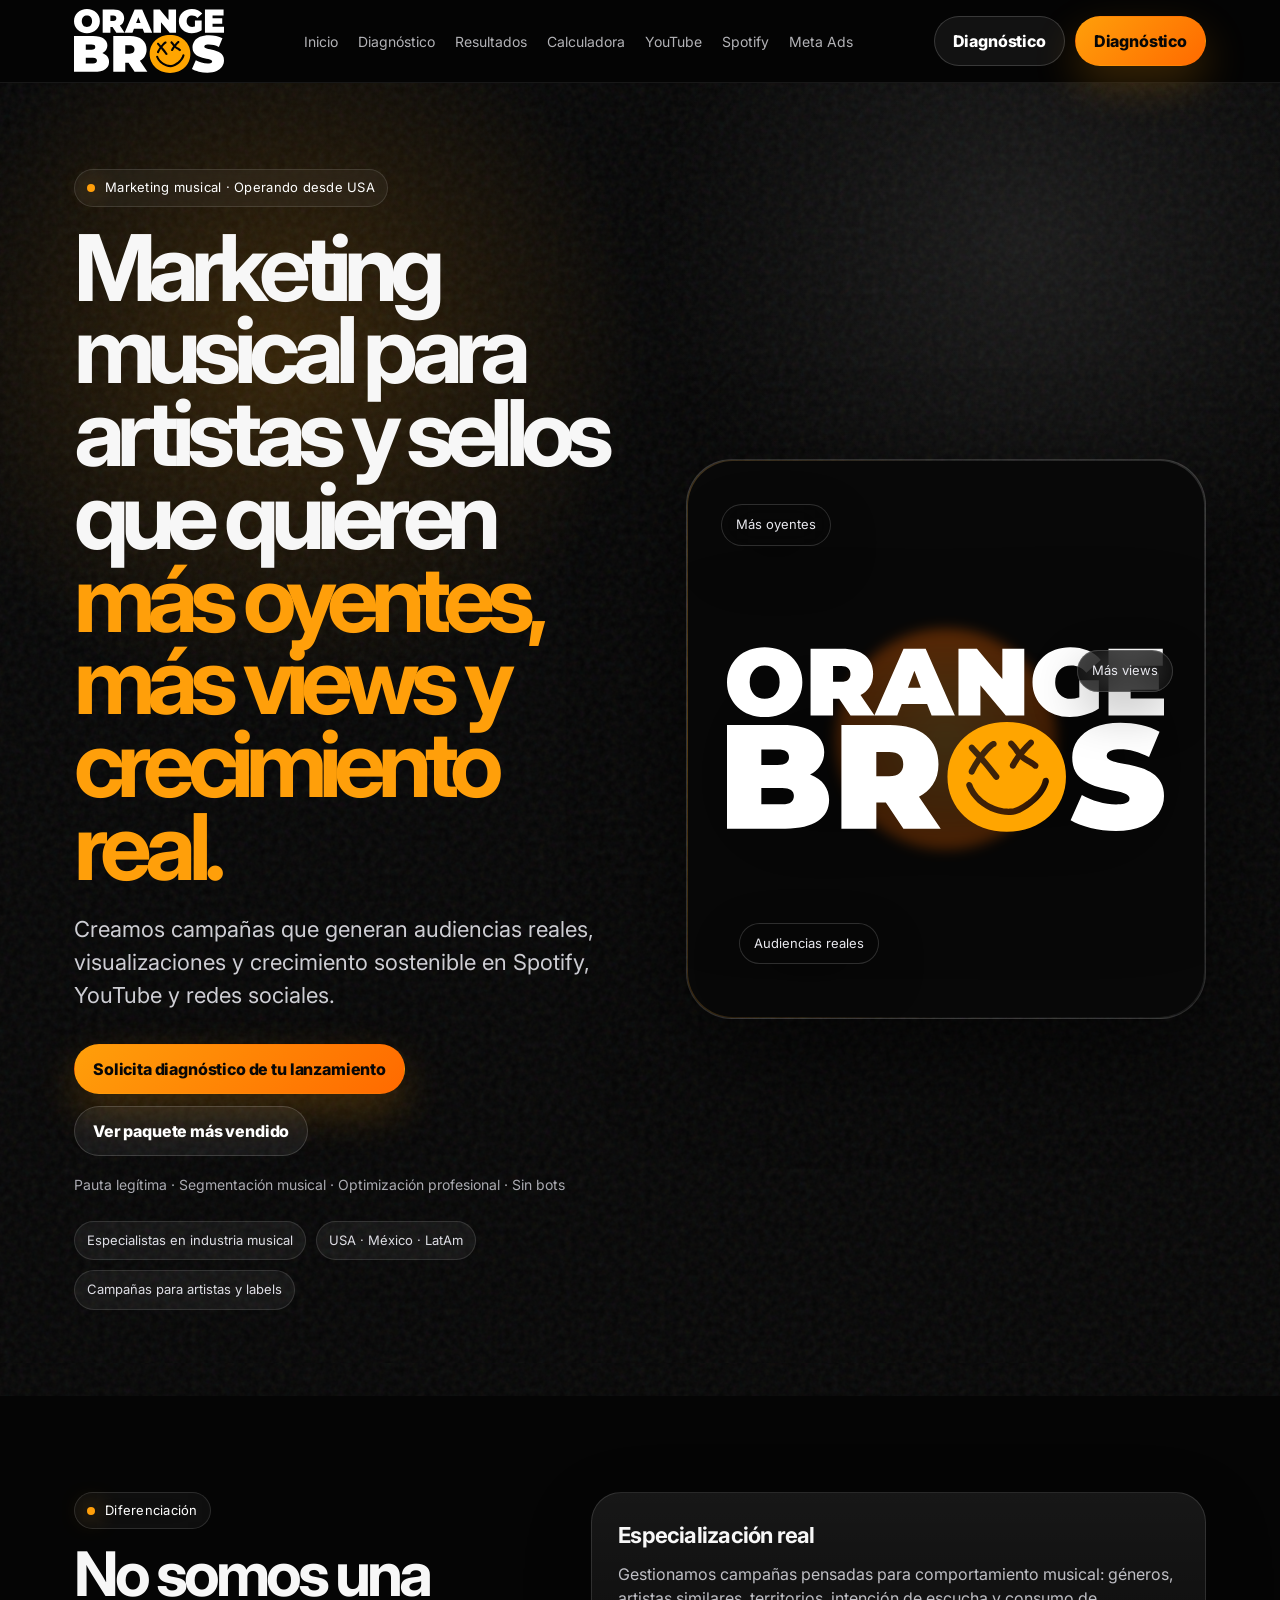
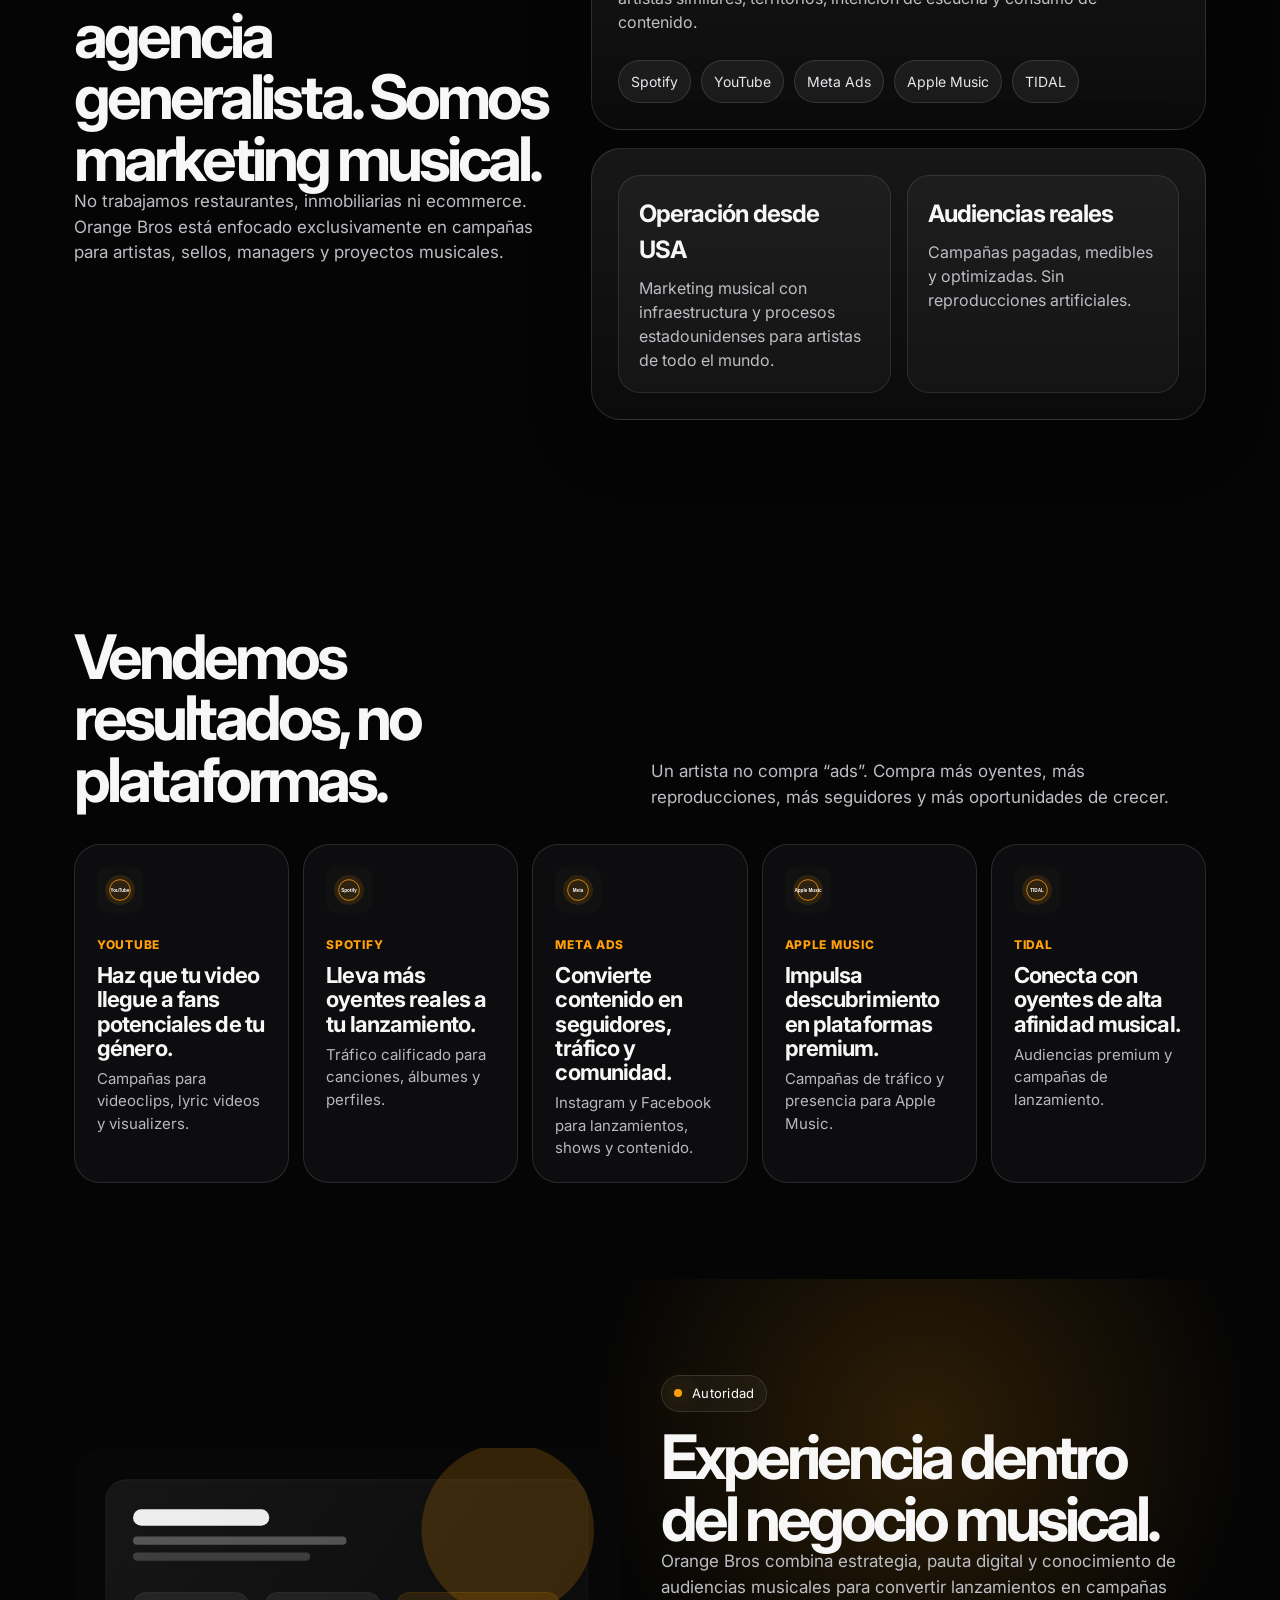
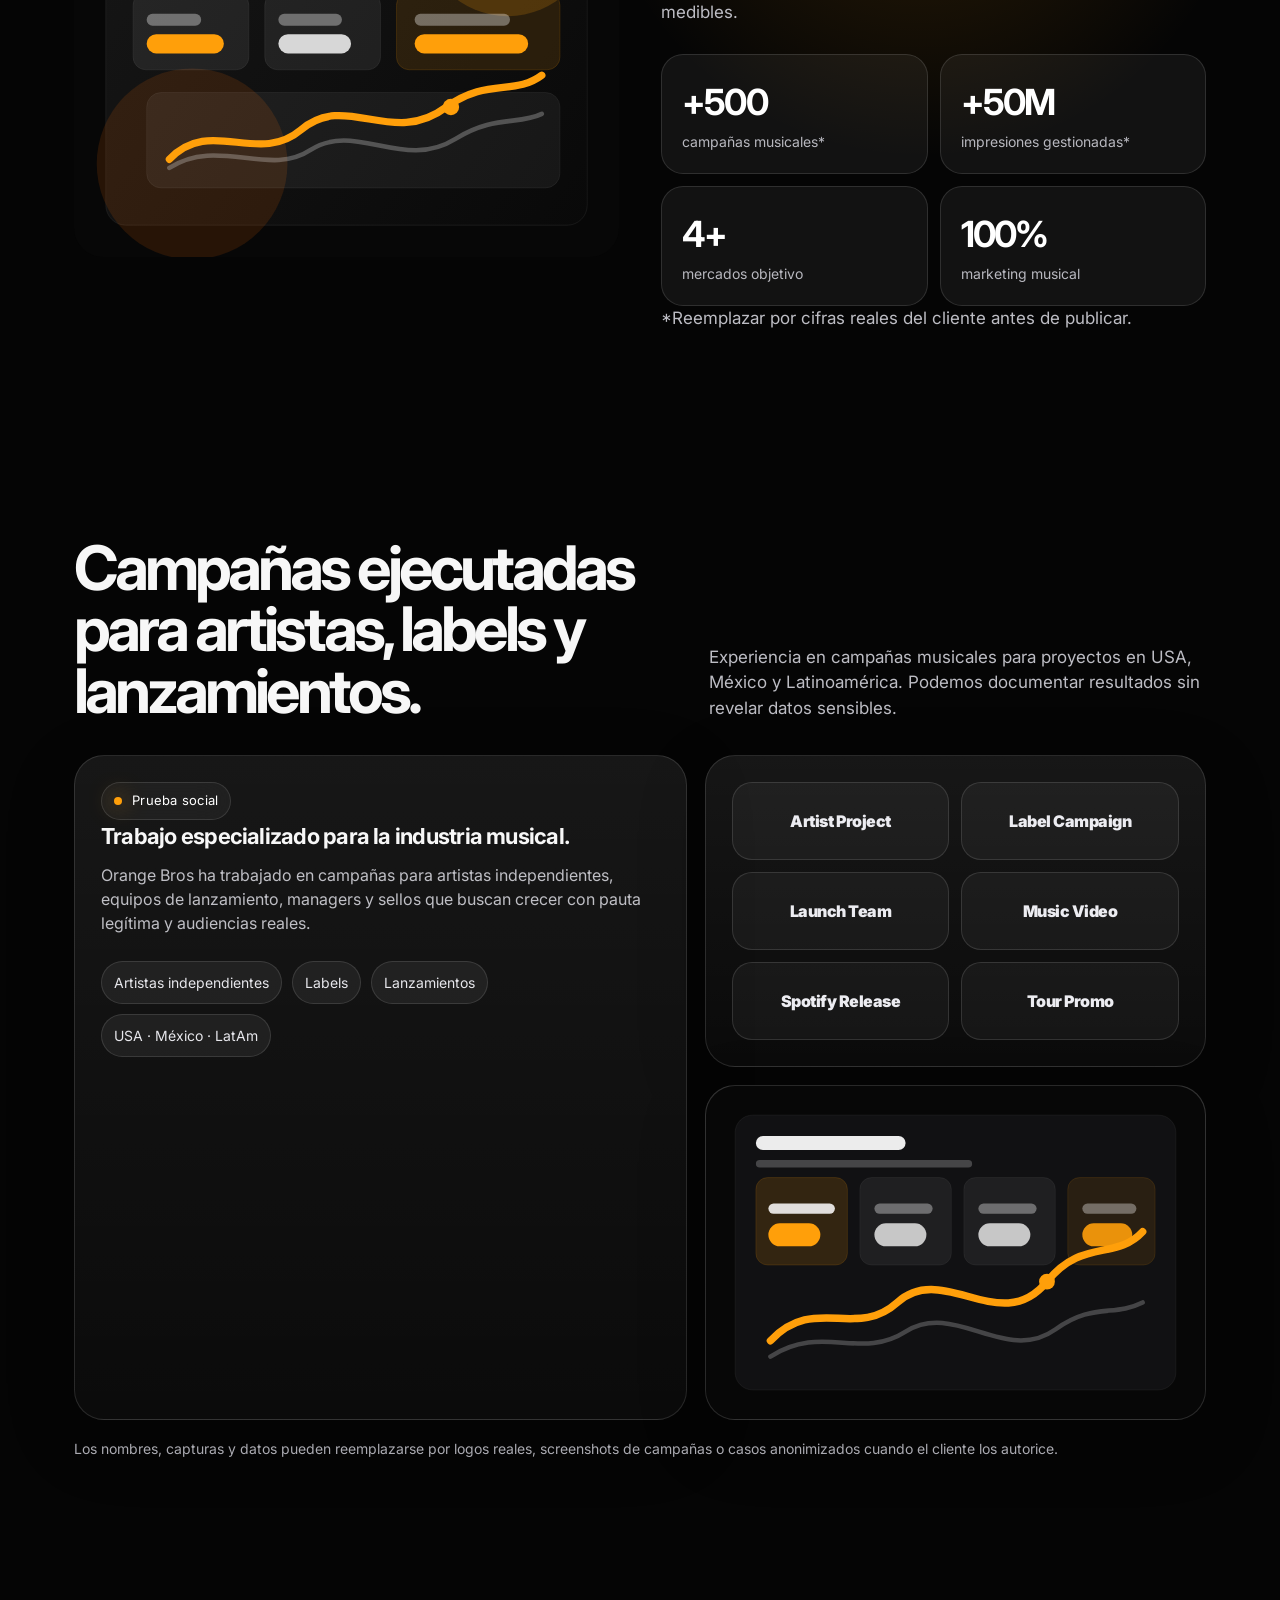
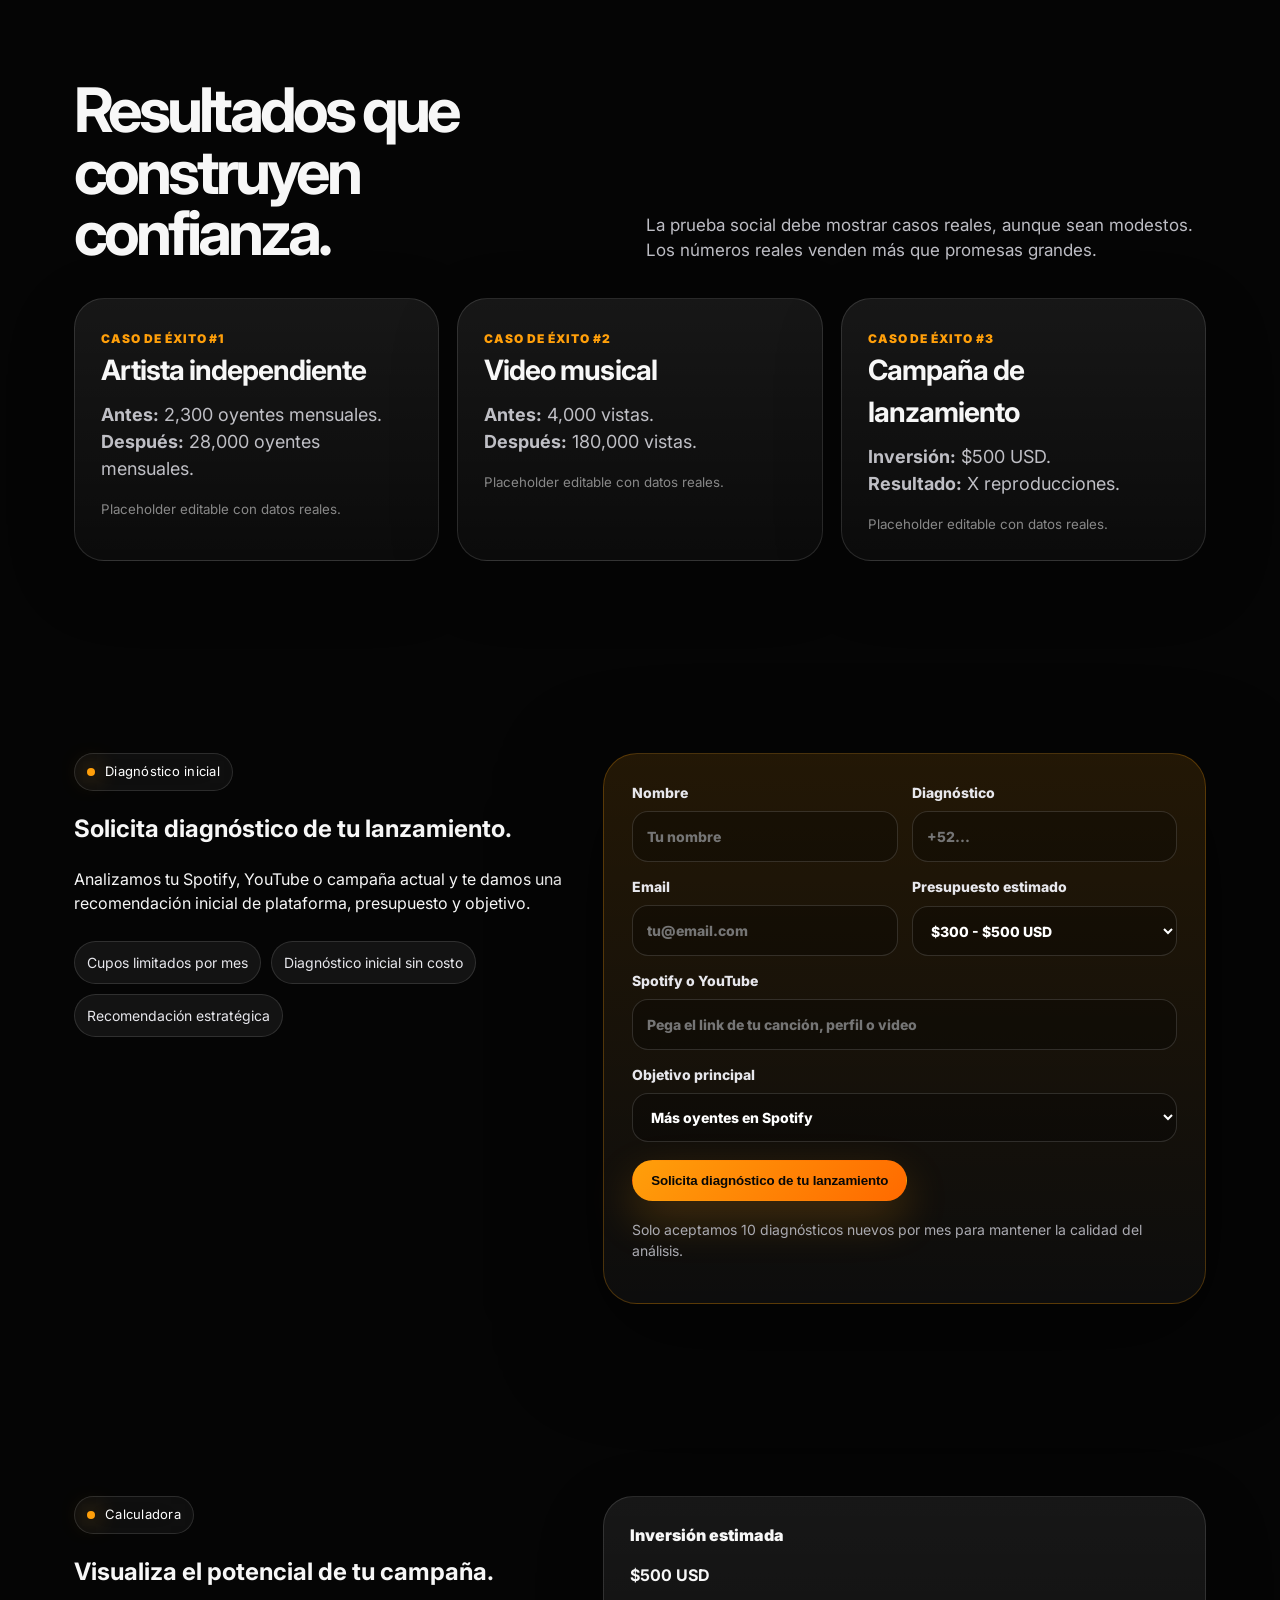
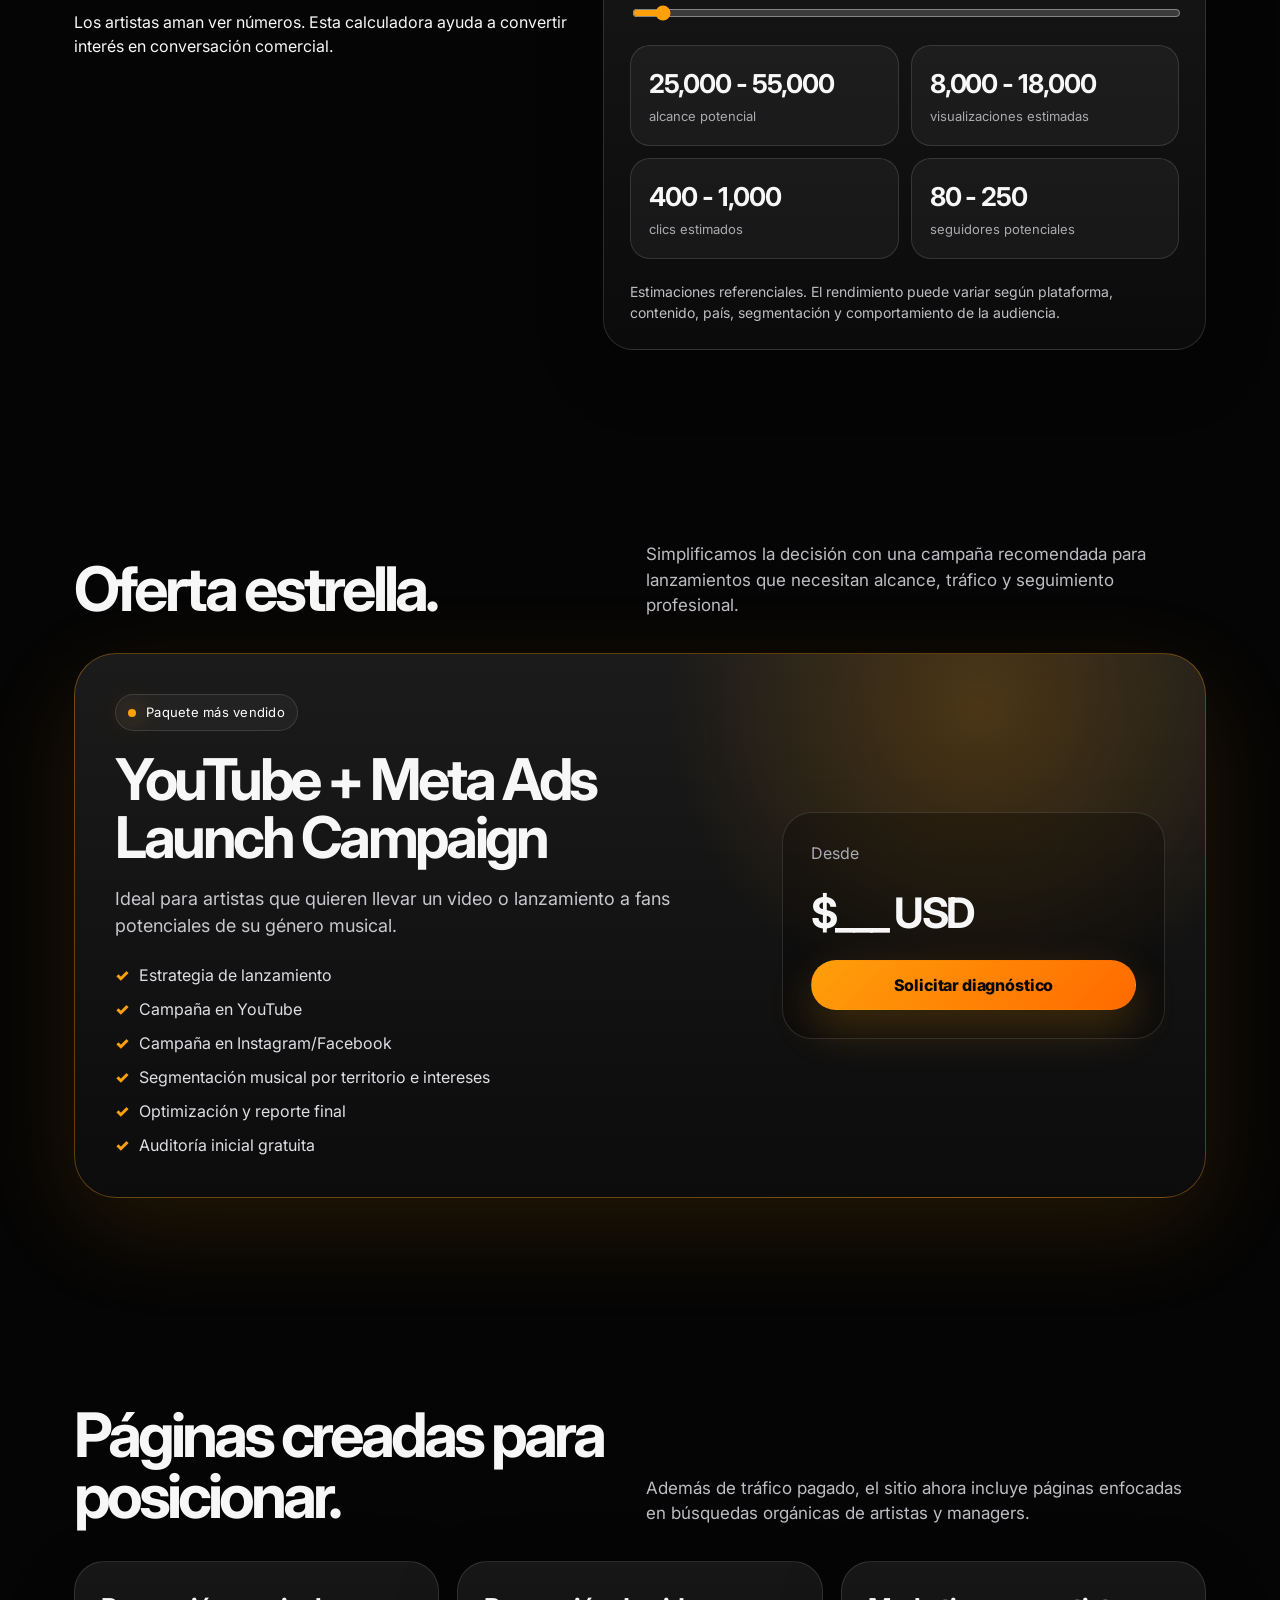
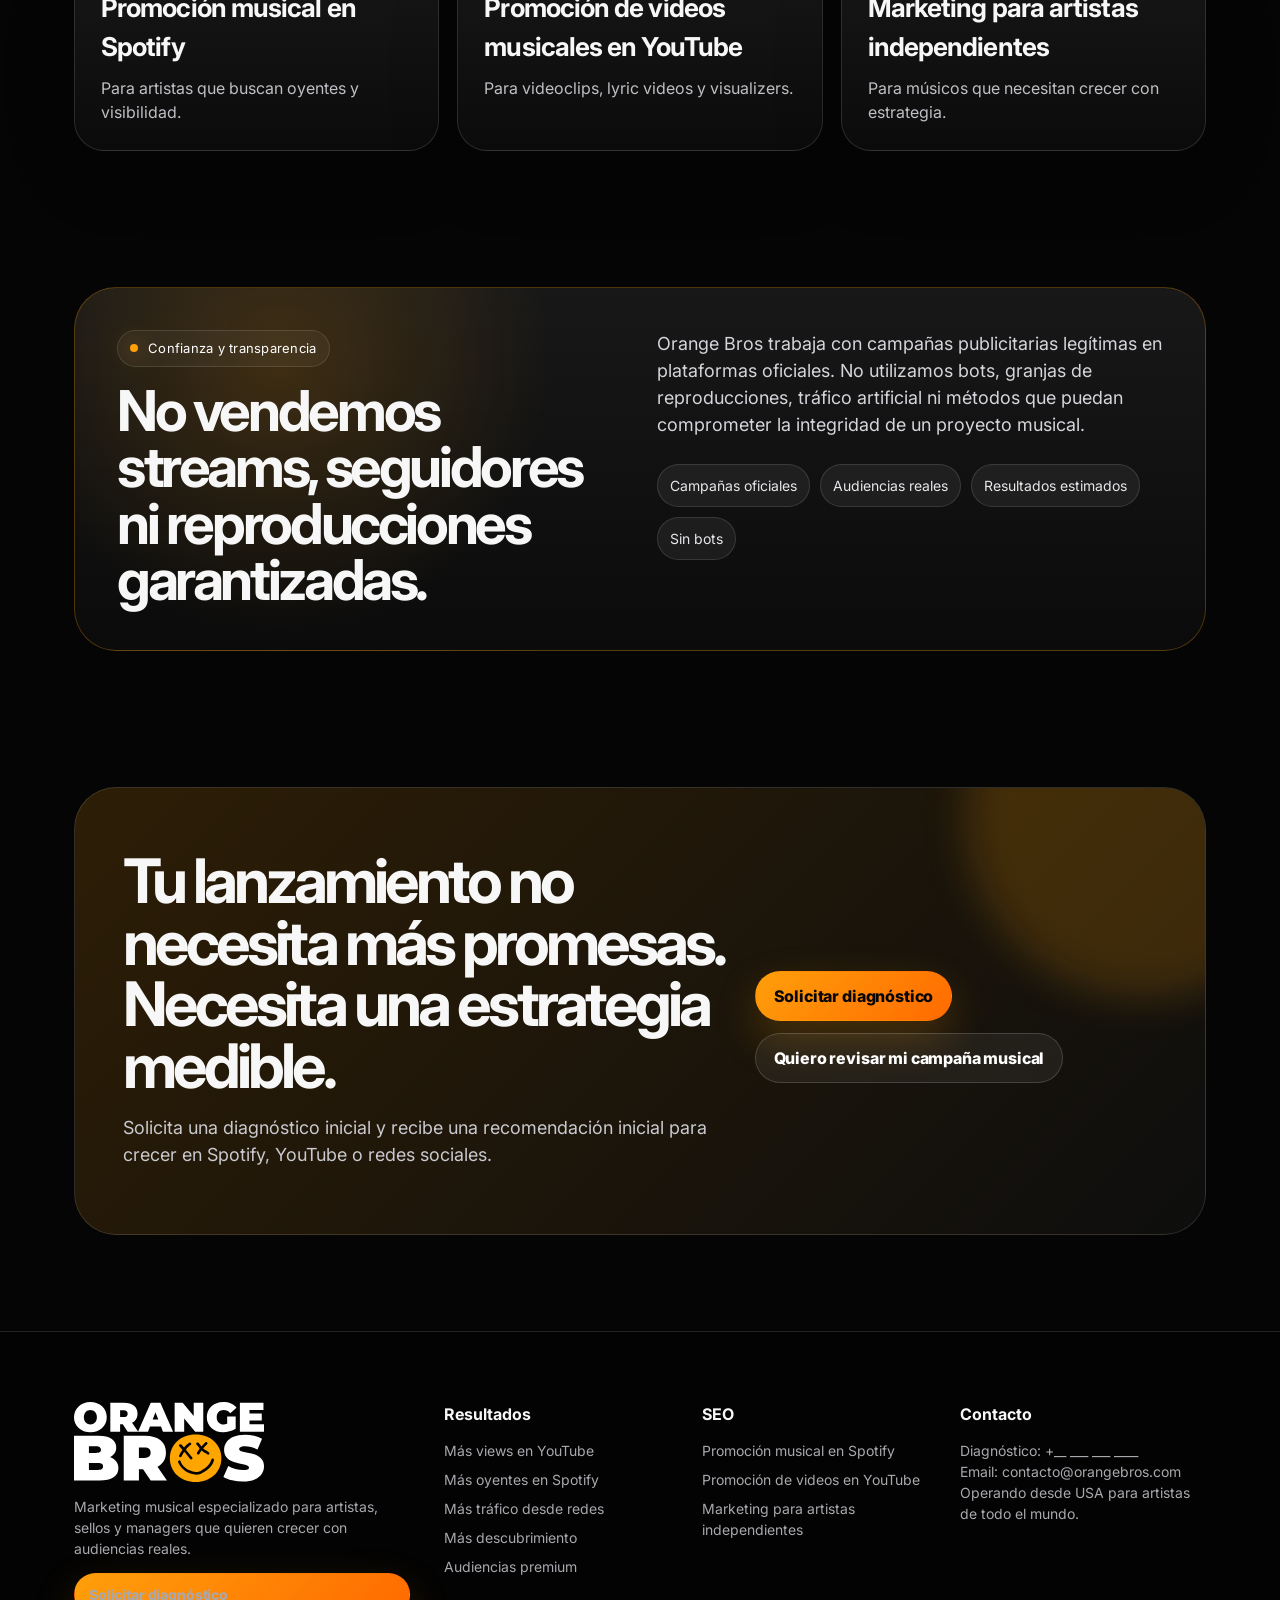
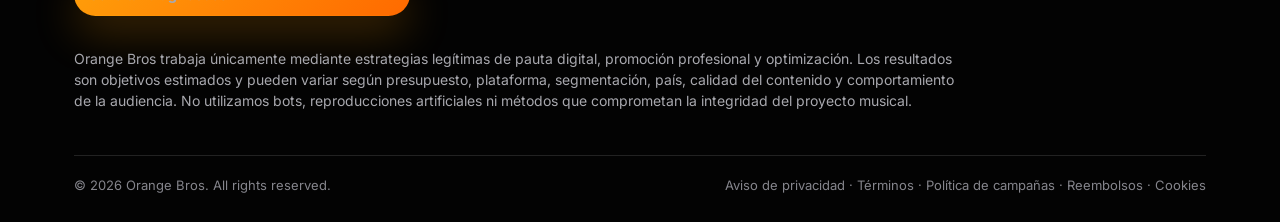
<file: index.html>
<!doctype html><html lang="es"><head><meta charset="utf-8"><meta name="viewport" content="width=device-width, initial-scale=1"><title>Orange Bros | Marketing musical para artistas y sellos</title><meta name="description" content="Agencia especializada en marketing musical. Creamos campañas para conseguir oyentes reales, visualizaciones y crecimiento sostenible en Spotify, YouTube y redes sociales."><meta name="theme-color" content="#050505"><meta property="og:title" content="Orange Bros | Marketing musical para artistas y sellos"><meta property="og:description" content="Agencia especializada en marketing musical. Creamos campañas para conseguir oyentes reales, visualizaciones y crecimiento sostenible en Spotify, YouTube y redes sociales."><meta property="og:image" content="assets/img/open-graph-orange.png"><meta name="twitter:card" content="summary_large_image"><meta name="twitter:image" content="assets/img/open-graph-orange.png"><link rel="icon" type="image/png" href="assets/img/favicon-orange.png"><link rel="apple-touch-icon" href="assets/img/webclip-orange.png"><link rel="preconnect" href="https://fonts.googleapis.com"><link rel="preconnect" href="https://fonts.gstatic.com" crossorigin><link href="https://fonts.googleapis.com/css2?family=Inter:wght@400;600;700;800;900&display=swap" rel="stylesheet"><link rel="stylesheet" href="assets/css/styles.css"></head>
<body><div class="page-loader" aria-hidden="true"><img src="assets/img/logo-orange-bros.svg" alt=""></div><header class="site-header"><div class="container nav"><a class="brand" href="index.html" aria-label="Orange Bros"><img src="assets/img/logo-orange-bros.svg" alt="Orange Bros"></a><nav class="nav-links" aria-label="Principal"><a href="index.html">Inicio</a><a href="index.html#auditoria">Diagnóstico</a><a href="index.html#resultados">Resultados</a><a href="index.html#calculadora">Calculadora</a><a href="youtube.html">YouTube</a><a href="spotify.html">Spotify</a><a href="meta-ads.html">Meta Ads</a></nav><div class="nav-actions"><a class="btn ghost desktop-only" href="https://wa.me/0000000000?text=Hola%20Orange%20Bros%2C%20quiero%20solicitar%20un%20diagn%C3%B3stico%20de%20mi%20lanzamiento%20musical.">Diagnóstico</a><button class="menu-btn" aria-label="Abrir menú"><span></span><span></span></button><a class="btn btn-primary desktop-only" href="index.html#auditoria">Diagnóstico</a></div></div></header><main>
<section class="hero hero-v3"><div class="noise"></div><div class="container hero-grid"><div class="hero-copy"><span class="eyebrow reveal">Marketing musical · Operando desde USA</span><h1 class="headline reveal">Marketing musical para artistas y sellos que quieren <span class="accent">más oyentes, más views y crecimiento real.</span></h1><p class="hero-lead reveal">Creamos campañas que generan audiencias reales, visualizaciones y crecimiento sostenible en Spotify, YouTube y redes sociales.</p><div class="cta-row reveal"><a class="btn btn-primary" href="#auditoria">Solicita diagnóstico de tu lanzamiento</a><a class="btn" href="#paquete-estrella">Ver paquete más vendido</a></div><p class="micro reveal">Pauta legítima · Segmentación musical · Optimización profesional · Sin bots</p><div class="proof-row reveal"><span>Especialistas en industria musical</span><span>USA · México · LatAm</span><span>Campañas para artistas y labels</span></div></div><div class="hero-showcase reveal"><img class="hero-logo-mark" src="assets/img/logo-orange-bros.svg" alt="Orange Bros"><div class="orb"></div><div class="floating-pill one">Más oyentes</div><div class="floating-pill two">Más views</div><div class="floating-pill three">Audiencias reales</div></div></div></section>
<section id="diferenciacion" class="split-section"><div class="container split-grid"><div class="sticky-copy reveal"><span class="eyebrow">Diferenciación</span><h2>No somos una agencia generalista. Somos marketing musical.</h2><p>No trabajamos restaurantes, inmobiliarias ni ecommerce. Orange Bros está enfocado exclusivamente en campañas para artistas, sellos, managers y proyectos musicales.</p></div><div class="stacked-cards"><article class="card wide-card reveal"><h3>Especialización real</h3><p>Gestionamos campañas pensadas para comportamiento musical: géneros, artistas similares, territorios, intención de escucha y consumo de contenido.</p><div class="mini-list"><span>Spotify</span><span>YouTube</span><span>Meta Ads</span><span>Apple Music</span><span>TIDAL</span></div></article><article class="card authority-card reveal"><div><strong>Operación desde USA</strong><span>Marketing musical con infraestructura y procesos estadounidenses para artistas de todo el mundo.</span></div><div><strong>Audiencias reales</strong><span>Campañas pagadas, medibles y optimizadas. Sin reproducciones artificiales.</span></div></article></div></div></section>
<section id="servicios"><div class="container"><div class="section-head reveal"><h2>Vendemos resultados, no plataformas.</h2><p>Un artista no compra “ads”. Compra más oyentes, más reproducciones, más seguidores y más oportunidades de crecer.</p></div><div class="platform-strip result-strip"><a class="platform reveal" href="youtube.html"><img src="assets/img/icons/youtube.svg" alt="YouTube"><span>YouTube</span><h3>Haz que tu video llegue a fans potenciales de tu género.</h3><p>Campañas para videoclips, lyric videos y visualizers.</p></a><a class="platform reveal" href="spotify.html"><img src="assets/img/icons/spotify.svg" alt="Spotify"><span>Spotify</span><h3>Lleva más oyentes reales a tu lanzamiento.</h3><p>Tráfico calificado para canciones, álbumes y perfiles.</p></a><a class="platform reveal" href="meta-ads.html"><img src="assets/img/icons/meta.svg" alt="Meta Ads"><span>Meta Ads</span><h3>Convierte contenido en seguidores, tráfico y comunidad.</h3><p>Instagram y Facebook para lanzamientos, shows y contenido.</p></a><a class="platform reveal" href="apple-music.html"><img src="assets/img/icons/apple.svg" alt="Apple Music"><span>Apple Music</span><h3>Impulsa descubrimiento en plataformas premium.</h3><p>Campañas de tráfico y presencia para Apple Music.</p></a><a class="platform reveal" href="tidal.html"><img src="assets/img/icons/tidal.svg" alt="TIDAL"><span>TIDAL</span><h3>Conecta con oyentes de alta afinidad musical.</h3><p>Audiencias premium y campañas de lanzamiento.</p></a></div></div></section>
<section id="autoridad" class="visual-break"><div class="container visual-grid"><div class="reveal"><img src="assets/img/visual-campaign-dashboard.svg" alt="Dashboard de resultados de campaña musical"></div><div class="reveal"><span class="eyebrow">Autoridad</span><h2>Experiencia dentro del negocio musical.</h2><p>Orange Bros combina estrategia, pauta digital y conocimiento de audiencias musicales para convertir lanzamientos en campañas medibles.</p><div class="stat-grid"><div><strong>+500</strong><span>campañas musicales*</span></div><div><strong>+50M</strong><span>impresiones gestionadas*</span></div><div><strong>4+</strong><span>mercados objetivo</span></div><div><strong>100%</strong><span>marketing musical</span></div></div><p class="micro">*Reemplazar por cifras reales del cliente antes de publicar.</p></div></div></section>

<section id="prueba-social">
  <div class="container">
    <div class="section-head reveal">
      <h2>Campañas ejecutadas para artistas, labels y lanzamientos.</h2>
      <p>Experiencia en campañas musicales para proyectos en USA, México y Latinoamérica. Podemos documentar resultados sin revelar datos sensibles.</p>
    </div>
    <div class="social-proof-grid">
      <article class="card proof-statement reveal">
        <span class="eyebrow">Prueba social</span>
        <h3>Trabajo especializado para la industria musical.</h3>
        <p>Orange Bros ha trabajado en campañas para artistas independientes, equipos de lanzamiento, managers y sellos que buscan crecer con pauta legítima y audiencias reales.</p>
        <div class="mini-list">
          <span>Artistas independientes</span>
          <span>Labels</span>
          <span>Lanzamientos</span>
          <span>USA · México · LatAm</span>
        </div>
      </article>
      <article class="card logo-wall reveal">
        <span>Artist Project</span>
        <span>Label Campaign</span>
        <span>Launch Team</span>
        <span>Music Video</span>
        <span>Spotify Release</span>
        <span>Tour Promo</span>
      </article>
      <article class="card proof-visual reveal">
        <img src="assets/img/campaign-proof-preview.svg" alt="Vista de resultados de campañas musicales">
      </article>
    </div>
    <p class="micro reveal">Los nombres, capturas y datos pueden reemplazarse por logos reales, screenshots de campañas o casos anonimizados cuando el cliente los autorice.</p>
  </div>
</section>

<section id="resultados"><div class="container"><div class="section-head reveal"><h2>Resultados que construyen confianza.</h2><p>La prueba social debe mostrar casos reales, aunque sean modestos. Los números reales venden más que promesas grandes.</p></div><div class="grid grid-3 case-grid"><article class="card case-card reveal"><span>caso de éxito #1</span><h3>Artista independiente</h3><p><strong>Antes:</strong> 2,300 oyentes mensuales.<br><strong>Después:</strong> 28,000 oyentes mensuales.</p><small>Placeholder editable con datos reales.</small></article><article class="card case-card reveal"><span>caso de éxito #2</span><h3>Video musical</h3><p><strong>Antes:</strong> 4,000 vistas.<br><strong>Después:</strong> 180,000 vistas.</p><small>Placeholder editable con datos reales.</small></article><article class="card case-card reveal"><span>caso de éxito #3</span><h3>Campaña de lanzamiento</h3><p><strong>Inversión:</strong> $500 USD.<br><strong>Resultado:</strong> X reproducciones.</p><small>Placeholder editable con datos reales.</small></article></div></div></section>
<section id="auditoria"><div class="container audit-grid"><div class="reveal"><span class="eyebrow">Diagnóstico inicial</span><h2>Solicita diagnóstico de tu lanzamiento.</h2><p>Analizamos tu Spotify, YouTube o campaña actual y te damos una recomendación inicial de plataforma, presupuesto y objetivo.</p><div class="mini-list"><span>Cupos limitados por mes</span><span>Diagnóstico inicial sin costo</span><span>Recomendación estratégica</span></div></div><form class="lead-form reveal" name="auditoria-orange-bros" method="POST" data-netlify="true" netlify-honeypot="bot-field"><input type="hidden" name="form-name" value="auditoria-orange-bros"><p class="hidden"><label>No llenar: <input name="bot-field"></label></p><div class="form-grid"><label>Nombre<input name="nombre" type="text" placeholder="Tu nombre" required></label><label>Diagnóstico<input name="whatsapp" type="tel" placeholder="+52..." required></label><label>Email<input name="email" type="email" placeholder="tu@email.com"></label><label>Presupuesto estimado<select name="presupuesto"><option>$300 - $500 USD</option><option>$500 - $1,000 USD</option><option>$1,000 - $3,000 USD</option><option>Más de $3,000 USD</option></select></label><label class="full">Spotify o YouTube<input name="link" type="url" placeholder="Pega el link de tu canción, perfil o video"></label><label class="full">Objetivo principal<select name="objetivo"><option>Más oyentes en Spotify</option><option>Más views en YouTube</option><option>Más seguidores</option><option>Promocionar un lanzamiento</option><option>Vender boletos / promocionar show</option></select></label></div><button class="btn btn-primary" type="submit">Solicita diagnóstico de tu lanzamiento</button><p class="micro">Solo aceptamos 10 diagnósticos nuevos por mes para mantener la calidad del análisis.</p></form></div></section>
<section id="calculadora"><div class="container calculator-grid"><div class="reveal"><span class="eyebrow">Calculadora</span><h2>Visualiza el potencial de tu campaña.</h2><p>Los artistas aman ver números. Esta calculadora ayuda a convertir interés en conversación comercial.</p></div><div class="calculator card reveal"><label>Inversión estimada <strong id="budgetValue">$500 USD</strong><input id="budgetRange" type="range" min="300" max="5000" step="100" value="500"></label><div class="calc-results"><div><strong id="reachResult">25,000 - 55,000</strong><span>alcance potencial</span></div><div><strong id="viewsResult">8,000 - 18,000</strong><span>visualizaciones estimadas</span></div><div><strong id="clicksResult">400 - 1,000</strong><span>clics estimados</span></div><div><strong id="followersResult">80 - 250</strong><span>seguidores potenciales</span></div></div><p class="micro">Estimaciones referenciales. El rendimiento puede variar según plataforma, contenido, país, segmentación y comportamiento de la audiencia.</p></div></div></section>
<section id="paquete-estrella"><div class="container"><div class="section-head reveal"><h2>Oferta estrella.</h2><p>Simplificamos la decisión con una campaña recomendada para lanzamientos que necesitan alcance, tráfico y seguimiento profesional.</p></div><div class="featured-offer reveal"><div><span class="eyebrow">Paquete más vendido</span><h3>YouTube + Meta Ads Launch Campaign</h3><p>Ideal para artistas que quieren llevar un video o lanzamiento a fans potenciales de su género musical.</p><ul><li>Estrategia de lanzamiento</li><li>Campaña en YouTube</li><li>Campaña en Instagram/Facebook</li><li>Segmentación musical por territorio e intereses</li><li>Optimización y reporte final</li><li>Auditoría inicial gratuita</li></ul></div><div class="offer-price"><span>Desde</span><strong>$___ USD</strong><a class="btn btn-primary" href="#auditoria">Solicitar diagnóstico</a></div></div></div></section>
<section id="seo"><div class="container"><div class="section-head reveal"><h2>Páginas creadas para posicionar.</h2><p>Además de tráfico pagado, el sitio ahora incluye páginas enfocadas en búsquedas orgánicas de artistas y managers.</p></div><div class="grid grid-3"><a class="card seo-card reveal" href="promocion-musical-spotify.html"><h3>Promoción musical en Spotify</h3><p>Para artistas que buscan oyentes y visibilidad.</p></a><a class="card seo-card reveal" href="promocion-videos-youtube.html"><h3>Promoción de videos musicales en YouTube</h3><p>Para videoclips, lyric videos y visualizers.</p></a><a class="card seo-card reveal" href="marketing-artistas-independientes.html"><h3>Marketing para artistas independientes</h3><p>Para músicos que necesitan crecer con estrategia.</p></a></div></div></section>

<section id="confianza-legal" class="trust-section">
  <div class="container">
    <div class="trust-card reveal">
      <div>
        <span class="eyebrow">Confianza y transparencia</span>
        <h2>No vendemos streams, seguidores ni reproducciones garantizadas.</h2>
      </div>
      <div>
        <p>Orange Bros trabaja con campañas publicitarias legítimas en plataformas oficiales. No utilizamos bots, granjas de reproducciones, tráfico artificial ni métodos que puedan comprometer la integridad de un proyecto musical.</p>
        <div class="mini-list">
          <span>Campañas oficiales</span>
          <span>Audiencias reales</span>
          <span>Resultados estimados</span>
          <span>Sin bots</span>
        </div>
      </div>
    </div>
  </div>
</section>

<section class="final-cta"><div class="container"><div class="cta-band reveal"><div><h2>Tu lanzamiento no necesita más promesas. Necesita una estrategia medible.</h2><p>Solicita una diagnóstico inicial y recibe una recomendación inicial para crecer en Spotify, YouTube o redes sociales.</p></div><div class="cta-row"><a class="btn btn-primary" href="#auditoria">Solicitar diagnóstico</a><a class="btn" href="https://wa.me/0000000000?text=Hola%20Orange%20Bros%2C%20quiero%20solicitar%20un%20diagn%C3%B3stico%20de%20mi%20lanzamiento%20musical.">Quiero revisar mi campaña musical</a></div></div></div></section>
</main><footer class="site-footer" id="contacto"><div class="container"><div class="footer-grid"><div><img class="footer-logo" src="assets/img/logo-orange-bros.svg" alt="Orange Bros"><p>Marketing musical especializado para artistas, sellos y managers que quieren crecer con audiencias reales.</p><a class="btn btn-primary compact" href="https://wa.me/0000000000?text=Hola%20Orange%20Bros%2C%20quiero%20solicitar%20un%20diagn%C3%B3stico%20de%20mi%20lanzamiento%20musical.">Solicitar diagnóstico</a></div><div><h4>Resultados</h4><a href="youtube.html">Más views en YouTube</a><a href="spotify.html">Más oyentes en Spotify</a><a href="meta-ads.html">Más tráfico desde redes</a><a href="apple-music.html">Más descubrimiento</a><a href="tidal.html">Audiencias premium</a></div><div><h4>SEO</h4><a href="promocion-musical-spotify.html">Promoción musical en Spotify</a><a href="promocion-videos-youtube.html">Promoción de videos en YouTube</a><a href="marketing-artistas-independientes.html">Marketing para artistas independientes</a></div><div><h4>Contacto</h4><p>Diagnóstico: +__ ___ ___ ____<br>Email: contacto@orangebros.com<br>Operando desde USA para artistas de todo el mundo.</p></div></div><p class="legal-note">Orange Bros trabaja únicamente mediante estrategias legítimas de pauta digital, promoción profesional y optimización. Los resultados son objetivos estimados y pueden variar según presupuesto, plataforma, segmentación, país, calidad del contenido y comportamiento de la audiencia. No utilizamos bots, reproducciones artificiales ni métodos que comprometan la integridad del proyecto musical.</p><div class="footer-bottom"><span>© 2026 Orange Bros. All rights reserved.</span><span>Aviso de privacidad · Términos · Política de campañas · Reembolsos · Cookies</span></div></div></footer><script src="assets/js/main.js"></script></body></html>
</file>
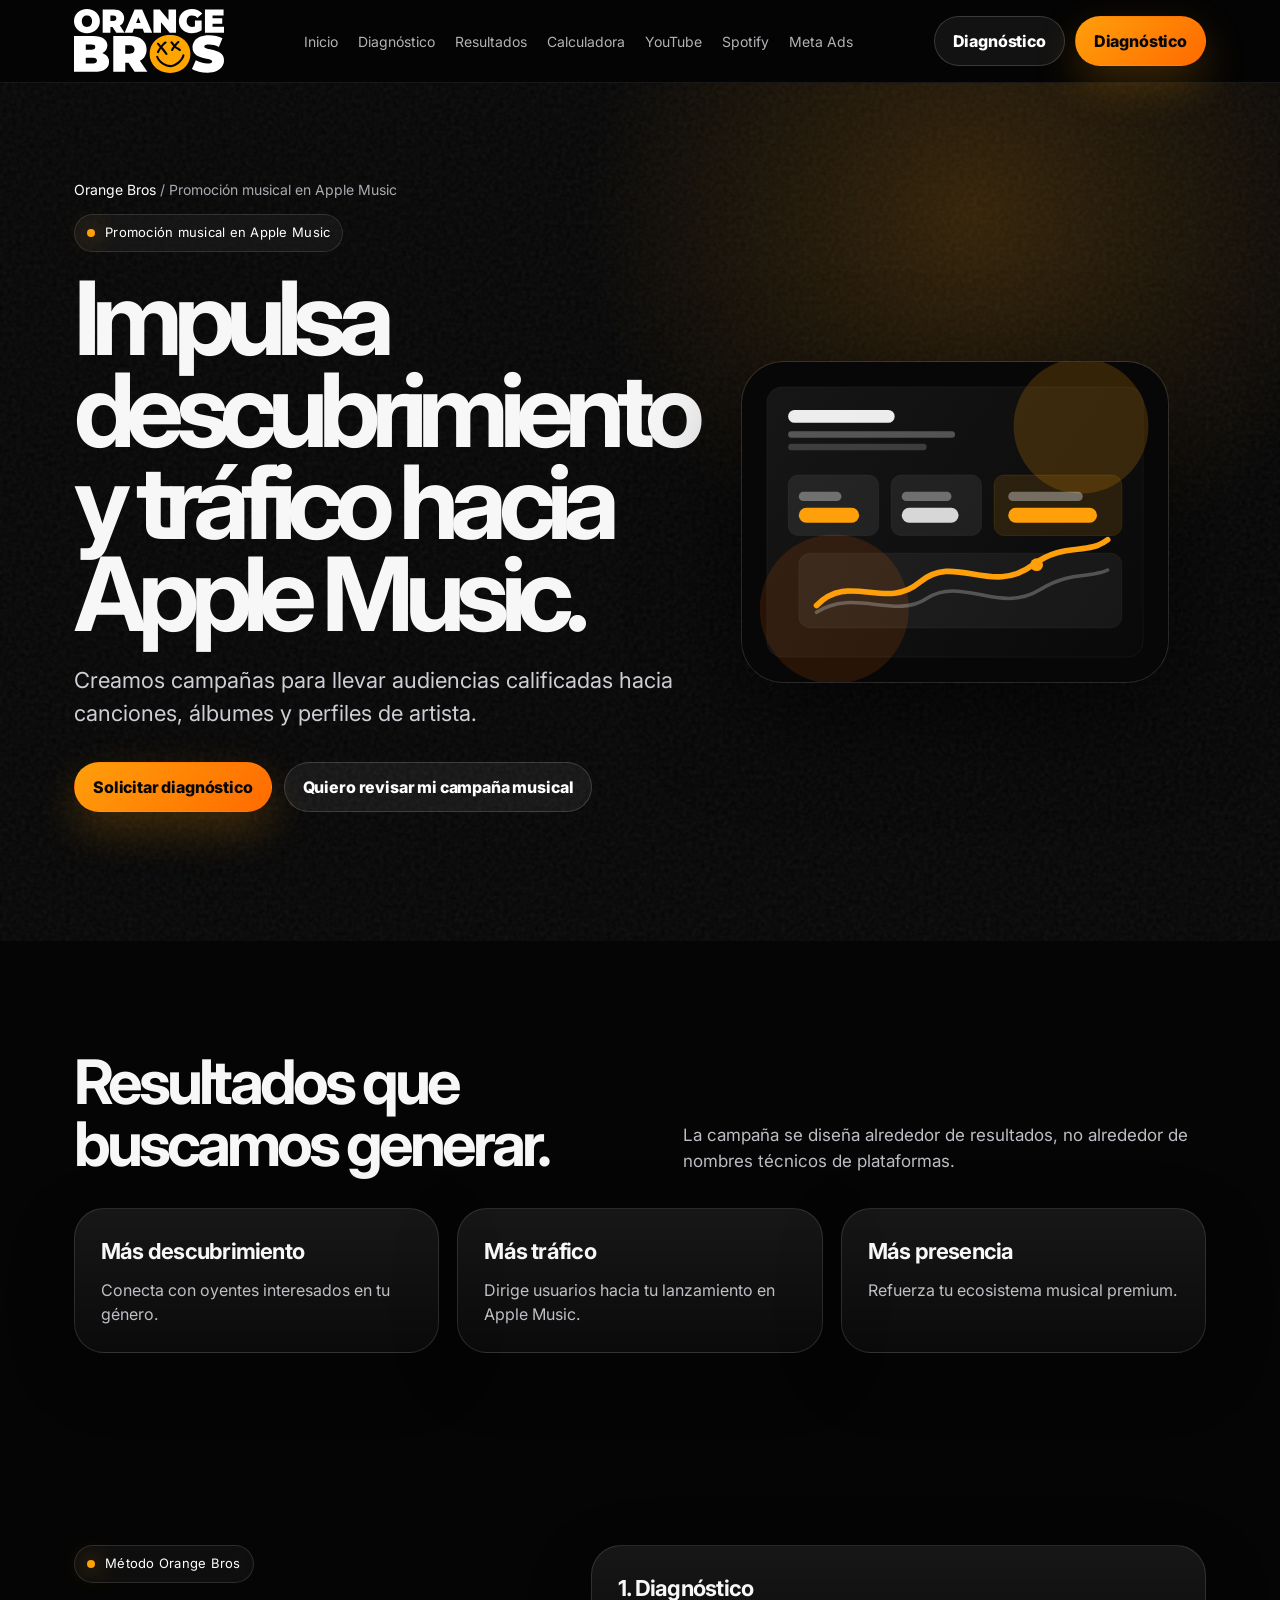
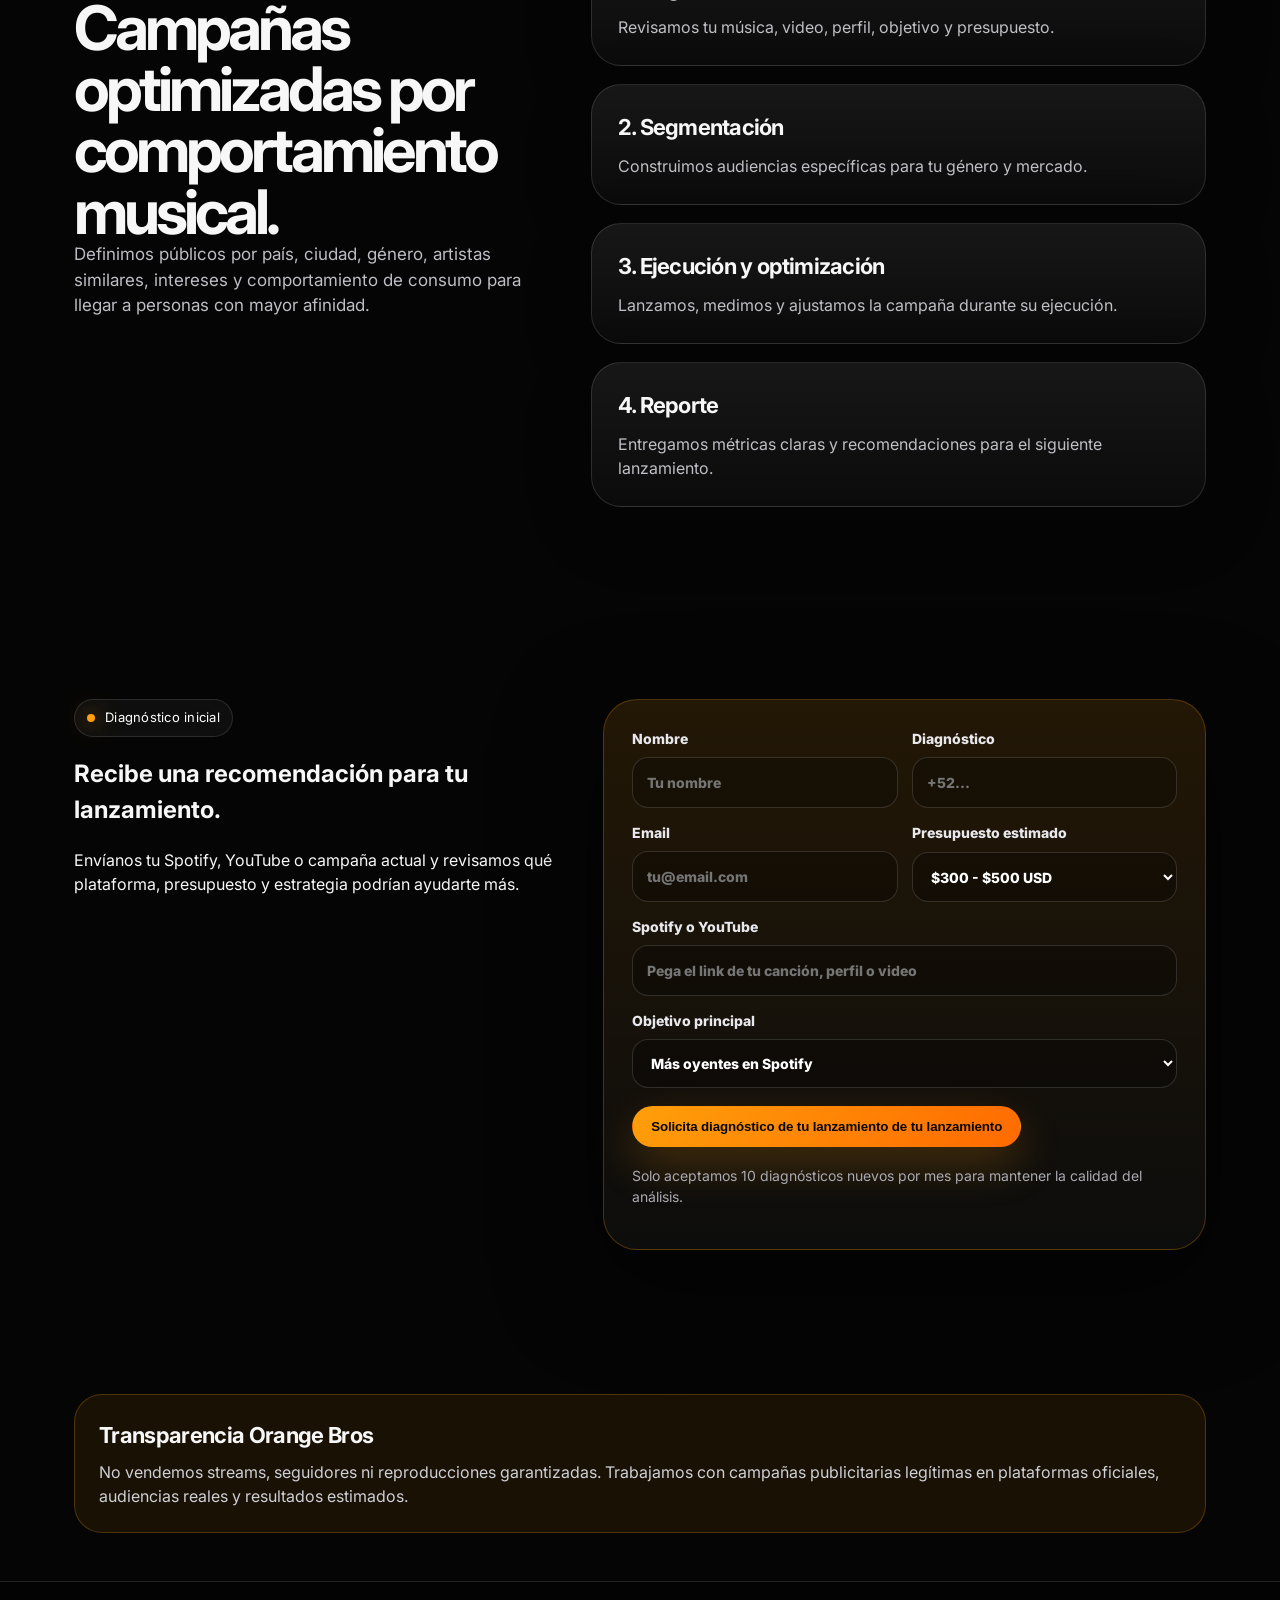
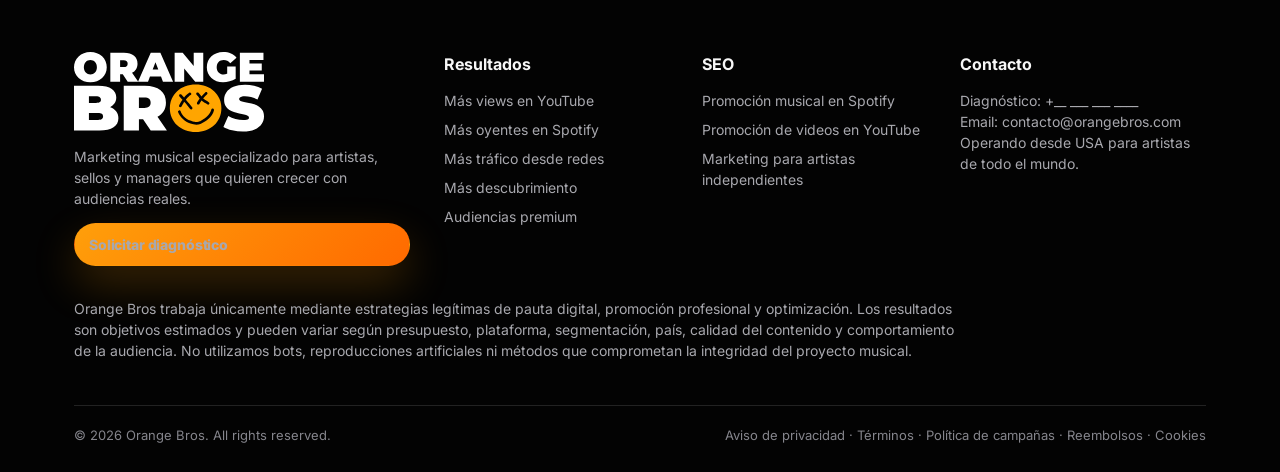
<file: apple-music.html>
<!doctype html><html lang="es"><head><meta charset="utf-8"><meta name="viewport" content="width=device-width, initial-scale=1"><title>Campañas para Apple Music: impulsa descubrimiento y tráfico. | Orange Bros</title><meta name="description" content="Promoción digital para artistas y sellos que quieren aumentar visibilidad en Apple Music."><meta name="theme-color" content="#050505"><meta property="og:title" content="Campañas para Apple Music: impulsa descubrimiento y tráfico. | Orange Bros"><meta property="og:description" content="Promoción digital para artistas y sellos que quieren aumentar visibilidad en Apple Music."><meta property="og:image" content="assets/img/open-graph-orange.png"><meta name="twitter:card" content="summary_large_image"><meta name="twitter:image" content="assets/img/open-graph-orange.png"><link rel="icon" type="image/png" href="assets/img/favicon-orange.png"><link rel="apple-touch-icon" href="assets/img/webclip-orange.png"><link rel="preconnect" href="https://fonts.googleapis.com"><link rel="preconnect" href="https://fonts.gstatic.com" crossorigin><link href="https://fonts.googleapis.com/css2?family=Inter:wght@400;600;700;800;900&display=swap" rel="stylesheet"><link rel="stylesheet" href="assets/css/styles.css"></head><body><header class="site-header"><div class="container nav"><a class="brand" href="index.html" aria-label="Orange Bros"><img src="assets/img/logo-orange-bros.svg" alt="Orange Bros"></a><nav class="nav-links" aria-label="Principal"><a href="index.html">Inicio</a><a href="index.html#auditoria">Diagnóstico</a><a href="index.html#resultados">Resultados</a><a href="index.html#calculadora">Calculadora</a><a href="youtube.html">YouTube</a><a href="spotify.html">Spotify</a><a href="meta-ads.html">Meta Ads</a></nav><div class="nav-actions"><a class="btn ghost desktop-only" href="https://wa.me/0000000000?text=Hola%20Orange%20Bros%2C%20quiero%20solicitar%20un%20diagn%C3%B3stico%20de%20mi%20lanzamiento%20musical.">Diagnóstico</a><button class="menu-btn" aria-label="Abrir menú"><span></span><span></span></button><a class="btn btn-primary desktop-only" href="index.html#auditoria">Diagnóstico</a></div></div></header><main><section class="page-hero"><div class="noise"></div><div class="container page-hero-grid"><div><div class="breadcrumb reveal"><a href="index.html">Orange Bros</a> / Promoción musical en Apple Music</div><span class="eyebrow reveal">Promoción musical en Apple Music</span><h1 class="headline reveal">Impulsa descubrimiento y tráfico hacia Apple Music.</h1><p class="hero-lead reveal">Creamos campañas para llevar audiencias calificadas hacia canciones, álbumes y perfiles de artista.</p><div class="cta-row reveal"><a class="btn btn-primary" href="index.html#auditoria">Solicitar diagnóstico</a><a class="btn" href="https://wa.me/0000000000?text=Hola%20Orange%20Bros%2C%20quiero%20solicitar%20un%20diagn%C3%B3stico%20de%20mi%20lanzamiento%20musical.">Quiero revisar mi campaña musical</a></div><p class="micro reveal">Objetivos estimados según presupuesto, contenido, segmentación y rendimiento.</p></div><div class="page-visual reveal"><img src="assets/img/visual-campaign-dashboard.svg" alt="Promoción musical en Apple Music"></div></div></section><section><div class="container"><div class="section-head reveal"><h2>Resultados que buscamos generar.</h2><p>La campaña se diseña alrededor de resultados, no alrededor de nombres técnicos de plataformas.</p></div><div class="grid grid-3"><article class="card reveal"><h3>Más descubrimiento</h3><p>Conecta con oyentes interesados en tu género.</p></article><article class="card reveal"><h3>Más tráfico</h3><p>Dirige usuarios hacia tu lanzamiento en Apple Music.</p></article><article class="card reveal"><h3>Más presencia</h3><p>Refuerza tu ecosistema musical premium.</p></article></div></div></section><section class="split-section"><div class="container split-grid"><div class="sticky-copy reveal"><span class="eyebrow">Método Orange Bros</span><h2>Campañas optimizadas por comportamiento musical.</h2><p>Definimos públicos por país, ciudad, género, artistas similares, intereses y comportamiento de consumo para llegar a personas con mayor afinidad.</p></div><div class="stacked-cards"><article class="card reveal"><h3>1. Diagnóstico</h3><p>Revisamos tu música, video, perfil, objetivo y presupuesto.</p></article><article class="card reveal"><h3>2. Segmentación</h3><p>Construimos audiencias específicas para tu género y mercado.</p></article><article class="card reveal"><h3>3. Ejecución y optimización</h3><p>Lanzamos, medimos y ajustamos la campaña durante su ejecución.</p></article><article class="card reveal"><h3>4. Reporte</h3><p>Entregamos métricas claras y recomendaciones para el siguiente lanzamiento.</p></article></div></div></section><section id="auditoria"><div class="container audit-grid"><div class="reveal"><span class="eyebrow">Diagnóstico inicial</span><h2>Recibe una recomendación para tu lanzamiento.</h2><p>Envíanos tu Spotify, YouTube o campaña actual y revisamos qué plataforma, presupuesto y estrategia podrían ayudarte más.</p></div><form class="lead-form reveal" name="auditoria-orange-bros" method="POST" data-netlify="true" netlify-honeypot="bot-field"><input type="hidden" name="form-name" value="auditoria-orange-bros"><p class="hidden"><label>No llenar: <input name="bot-field"></label></p><div class="form-grid"><label>Nombre<input name="nombre" type="text" placeholder="Tu nombre" required></label><label>Diagnóstico<input name="whatsapp" type="tel" placeholder="+52..." required></label><label>Email<input name="email" type="email" placeholder="tu@email.com"></label><label>Presupuesto estimado<select name="presupuesto"><option>$300 - $500 USD</option><option>$500 - $1,000 USD</option><option>$1,000 - $3,000 USD</option><option>Más de $3,000 USD</option></select></label><label class="full">Spotify o YouTube<input name="link" type="url" placeholder="Pega el link de tu canción, perfil o video"></label><label class="full">Objetivo principal<select name="objetivo"><option>Más oyentes en Spotify</option><option>Más views en YouTube</option><option>Más seguidores</option><option>Promocionar un lanzamiento</option><option>Vender boletos / promocionar show</option></select></label></div><button class="btn btn-primary" type="submit">Solicita diagnóstico de tu lanzamiento de tu lanzamiento</button><p class="micro">Solo aceptamos 10 diagnósticos nuevos por mes para mantener la calidad del análisis.</p></form></div></section><section class="inline-trust"><div class="container"><div class="trust-mini reveal"><strong>Transparencia Orange Bros</strong><p>No vendemos streams, seguidores ni reproducciones garantizadas. Trabajamos con campañas publicitarias legítimas en plataformas oficiales, audiencias reales y resultados estimados.</p></div></div></section></main><footer class="site-footer" id="contacto"><div class="container"><div class="footer-grid"><div><img class="footer-logo" src="assets/img/logo-orange-bros.svg" alt="Orange Bros"><p>Marketing musical especializado para artistas, sellos y managers que quieren crecer con audiencias reales.</p><a class="btn btn-primary compact" href="https://wa.me/0000000000?text=Hola%20Orange%20Bros%2C%20quiero%20solicitar%20un%20diagn%C3%B3stico%20de%20mi%20lanzamiento%20musical.">Solicitar diagnóstico</a></div><div><h4>Resultados</h4><a href="youtube.html">Más views en YouTube</a><a href="spotify.html">Más oyentes en Spotify</a><a href="meta-ads.html">Más tráfico desde redes</a><a href="apple-music.html">Más descubrimiento</a><a href="tidal.html">Audiencias premium</a></div><div><h4>SEO</h4><a href="promocion-musical-spotify.html">Promoción musical en Spotify</a><a href="promocion-videos-youtube.html">Promoción de videos en YouTube</a><a href="marketing-artistas-independientes.html">Marketing para artistas independientes</a></div><div><h4>Contacto</h4><p>Diagnóstico: +__ ___ ___ ____<br>Email: contacto@orangebros.com<br>Operando desde USA para artistas de todo el mundo.</p></div></div><p class="legal-note">Orange Bros trabaja únicamente mediante estrategias legítimas de pauta digital, promoción profesional y optimización. Los resultados son objetivos estimados y pueden variar según presupuesto, plataforma, segmentación, país, calidad del contenido y comportamiento de la audiencia. No utilizamos bots, reproducciones artificiales ni métodos que comprometan la integridad del proyecto musical.</p><div class="footer-bottom"><span>© 2026 Orange Bros. All rights reserved.</span><span>Aviso de privacidad · Términos · Política de campañas · Reembolsos · Cookies</span></div></div></footer><script src="assets/js/main.js"></script></body></html>
</file>
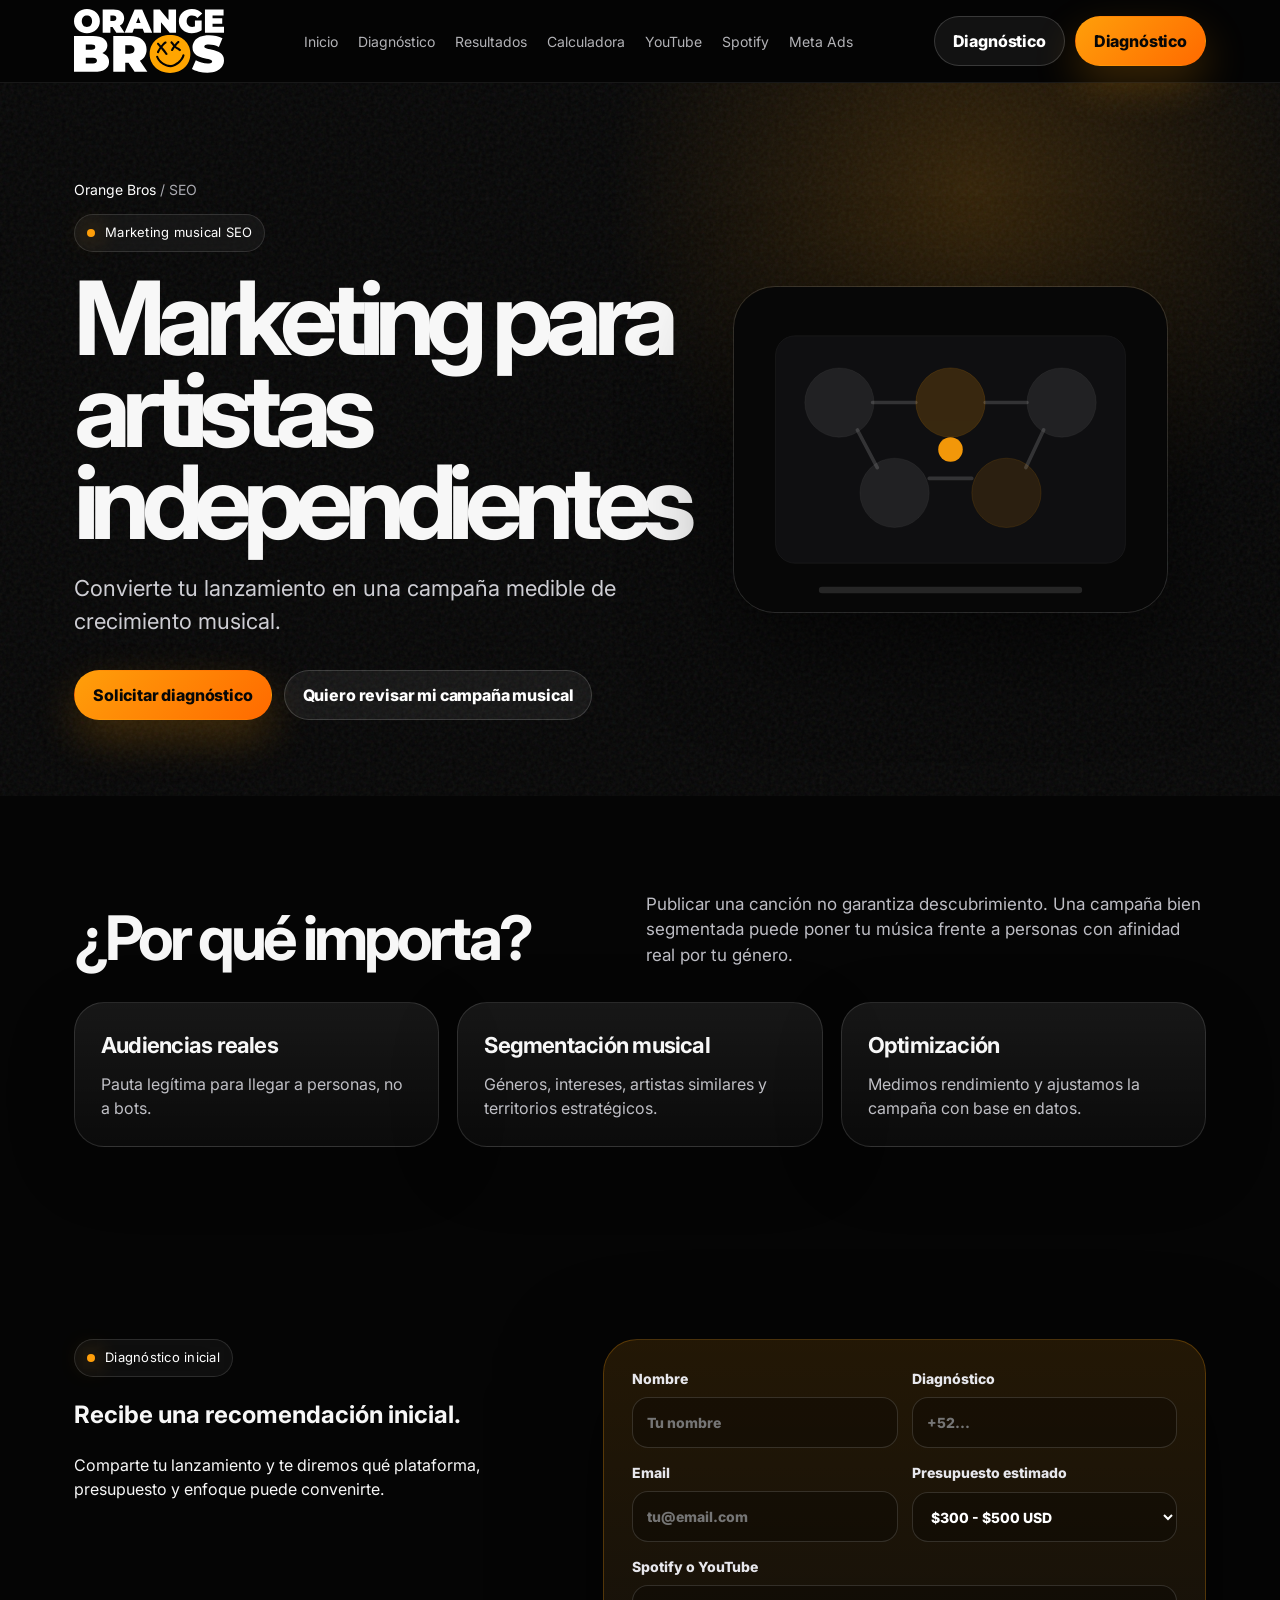
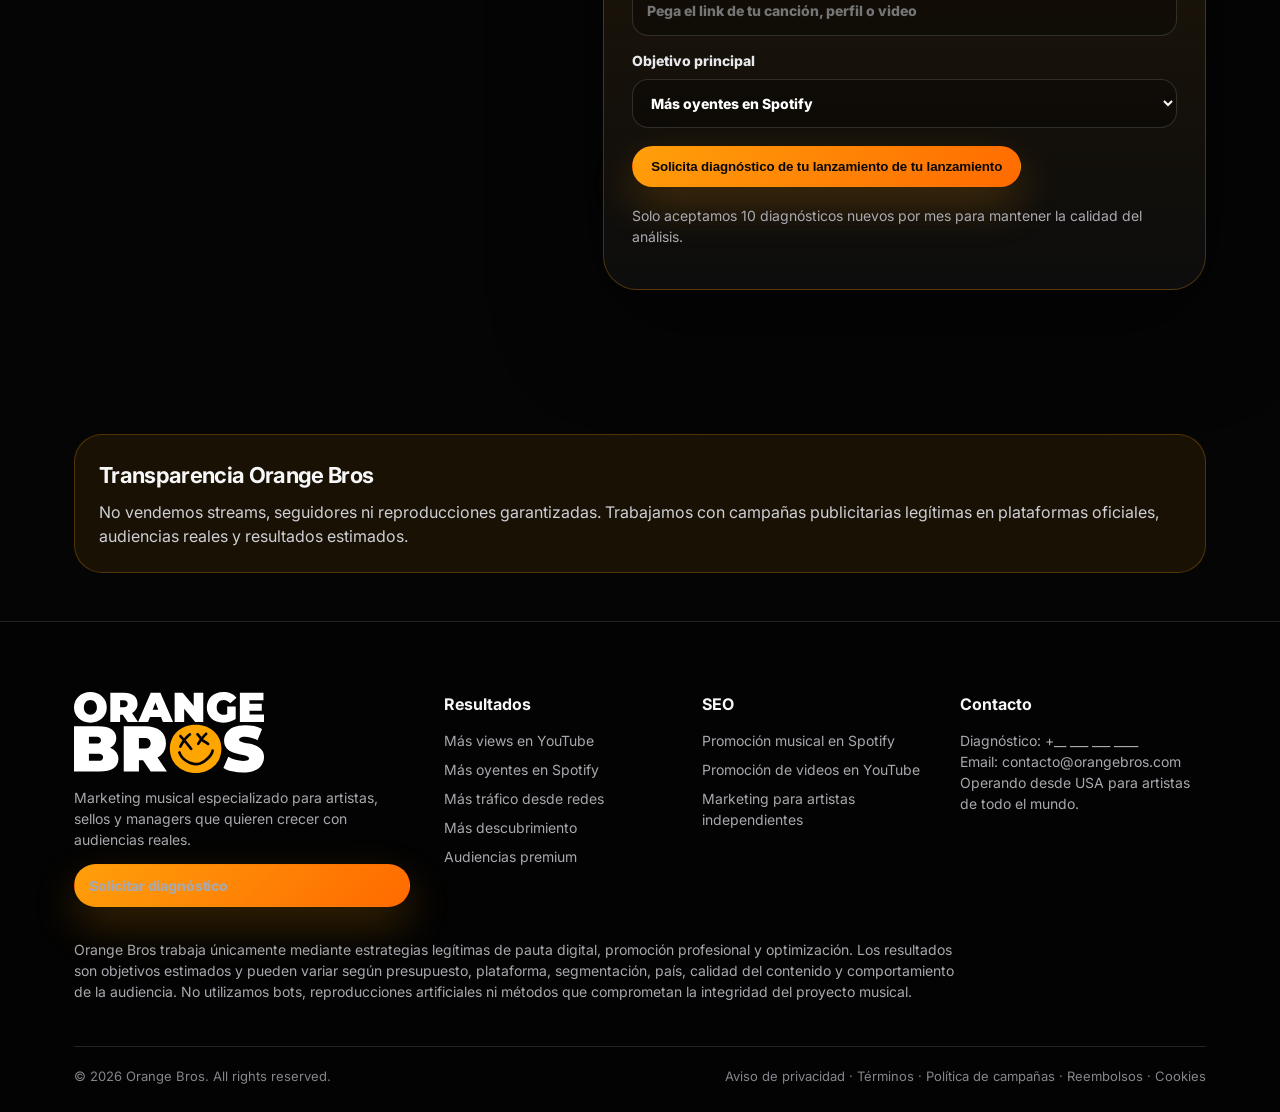
<file: marketing-artistas-independientes.html>
<!doctype html><html lang="es"><head><meta charset="utf-8"><meta name="viewport" content="width=device-width, initial-scale=1"><title>Marketing para artistas independientes | Orange Bros</title><meta name="description" content="Estrategias de marketing musical para artistas independientes que buscan más oyentes, views y crecimiento sostenible."><meta name="theme-color" content="#050505"><meta property="og:title" content="Marketing para artistas independientes | Orange Bros"><meta property="og:description" content="Estrategias de marketing musical para artistas independientes que buscan más oyentes, views y crecimiento sostenible."><meta property="og:image" content="assets/img/open-graph-orange.png"><meta name="twitter:card" content="summary_large_image"><meta name="twitter:image" content="assets/img/open-graph-orange.png"><link rel="icon" type="image/png" href="assets/img/favicon-orange.png"><link rel="apple-touch-icon" href="assets/img/webclip-orange.png"><link rel="preconnect" href="https://fonts.googleapis.com"><link rel="preconnect" href="https://fonts.gstatic.com" crossorigin><link href="https://fonts.googleapis.com/css2?family=Inter:wght@400;600;700;800;900&display=swap" rel="stylesheet"><link rel="stylesheet" href="assets/css/styles.css"></head><body><header class="site-header"><div class="container nav"><a class="brand" href="index.html" aria-label="Orange Bros"><img src="assets/img/logo-orange-bros.svg" alt="Orange Bros"></a><nav class="nav-links" aria-label="Principal"><a href="index.html">Inicio</a><a href="index.html#auditoria">Diagnóstico</a><a href="index.html#resultados">Resultados</a><a href="index.html#calculadora">Calculadora</a><a href="youtube.html">YouTube</a><a href="spotify.html">Spotify</a><a href="meta-ads.html">Meta Ads</a></nav><div class="nav-actions"><a class="btn ghost desktop-only" href="https://wa.me/0000000000?text=Hola%20Orange%20Bros%2C%20quiero%20solicitar%20un%20diagn%C3%B3stico%20de%20mi%20lanzamiento%20musical.">Diagnóstico</a><button class="menu-btn" aria-label="Abrir menú"><span></span><span></span></button><a class="btn btn-primary desktop-only" href="index.html#auditoria">Diagnóstico</a></div></div></header><main><section class="page-hero"><div class="noise"></div><div class="container page-hero-grid"><div><div class="breadcrumb reveal"><a href="index.html">Orange Bros</a> / SEO</div><span class="eyebrow reveal">Marketing musical SEO</span><h1 class="headline reveal">Marketing para artistas independientes</h1><p class="hero-lead reveal">Convierte tu lanzamiento en una campaña medible de crecimiento musical.</p><div class="cta-row reveal"><a class="btn btn-primary" href="index.html#auditoria">Solicitar diagnóstico</a><a class="btn" href="https://wa.me/0000000000?text=Hola%20Orange%20Bros%2C%20quiero%20solicitar%20un%20diagn%C3%B3stico%20de%20mi%20lanzamiento%20musical.">Quiero revisar mi campaña musical</a></div></div><div class="page-visual reveal"><img src="assets/img/visual-platforms.svg" alt="Marketing para artistas independientes"></div></div></section><section><div class="container"><div class="section-head reveal"><h2>¿Por qué importa?</h2><p>Publicar una canción no garantiza descubrimiento. Una campaña bien segmentada puede poner tu música frente a personas con afinidad real por tu género.</p></div><div class="grid grid-3"><article class="card reveal"><h3>Audiencias reales</h3><p>Pauta legítima para llegar a personas, no a bots.</p></article><article class="card reveal"><h3>Segmentación musical</h3><p>Géneros, intereses, artistas similares y territorios estratégicos.</p></article><article class="card reveal"><h3>Optimización</h3><p>Medimos rendimiento y ajustamos la campaña con base en datos.</p></article></div></div></section><section id="auditoria"><div class="container audit-grid"><div class="reveal"><span class="eyebrow">Diagnóstico inicial</span><h2>Recibe una recomendación inicial.</h2><p>Comparte tu lanzamiento y te diremos qué plataforma, presupuesto y enfoque puede convenirte.</p></div><form class="lead-form reveal" name="auditoria-orange-bros" method="POST" data-netlify="true" netlify-honeypot="bot-field"><input type="hidden" name="form-name" value="auditoria-orange-bros"><p class="hidden"><label>No llenar: <input name="bot-field"></label></p><div class="form-grid"><label>Nombre<input name="nombre" type="text" placeholder="Tu nombre" required></label><label>Diagnóstico<input name="whatsapp" type="tel" placeholder="+52..." required></label><label>Email<input name="email" type="email" placeholder="tu@email.com"></label><label>Presupuesto estimado<select name="presupuesto"><option>$300 - $500 USD</option><option>$500 - $1,000 USD</option><option>$1,000 - $3,000 USD</option><option>Más de $3,000 USD</option></select></label><label class="full">Spotify o YouTube<input name="link" type="url" placeholder="Pega el link de tu canción, perfil o video"></label><label class="full">Objetivo principal<select name="objetivo"><option>Más oyentes en Spotify</option><option>Más views en YouTube</option><option>Más seguidores</option><option>Promocionar un lanzamiento</option><option>Vender boletos / promocionar show</option></select></label></div><button class="btn btn-primary" type="submit">Solicita diagnóstico de tu lanzamiento de tu lanzamiento</button><p class="micro">Solo aceptamos 10 diagnósticos nuevos por mes para mantener la calidad del análisis.</p></form></div></section><section class="inline-trust"><div class="container"><div class="trust-mini reveal"><strong>Transparencia Orange Bros</strong><p>No vendemos streams, seguidores ni reproducciones garantizadas. Trabajamos con campañas publicitarias legítimas en plataformas oficiales, audiencias reales y resultados estimados.</p></div></div></section></main><footer class="site-footer" id="contacto"><div class="container"><div class="footer-grid"><div><img class="footer-logo" src="assets/img/logo-orange-bros.svg" alt="Orange Bros"><p>Marketing musical especializado para artistas, sellos y managers que quieren crecer con audiencias reales.</p><a class="btn btn-primary compact" href="https://wa.me/0000000000?text=Hola%20Orange%20Bros%2C%20quiero%20solicitar%20un%20diagn%C3%B3stico%20de%20mi%20lanzamiento%20musical.">Solicitar diagnóstico</a></div><div><h4>Resultados</h4><a href="youtube.html">Más views en YouTube</a><a href="spotify.html">Más oyentes en Spotify</a><a href="meta-ads.html">Más tráfico desde redes</a><a href="apple-music.html">Más descubrimiento</a><a href="tidal.html">Audiencias premium</a></div><div><h4>SEO</h4><a href="promocion-musical-spotify.html">Promoción musical en Spotify</a><a href="promocion-videos-youtube.html">Promoción de videos en YouTube</a><a href="marketing-artistas-independientes.html">Marketing para artistas independientes</a></div><div><h4>Contacto</h4><p>Diagnóstico: +__ ___ ___ ____<br>Email: contacto@orangebros.com<br>Operando desde USA para artistas de todo el mundo.</p></div></div><p class="legal-note">Orange Bros trabaja únicamente mediante estrategias legítimas de pauta digital, promoción profesional y optimización. Los resultados son objetivos estimados y pueden variar según presupuesto, plataforma, segmentación, país, calidad del contenido y comportamiento de la audiencia. No utilizamos bots, reproducciones artificiales ni métodos que comprometan la integridad del proyecto musical.</p><div class="footer-bottom"><span>© 2026 Orange Bros. All rights reserved.</span><span>Aviso de privacidad · Términos · Política de campañas · Reembolsos · Cookies</span></div></div></footer><script src="assets/js/main.js"></script></body></html>
</file>
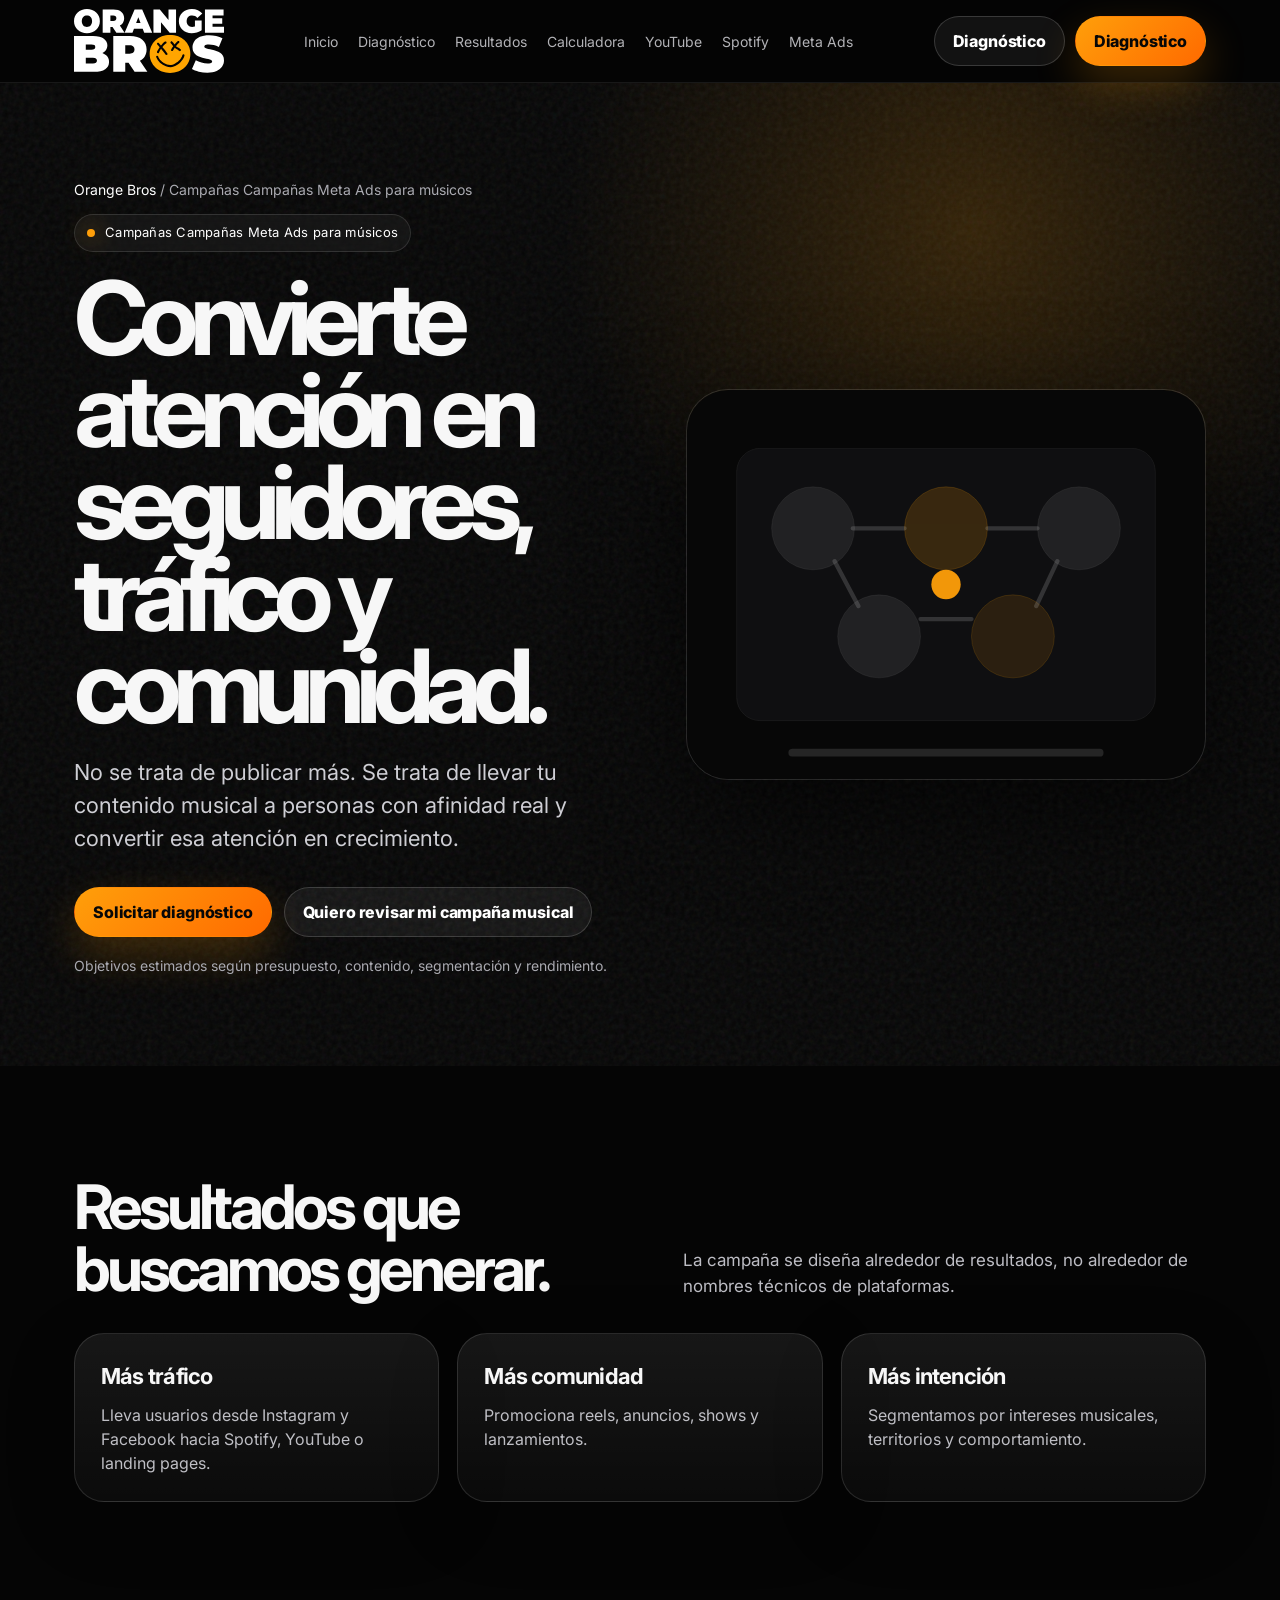
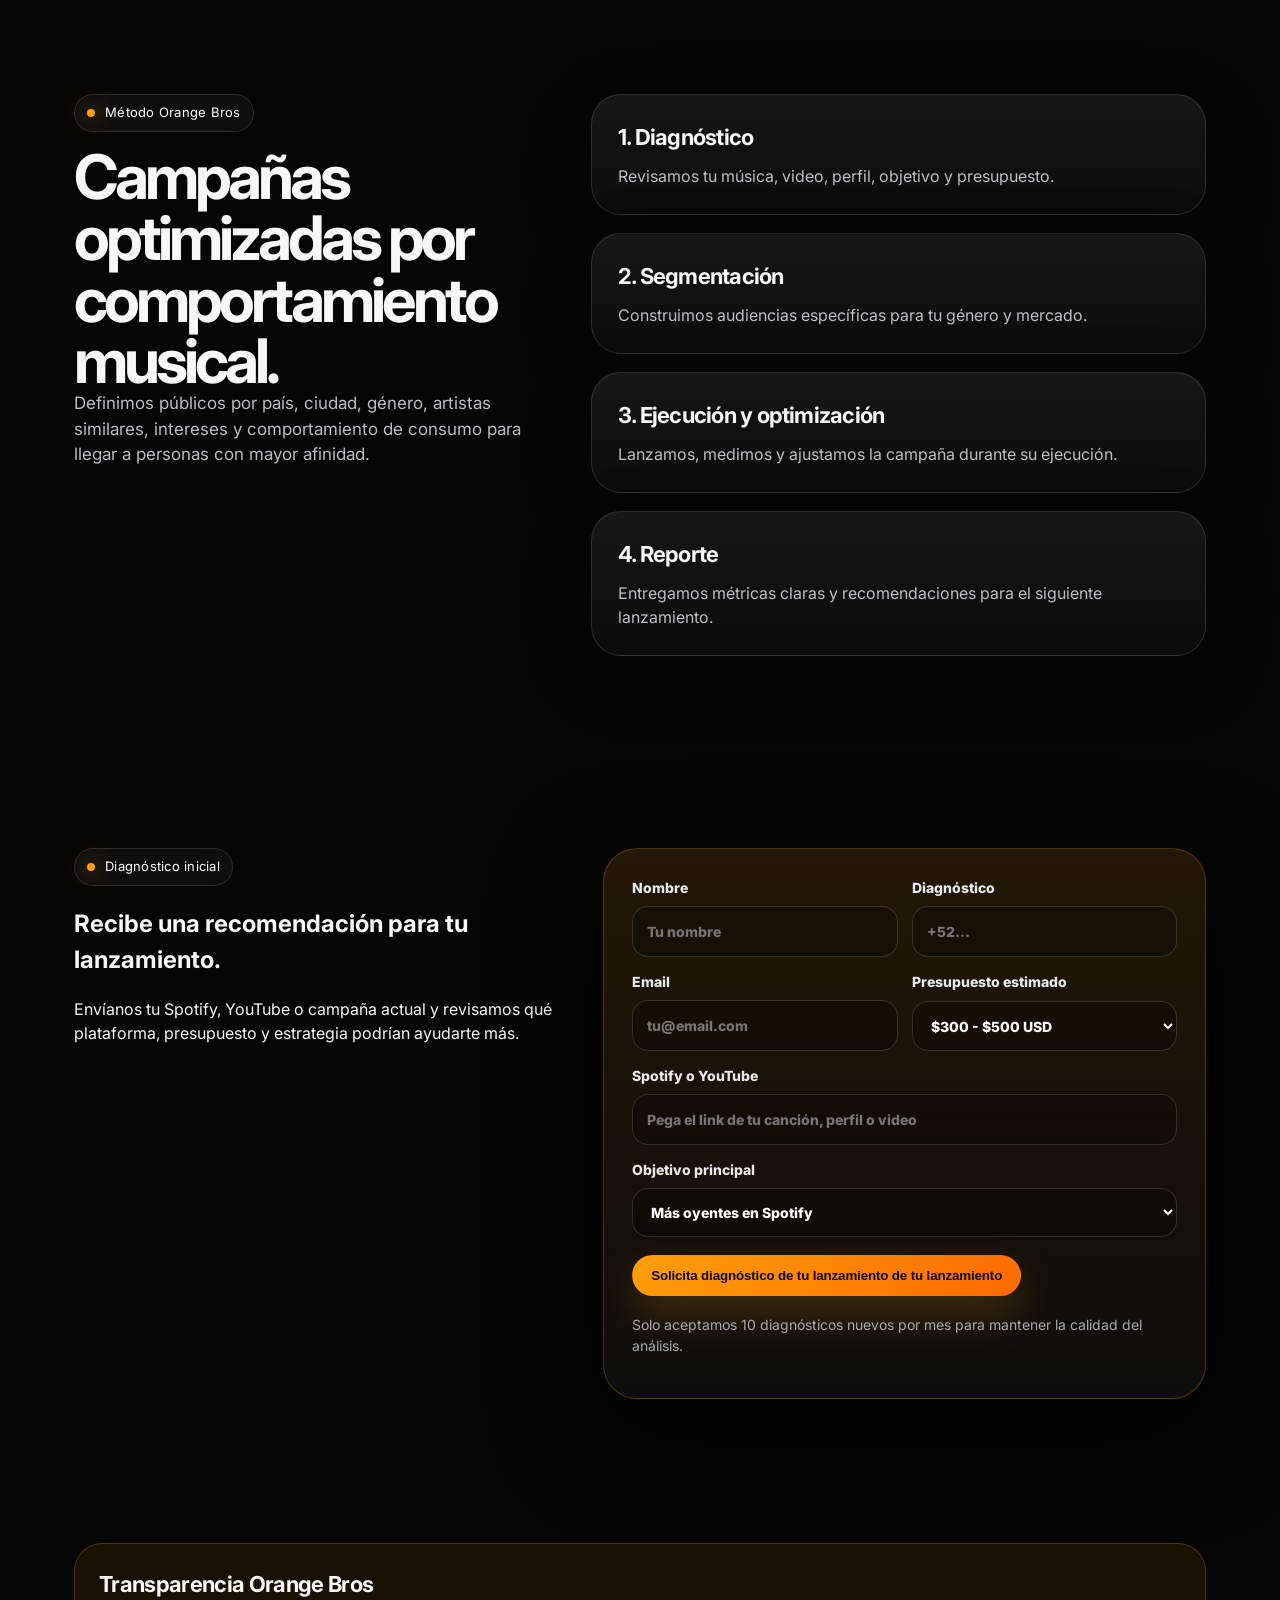
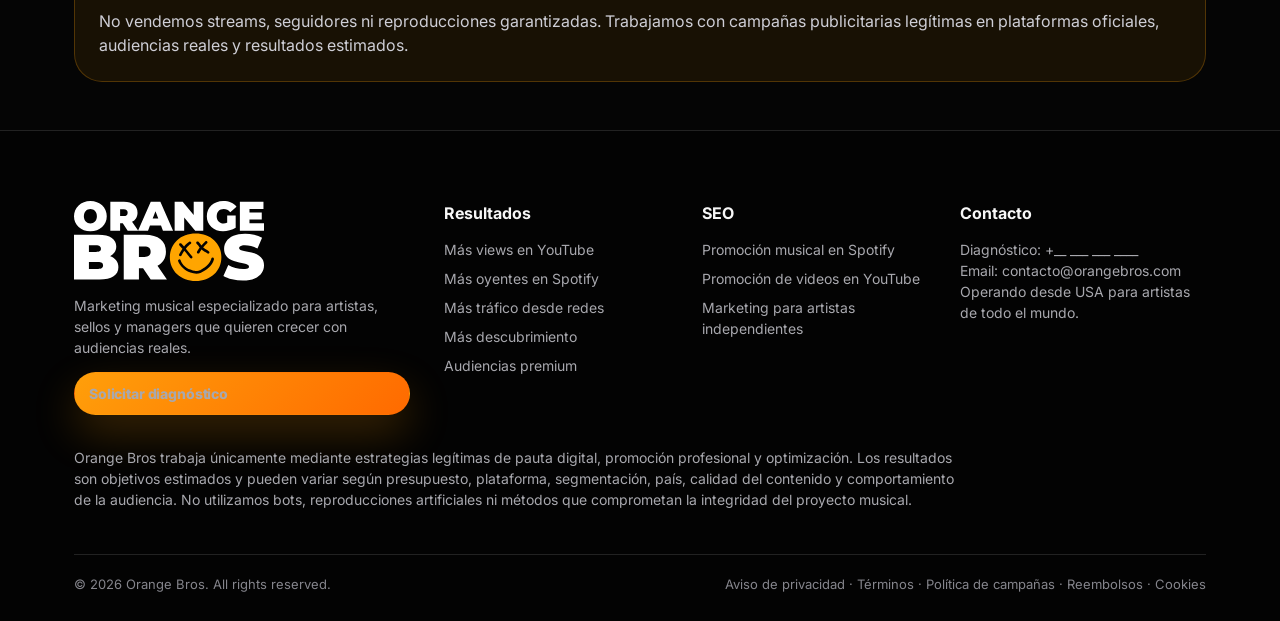
<file: meta-ads.html>
<!doctype html><html lang="es"><head><meta charset="utf-8"><meta name="viewport" content="width=device-width, initial-scale=1"><title>Campañas Meta Ads para músicos: convierte contenido en seguidores y tráfico. | Orange Bros</title><meta name="description" content="Campañas en Instagram y Facebook para artistas, lanzamientos, shows y contenido musical."><meta name="theme-color" content="#050505"><meta property="og:title" content="Campañas Meta Ads para músicos: convierte contenido en seguidores y tráfico. | Orange Bros"><meta property="og:description" content="Campañas en Instagram y Facebook para artistas, lanzamientos, shows y contenido musical."><meta property="og:image" content="assets/img/open-graph-orange.png"><meta name="twitter:card" content="summary_large_image"><meta name="twitter:image" content="assets/img/open-graph-orange.png"><link rel="icon" type="image/png" href="assets/img/favicon-orange.png"><link rel="apple-touch-icon" href="assets/img/webclip-orange.png"><link rel="preconnect" href="https://fonts.googleapis.com"><link rel="preconnect" href="https://fonts.gstatic.com" crossorigin><link href="https://fonts.googleapis.com/css2?family=Inter:wght@400;600;700;800;900&display=swap" rel="stylesheet"><link rel="stylesheet" href="assets/css/styles.css"></head><body><header class="site-header"><div class="container nav"><a class="brand" href="index.html" aria-label="Orange Bros"><img src="assets/img/logo-orange-bros.svg" alt="Orange Bros"></a><nav class="nav-links" aria-label="Principal"><a href="index.html">Inicio</a><a href="index.html#auditoria">Diagnóstico</a><a href="index.html#resultados">Resultados</a><a href="index.html#calculadora">Calculadora</a><a href="youtube.html">YouTube</a><a href="spotify.html">Spotify</a><a href="meta-ads.html">Meta Ads</a></nav><div class="nav-actions"><a class="btn ghost desktop-only" href="https://wa.me/0000000000?text=Hola%20Orange%20Bros%2C%20quiero%20solicitar%20un%20diagn%C3%B3stico%20de%20mi%20lanzamiento%20musical.">Diagnóstico</a><button class="menu-btn" aria-label="Abrir menú"><span></span><span></span></button><a class="btn btn-primary desktop-only" href="index.html#auditoria">Diagnóstico</a></div></div></header><main><section class="page-hero"><div class="noise"></div><div class="container page-hero-grid"><div><div class="breadcrumb reveal"><a href="index.html">Orange Bros</a> / Campañas Campañas Meta Ads para músicos</div><span class="eyebrow reveal">Campañas Campañas Meta Ads para músicos</span><h1 class="headline reveal">Convierte atención en seguidores, tráfico y comunidad.</h1><p class="hero-lead reveal">No se trata de publicar más. Se trata de llevar tu contenido musical a personas con afinidad real y convertir esa atención en crecimiento.</p><div class="cta-row reveal"><a class="btn btn-primary" href="index.html#auditoria">Solicitar diagnóstico</a><a class="btn" href="https://wa.me/0000000000?text=Hola%20Orange%20Bros%2C%20quiero%20solicitar%20un%20diagn%C3%B3stico%20de%20mi%20lanzamiento%20musical.">Quiero revisar mi campaña musical</a></div><p class="micro reveal">Objetivos estimados según presupuesto, contenido, segmentación y rendimiento.</p></div><div class="page-visual reveal"><img src="assets/img/visual-platforms.svg" alt="Campañas Campañas Meta Ads para músicos"></div></div></section><section><div class="container"><div class="section-head reveal"><h2>Resultados que buscamos generar.</h2><p>La campaña se diseña alrededor de resultados, no alrededor de nombres técnicos de plataformas.</p></div><div class="grid grid-3"><article class="card reveal"><h3>Más tráfico</h3><p>Lleva usuarios desde Instagram y Facebook hacia Spotify, YouTube o landing pages.</p></article><article class="card reveal"><h3>Más comunidad</h3><p>Promociona reels, anuncios, shows y lanzamientos.</p></article><article class="card reveal"><h3>Más intención</h3><p>Segmentamos por intereses musicales, territorios y comportamiento.</p></article></div></div></section><section class="split-section"><div class="container split-grid"><div class="sticky-copy reveal"><span class="eyebrow">Método Orange Bros</span><h2>Campañas optimizadas por comportamiento musical.</h2><p>Definimos públicos por país, ciudad, género, artistas similares, intereses y comportamiento de consumo para llegar a personas con mayor afinidad.</p></div><div class="stacked-cards"><article class="card reveal"><h3>1. Diagnóstico</h3><p>Revisamos tu música, video, perfil, objetivo y presupuesto.</p></article><article class="card reveal"><h3>2. Segmentación</h3><p>Construimos audiencias específicas para tu género y mercado.</p></article><article class="card reveal"><h3>3. Ejecución y optimización</h3><p>Lanzamos, medimos y ajustamos la campaña durante su ejecución.</p></article><article class="card reveal"><h3>4. Reporte</h3><p>Entregamos métricas claras y recomendaciones para el siguiente lanzamiento.</p></article></div></div></section><section id="auditoria"><div class="container audit-grid"><div class="reveal"><span class="eyebrow">Diagnóstico inicial</span><h2>Recibe una recomendación para tu lanzamiento.</h2><p>Envíanos tu Spotify, YouTube o campaña actual y revisamos qué plataforma, presupuesto y estrategia podrían ayudarte más.</p></div><form class="lead-form reveal" name="auditoria-orange-bros" method="POST" data-netlify="true" netlify-honeypot="bot-field"><input type="hidden" name="form-name" value="auditoria-orange-bros"><p class="hidden"><label>No llenar: <input name="bot-field"></label></p><div class="form-grid"><label>Nombre<input name="nombre" type="text" placeholder="Tu nombre" required></label><label>Diagnóstico<input name="whatsapp" type="tel" placeholder="+52..." required></label><label>Email<input name="email" type="email" placeholder="tu@email.com"></label><label>Presupuesto estimado<select name="presupuesto"><option>$300 - $500 USD</option><option>$500 - $1,000 USD</option><option>$1,000 - $3,000 USD</option><option>Más de $3,000 USD</option></select></label><label class="full">Spotify o YouTube<input name="link" type="url" placeholder="Pega el link de tu canción, perfil o video"></label><label class="full">Objetivo principal<select name="objetivo"><option>Más oyentes en Spotify</option><option>Más views en YouTube</option><option>Más seguidores</option><option>Promocionar un lanzamiento</option><option>Vender boletos / promocionar show</option></select></label></div><button class="btn btn-primary" type="submit">Solicita diagnóstico de tu lanzamiento de tu lanzamiento</button><p class="micro">Solo aceptamos 10 diagnósticos nuevos por mes para mantener la calidad del análisis.</p></form></div></section><section class="inline-trust"><div class="container"><div class="trust-mini reveal"><strong>Transparencia Orange Bros</strong><p>No vendemos streams, seguidores ni reproducciones garantizadas. Trabajamos con campañas publicitarias legítimas en plataformas oficiales, audiencias reales y resultados estimados.</p></div></div></section></main><footer class="site-footer" id="contacto"><div class="container"><div class="footer-grid"><div><img class="footer-logo" src="assets/img/logo-orange-bros.svg" alt="Orange Bros"><p>Marketing musical especializado para artistas, sellos y managers que quieren crecer con audiencias reales.</p><a class="btn btn-primary compact" href="https://wa.me/0000000000?text=Hola%20Orange%20Bros%2C%20quiero%20solicitar%20un%20diagn%C3%B3stico%20de%20mi%20lanzamiento%20musical.">Solicitar diagnóstico</a></div><div><h4>Resultados</h4><a href="youtube.html">Más views en YouTube</a><a href="spotify.html">Más oyentes en Spotify</a><a href="meta-ads.html">Más tráfico desde redes</a><a href="apple-music.html">Más descubrimiento</a><a href="tidal.html">Audiencias premium</a></div><div><h4>SEO</h4><a href="promocion-musical-spotify.html">Promoción musical en Spotify</a><a href="promocion-videos-youtube.html">Promoción de videos en YouTube</a><a href="marketing-artistas-independientes.html">Marketing para artistas independientes</a></div><div><h4>Contacto</h4><p>Diagnóstico: +__ ___ ___ ____<br>Email: contacto@orangebros.com<br>Operando desde USA para artistas de todo el mundo.</p></div></div><p class="legal-note">Orange Bros trabaja únicamente mediante estrategias legítimas de pauta digital, promoción profesional y optimización. Los resultados son objetivos estimados y pueden variar según presupuesto, plataforma, segmentación, país, calidad del contenido y comportamiento de la audiencia. No utilizamos bots, reproducciones artificiales ni métodos que comprometan la integridad del proyecto musical.</p><div class="footer-bottom"><span>© 2026 Orange Bros. All rights reserved.</span><span>Aviso de privacidad · Términos · Política de campañas · Reembolsos · Cookies</span></div></div></footer><script src="assets/js/main.js"></script></body></html>
</file>
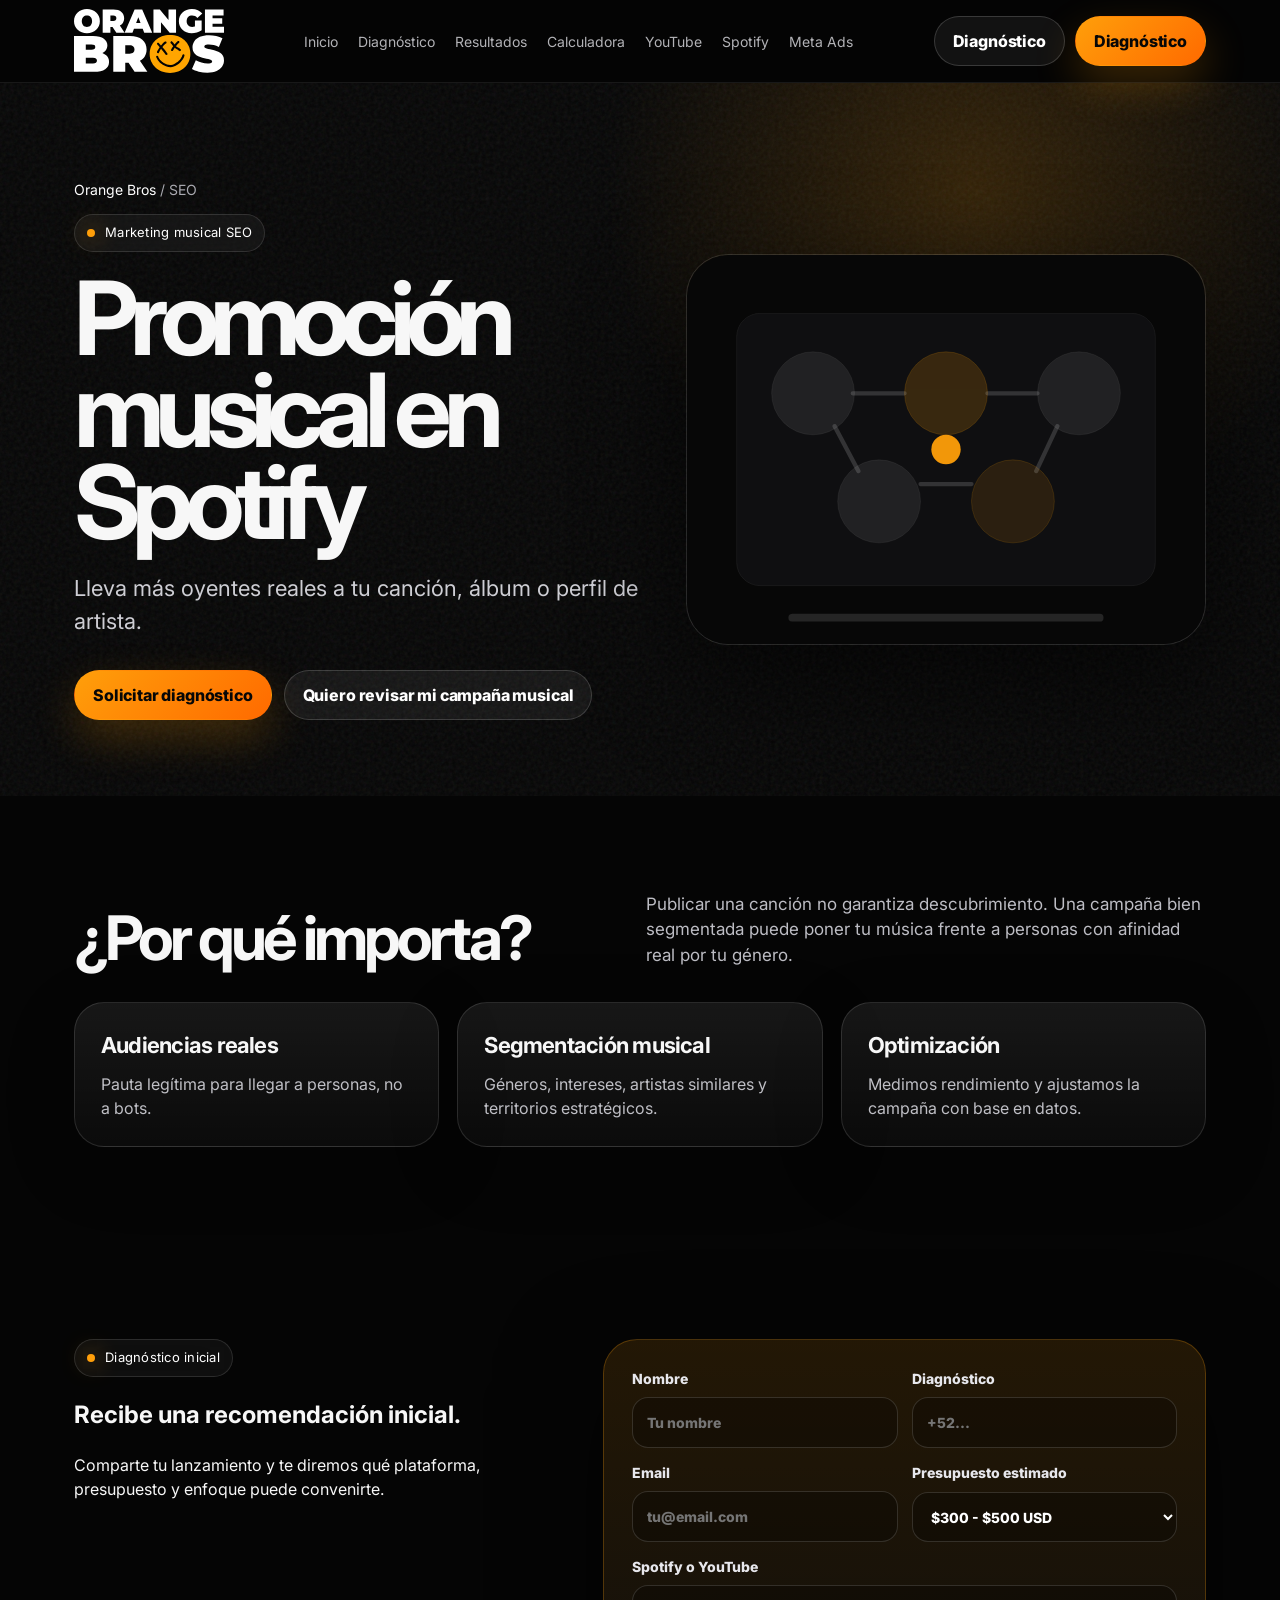
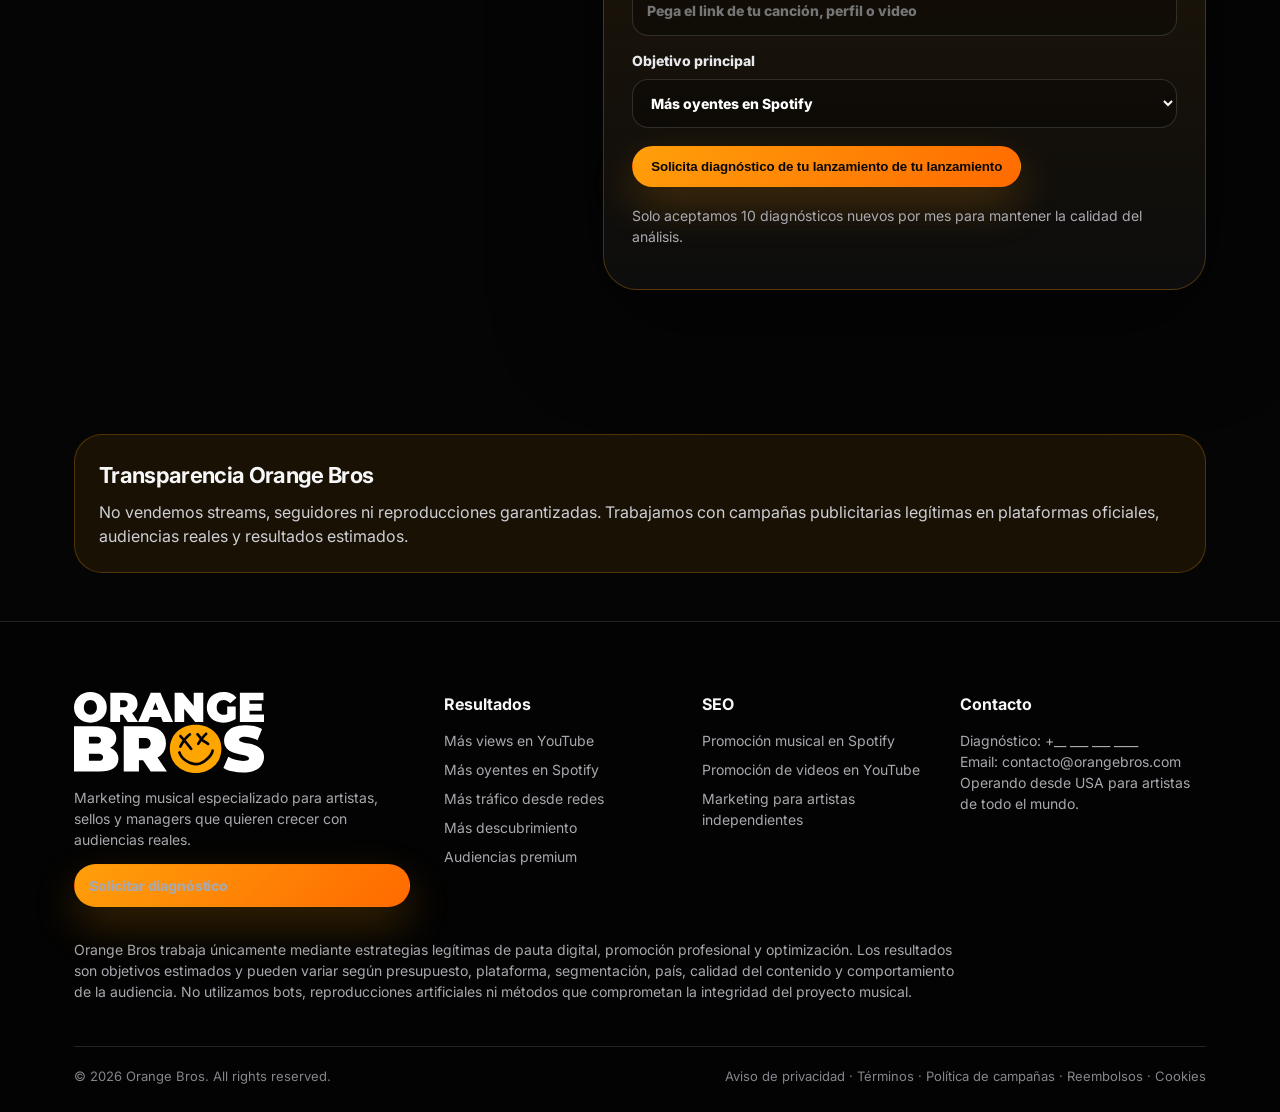
<file: promocion-musical-spotify.html>
<!doctype html><html lang="es"><head><meta charset="utf-8"><meta name="viewport" content="width=device-width, initial-scale=1"><title>Promoción musical en Spotify para artistas independientes | Orange Bros</title><meta name="description" content="Consigue más oyentes reales en Spotify con campañas de tráfico, segmentación musical y optimización profesional."><meta name="theme-color" content="#050505"><meta property="og:title" content="Promoción musical en Spotify para artistas independientes | Orange Bros"><meta property="og:description" content="Consigue más oyentes reales en Spotify con campañas de tráfico, segmentación musical y optimización profesional."><meta property="og:image" content="assets/img/open-graph-orange.png"><meta name="twitter:card" content="summary_large_image"><meta name="twitter:image" content="assets/img/open-graph-orange.png"><link rel="icon" type="image/png" href="assets/img/favicon-orange.png"><link rel="apple-touch-icon" href="assets/img/webclip-orange.png"><link rel="preconnect" href="https://fonts.googleapis.com"><link rel="preconnect" href="https://fonts.gstatic.com" crossorigin><link href="https://fonts.googleapis.com/css2?family=Inter:wght@400;600;700;800;900&display=swap" rel="stylesheet"><link rel="stylesheet" href="assets/css/styles.css"></head><body><header class="site-header"><div class="container nav"><a class="brand" href="index.html" aria-label="Orange Bros"><img src="assets/img/logo-orange-bros.svg" alt="Orange Bros"></a><nav class="nav-links" aria-label="Principal"><a href="index.html">Inicio</a><a href="index.html#auditoria">Diagnóstico</a><a href="index.html#resultados">Resultados</a><a href="index.html#calculadora">Calculadora</a><a href="youtube.html">YouTube</a><a href="spotify.html">Spotify</a><a href="meta-ads.html">Meta Ads</a></nav><div class="nav-actions"><a class="btn ghost desktop-only" href="https://wa.me/0000000000?text=Hola%20Orange%20Bros%2C%20quiero%20solicitar%20un%20diagn%C3%B3stico%20de%20mi%20lanzamiento%20musical.">Diagnóstico</a><button class="menu-btn" aria-label="Abrir menú"><span></span><span></span></button><a class="btn btn-primary desktop-only" href="index.html#auditoria">Diagnóstico</a></div></div></header><main><section class="page-hero"><div class="noise"></div><div class="container page-hero-grid"><div><div class="breadcrumb reveal"><a href="index.html">Orange Bros</a> / SEO</div><span class="eyebrow reveal">Marketing musical SEO</span><h1 class="headline reveal">Promoción musical en Spotify</h1><p class="hero-lead reveal">Lleva más oyentes reales a tu canción, álbum o perfil de artista.</p><div class="cta-row reveal"><a class="btn btn-primary" href="index.html#auditoria">Solicitar diagnóstico</a><a class="btn" href="https://wa.me/0000000000?text=Hola%20Orange%20Bros%2C%20quiero%20solicitar%20un%20diagn%C3%B3stico%20de%20mi%20lanzamiento%20musical.">Quiero revisar mi campaña musical</a></div></div><div class="page-visual reveal"><img src="assets/img/visual-platforms.svg" alt="Promoción musical en Spotify"></div></div></section><section><div class="container"><div class="section-head reveal"><h2>¿Por qué importa?</h2><p>Publicar una canción no garantiza descubrimiento. Una campaña bien segmentada puede poner tu música frente a personas con afinidad real por tu género.</p></div><div class="grid grid-3"><article class="card reveal"><h3>Audiencias reales</h3><p>Pauta legítima para llegar a personas, no a bots.</p></article><article class="card reveal"><h3>Segmentación musical</h3><p>Géneros, intereses, artistas similares y territorios estratégicos.</p></article><article class="card reveal"><h3>Optimización</h3><p>Medimos rendimiento y ajustamos la campaña con base en datos.</p></article></div></div></section><section id="auditoria"><div class="container audit-grid"><div class="reveal"><span class="eyebrow">Diagnóstico inicial</span><h2>Recibe una recomendación inicial.</h2><p>Comparte tu lanzamiento y te diremos qué plataforma, presupuesto y enfoque puede convenirte.</p></div><form class="lead-form reveal" name="auditoria-orange-bros" method="POST" data-netlify="true" netlify-honeypot="bot-field"><input type="hidden" name="form-name" value="auditoria-orange-bros"><p class="hidden"><label>No llenar: <input name="bot-field"></label></p><div class="form-grid"><label>Nombre<input name="nombre" type="text" placeholder="Tu nombre" required></label><label>Diagnóstico<input name="whatsapp" type="tel" placeholder="+52..." required></label><label>Email<input name="email" type="email" placeholder="tu@email.com"></label><label>Presupuesto estimado<select name="presupuesto"><option>$300 - $500 USD</option><option>$500 - $1,000 USD</option><option>$1,000 - $3,000 USD</option><option>Más de $3,000 USD</option></select></label><label class="full">Spotify o YouTube<input name="link" type="url" placeholder="Pega el link de tu canción, perfil o video"></label><label class="full">Objetivo principal<select name="objetivo"><option>Más oyentes en Spotify</option><option>Más views en YouTube</option><option>Más seguidores</option><option>Promocionar un lanzamiento</option><option>Vender boletos / promocionar show</option></select></label></div><button class="btn btn-primary" type="submit">Solicita diagnóstico de tu lanzamiento de tu lanzamiento</button><p class="micro">Solo aceptamos 10 diagnósticos nuevos por mes para mantener la calidad del análisis.</p></form></div></section><section class="inline-trust"><div class="container"><div class="trust-mini reveal"><strong>Transparencia Orange Bros</strong><p>No vendemos streams, seguidores ni reproducciones garantizadas. Trabajamos con campañas publicitarias legítimas en plataformas oficiales, audiencias reales y resultados estimados.</p></div></div></section></main><footer class="site-footer" id="contacto"><div class="container"><div class="footer-grid"><div><img class="footer-logo" src="assets/img/logo-orange-bros.svg" alt="Orange Bros"><p>Marketing musical especializado para artistas, sellos y managers que quieren crecer con audiencias reales.</p><a class="btn btn-primary compact" href="https://wa.me/0000000000?text=Hola%20Orange%20Bros%2C%20quiero%20solicitar%20un%20diagn%C3%B3stico%20de%20mi%20lanzamiento%20musical.">Solicitar diagnóstico</a></div><div><h4>Resultados</h4><a href="youtube.html">Más views en YouTube</a><a href="spotify.html">Más oyentes en Spotify</a><a href="meta-ads.html">Más tráfico desde redes</a><a href="apple-music.html">Más descubrimiento</a><a href="tidal.html">Audiencias premium</a></div><div><h4>SEO</h4><a href="promocion-musical-spotify.html">Promoción musical en Spotify</a><a href="promocion-videos-youtube.html">Promoción de videos en YouTube</a><a href="marketing-artistas-independientes.html">Marketing para artistas independientes</a></div><div><h4>Contacto</h4><p>Diagnóstico: +__ ___ ___ ____<br>Email: contacto@orangebros.com<br>Operando desde USA para artistas de todo el mundo.</p></div></div><p class="legal-note">Orange Bros trabaja únicamente mediante estrategias legítimas de pauta digital, promoción profesional y optimización. Los resultados son objetivos estimados y pueden variar según presupuesto, plataforma, segmentación, país, calidad del contenido y comportamiento de la audiencia. No utilizamos bots, reproducciones artificiales ni métodos que comprometan la integridad del proyecto musical.</p><div class="footer-bottom"><span>© 2026 Orange Bros. All rights reserved.</span><span>Aviso de privacidad · Términos · Política de campañas · Reembolsos · Cookies</span></div></div></footer><script src="assets/js/main.js"></script></body></html>
</file>
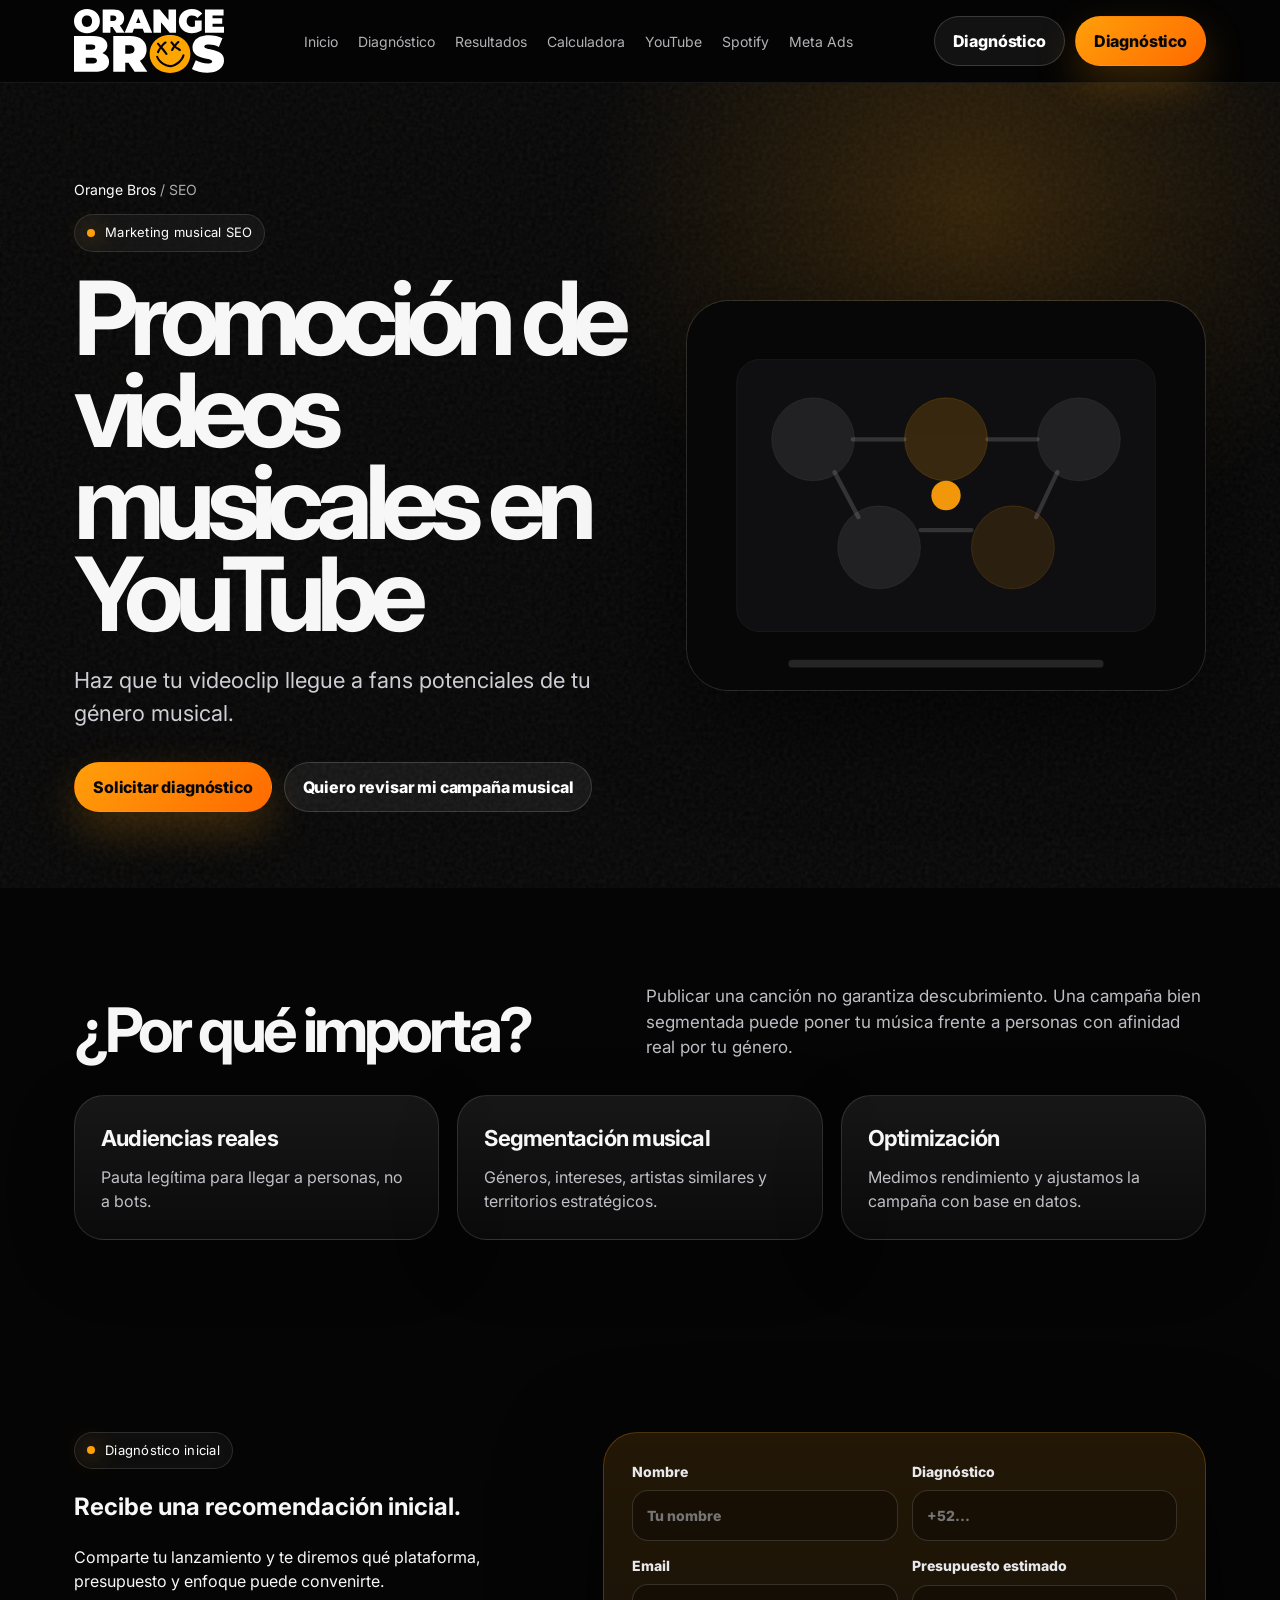
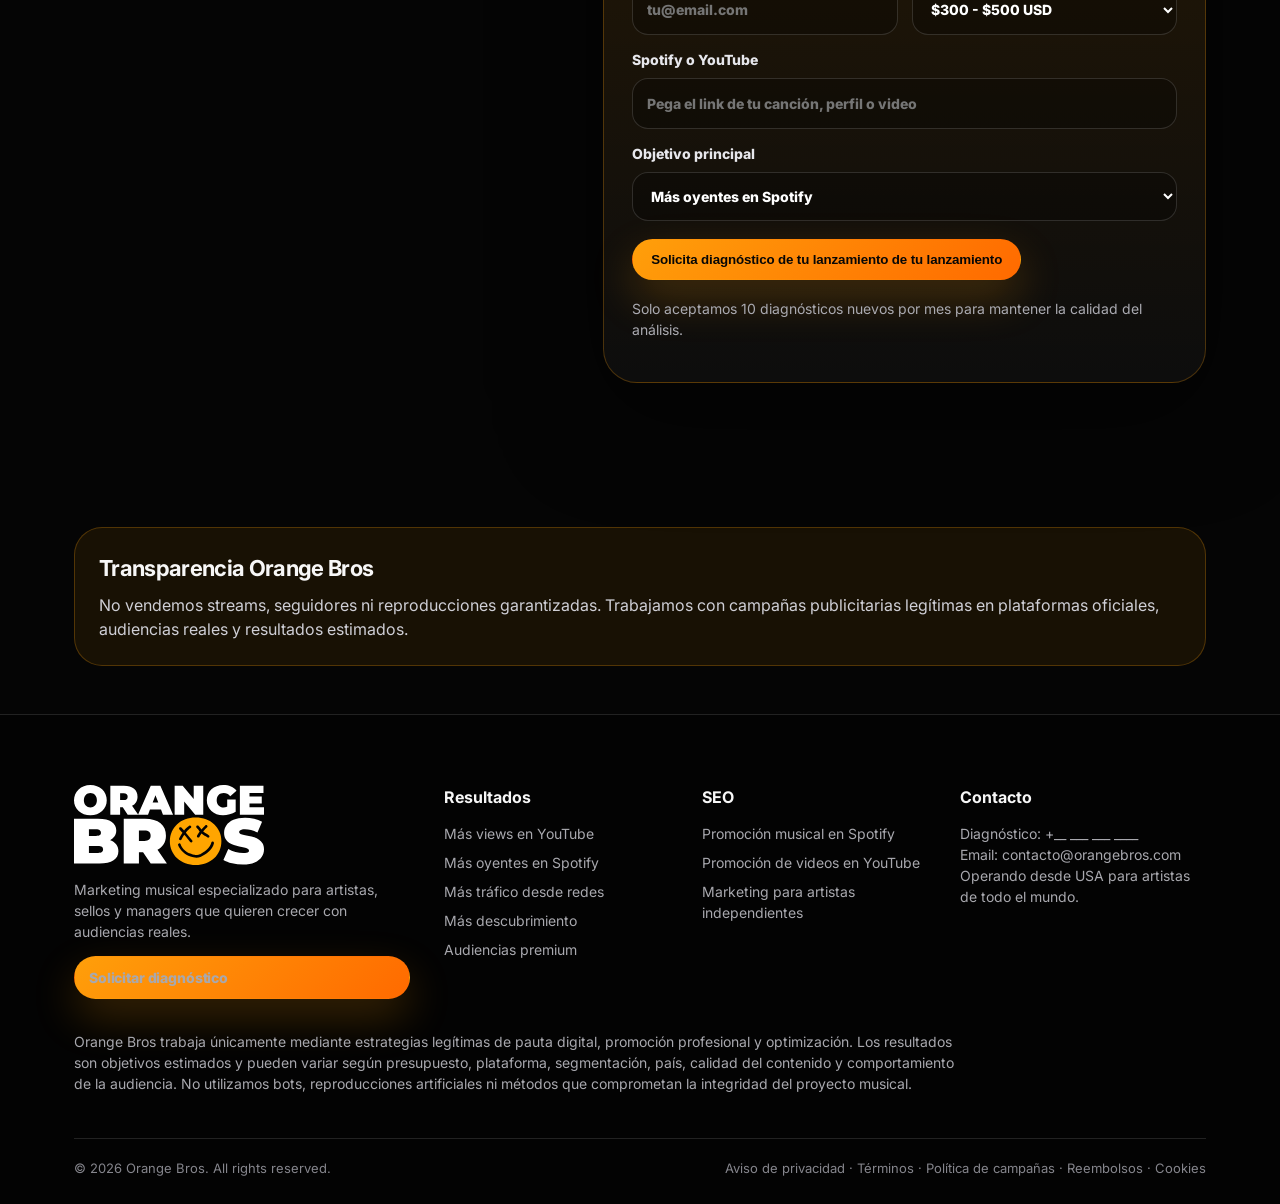
<file: promocion-videos-youtube.html>
<!doctype html><html lang="es"><head><meta charset="utf-8"><meta name="viewport" content="width=device-width, initial-scale=1"><title>Promoción de videos musicales en YouTube | Orange Bros</title><meta name="description" content="Campañas para videoclips, lyric videos y visualizers orientadas a visualizaciones reales y alcance musical."><meta name="theme-color" content="#050505"><meta property="og:title" content="Promoción de videos musicales en YouTube | Orange Bros"><meta property="og:description" content="Campañas para videoclips, lyric videos y visualizers orientadas a visualizaciones reales y alcance musical."><meta property="og:image" content="assets/img/open-graph-orange.png"><meta name="twitter:card" content="summary_large_image"><meta name="twitter:image" content="assets/img/open-graph-orange.png"><link rel="icon" type="image/png" href="assets/img/favicon-orange.png"><link rel="apple-touch-icon" href="assets/img/webclip-orange.png"><link rel="preconnect" href="https://fonts.googleapis.com"><link rel="preconnect" href="https://fonts.gstatic.com" crossorigin><link href="https://fonts.googleapis.com/css2?family=Inter:wght@400;600;700;800;900&display=swap" rel="stylesheet"><link rel="stylesheet" href="assets/css/styles.css"></head><body><header class="site-header"><div class="container nav"><a class="brand" href="index.html" aria-label="Orange Bros"><img src="assets/img/logo-orange-bros.svg" alt="Orange Bros"></a><nav class="nav-links" aria-label="Principal"><a href="index.html">Inicio</a><a href="index.html#auditoria">Diagnóstico</a><a href="index.html#resultados">Resultados</a><a href="index.html#calculadora">Calculadora</a><a href="youtube.html">YouTube</a><a href="spotify.html">Spotify</a><a href="meta-ads.html">Meta Ads</a></nav><div class="nav-actions"><a class="btn ghost desktop-only" href="https://wa.me/0000000000?text=Hola%20Orange%20Bros%2C%20quiero%20solicitar%20un%20diagn%C3%B3stico%20de%20mi%20lanzamiento%20musical.">Diagnóstico</a><button class="menu-btn" aria-label="Abrir menú"><span></span><span></span></button><a class="btn btn-primary desktop-only" href="index.html#auditoria">Diagnóstico</a></div></div></header><main><section class="page-hero"><div class="noise"></div><div class="container page-hero-grid"><div><div class="breadcrumb reveal"><a href="index.html">Orange Bros</a> / SEO</div><span class="eyebrow reveal">Marketing musical SEO</span><h1 class="headline reveal">Promoción de videos musicales en YouTube</h1><p class="hero-lead reveal">Haz que tu videoclip llegue a fans potenciales de tu género musical.</p><div class="cta-row reveal"><a class="btn btn-primary" href="index.html#auditoria">Solicitar diagnóstico</a><a class="btn" href="https://wa.me/0000000000?text=Hola%20Orange%20Bros%2C%20quiero%20solicitar%20un%20diagn%C3%B3stico%20de%20mi%20lanzamiento%20musical.">Quiero revisar mi campaña musical</a></div></div><div class="page-visual reveal"><img src="assets/img/visual-platforms.svg" alt="Promoción de videos musicales en YouTube"></div></div></section><section><div class="container"><div class="section-head reveal"><h2>¿Por qué importa?</h2><p>Publicar una canción no garantiza descubrimiento. Una campaña bien segmentada puede poner tu música frente a personas con afinidad real por tu género.</p></div><div class="grid grid-3"><article class="card reveal"><h3>Audiencias reales</h3><p>Pauta legítima para llegar a personas, no a bots.</p></article><article class="card reveal"><h3>Segmentación musical</h3><p>Géneros, intereses, artistas similares y territorios estratégicos.</p></article><article class="card reveal"><h3>Optimización</h3><p>Medimos rendimiento y ajustamos la campaña con base en datos.</p></article></div></div></section><section id="auditoria"><div class="container audit-grid"><div class="reveal"><span class="eyebrow">Diagnóstico inicial</span><h2>Recibe una recomendación inicial.</h2><p>Comparte tu lanzamiento y te diremos qué plataforma, presupuesto y enfoque puede convenirte.</p></div><form class="lead-form reveal" name="auditoria-orange-bros" method="POST" data-netlify="true" netlify-honeypot="bot-field"><input type="hidden" name="form-name" value="auditoria-orange-bros"><p class="hidden"><label>No llenar: <input name="bot-field"></label></p><div class="form-grid"><label>Nombre<input name="nombre" type="text" placeholder="Tu nombre" required></label><label>Diagnóstico<input name="whatsapp" type="tel" placeholder="+52..." required></label><label>Email<input name="email" type="email" placeholder="tu@email.com"></label><label>Presupuesto estimado<select name="presupuesto"><option>$300 - $500 USD</option><option>$500 - $1,000 USD</option><option>$1,000 - $3,000 USD</option><option>Más de $3,000 USD</option></select></label><label class="full">Spotify o YouTube<input name="link" type="url" placeholder="Pega el link de tu canción, perfil o video"></label><label class="full">Objetivo principal<select name="objetivo"><option>Más oyentes en Spotify</option><option>Más views en YouTube</option><option>Más seguidores</option><option>Promocionar un lanzamiento</option><option>Vender boletos / promocionar show</option></select></label></div><button class="btn btn-primary" type="submit">Solicita diagnóstico de tu lanzamiento de tu lanzamiento</button><p class="micro">Solo aceptamos 10 diagnósticos nuevos por mes para mantener la calidad del análisis.</p></form></div></section><section class="inline-trust"><div class="container"><div class="trust-mini reveal"><strong>Transparencia Orange Bros</strong><p>No vendemos streams, seguidores ni reproducciones garantizadas. Trabajamos con campañas publicitarias legítimas en plataformas oficiales, audiencias reales y resultados estimados.</p></div></div></section></main><footer class="site-footer" id="contacto"><div class="container"><div class="footer-grid"><div><img class="footer-logo" src="assets/img/logo-orange-bros.svg" alt="Orange Bros"><p>Marketing musical especializado para artistas, sellos y managers que quieren crecer con audiencias reales.</p><a class="btn btn-primary compact" href="https://wa.me/0000000000?text=Hola%20Orange%20Bros%2C%20quiero%20solicitar%20un%20diagn%C3%B3stico%20de%20mi%20lanzamiento%20musical.">Solicitar diagnóstico</a></div><div><h4>Resultados</h4><a href="youtube.html">Más views en YouTube</a><a href="spotify.html">Más oyentes en Spotify</a><a href="meta-ads.html">Más tráfico desde redes</a><a href="apple-music.html">Más descubrimiento</a><a href="tidal.html">Audiencias premium</a></div><div><h4>SEO</h4><a href="promocion-musical-spotify.html">Promoción musical en Spotify</a><a href="promocion-videos-youtube.html">Promoción de videos en YouTube</a><a href="marketing-artistas-independientes.html">Marketing para artistas independientes</a></div><div><h4>Contacto</h4><p>Diagnóstico: +__ ___ ___ ____<br>Email: contacto@orangebros.com<br>Operando desde USA para artistas de todo el mundo.</p></div></div><p class="legal-note">Orange Bros trabaja únicamente mediante estrategias legítimas de pauta digital, promoción profesional y optimización. Los resultados son objetivos estimados y pueden variar según presupuesto, plataforma, segmentación, país, calidad del contenido y comportamiento de la audiencia. No utilizamos bots, reproducciones artificiales ni métodos que comprometan la integridad del proyecto musical.</p><div class="footer-bottom"><span>© 2026 Orange Bros. All rights reserved.</span><span>Aviso de privacidad · Términos · Política de campañas · Reembolsos · Cookies</span></div></div></footer><script src="assets/js/main.js"></script></body></html>
</file>
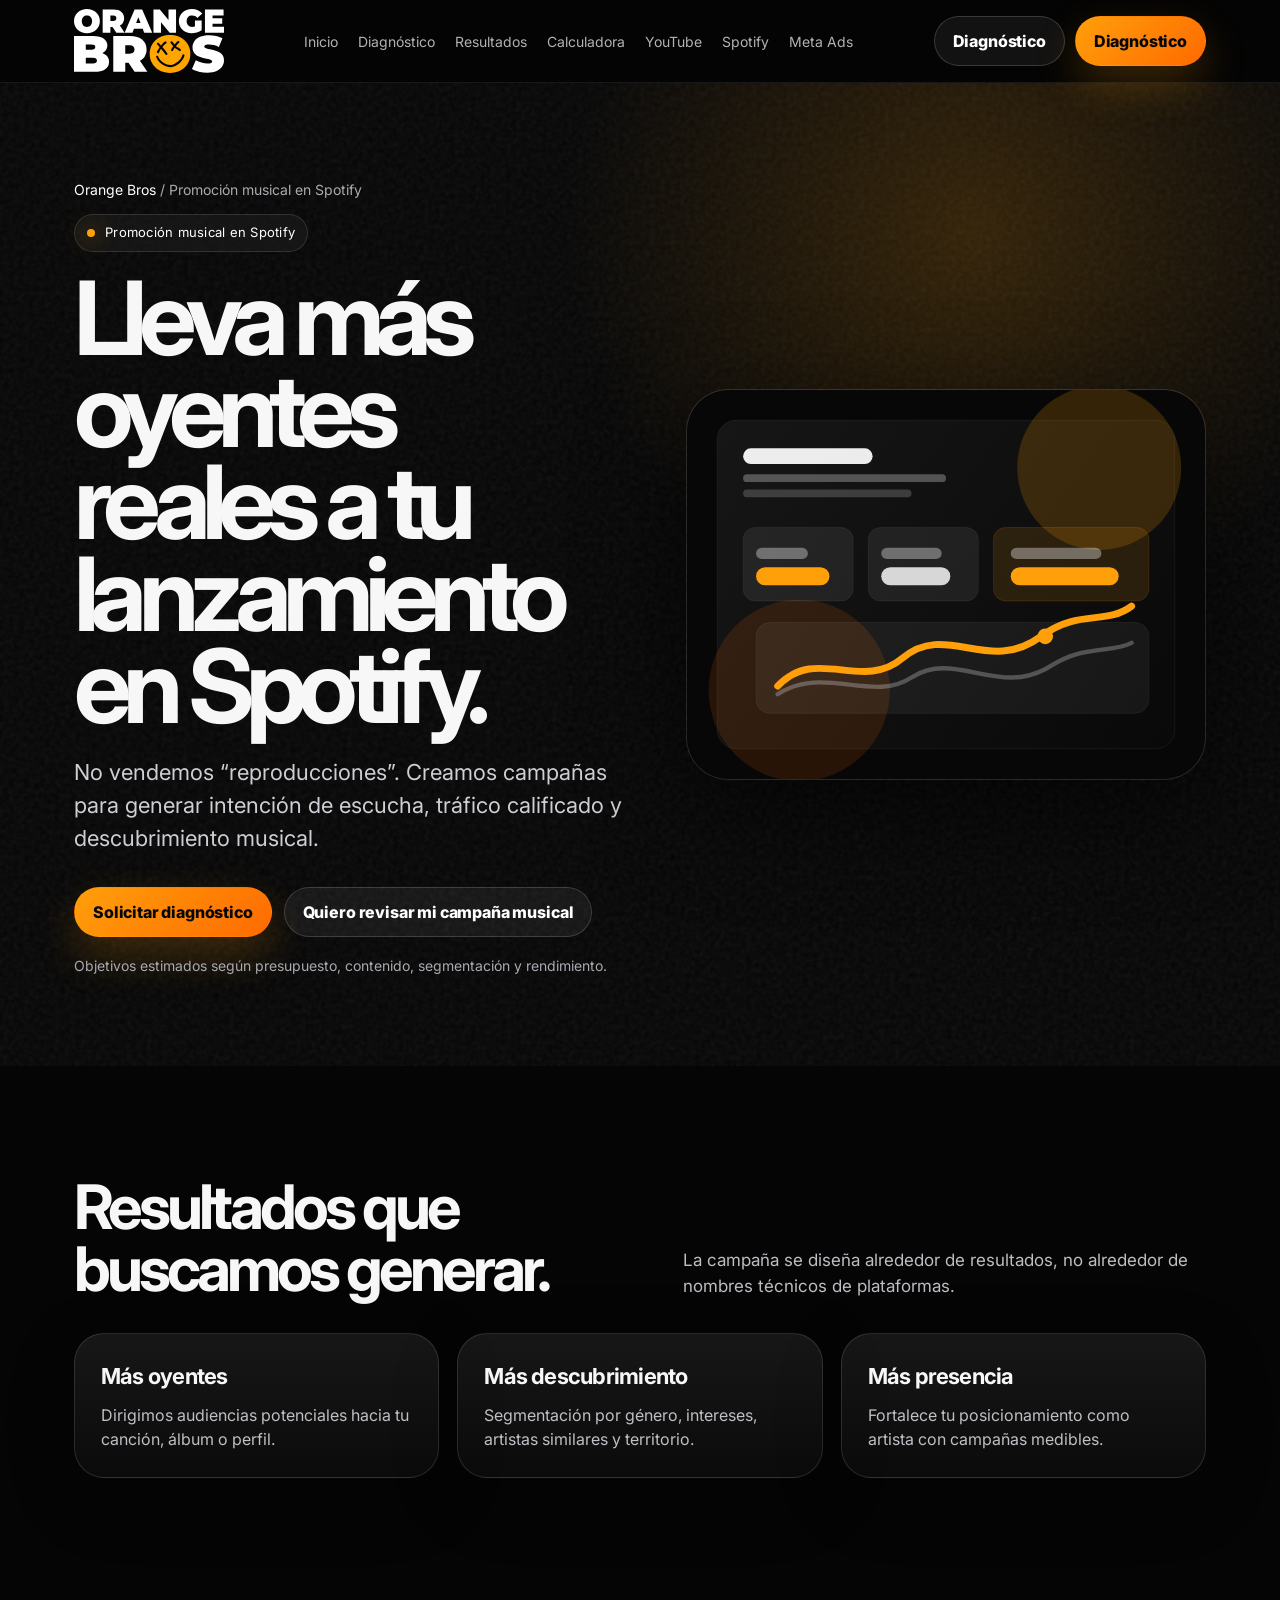
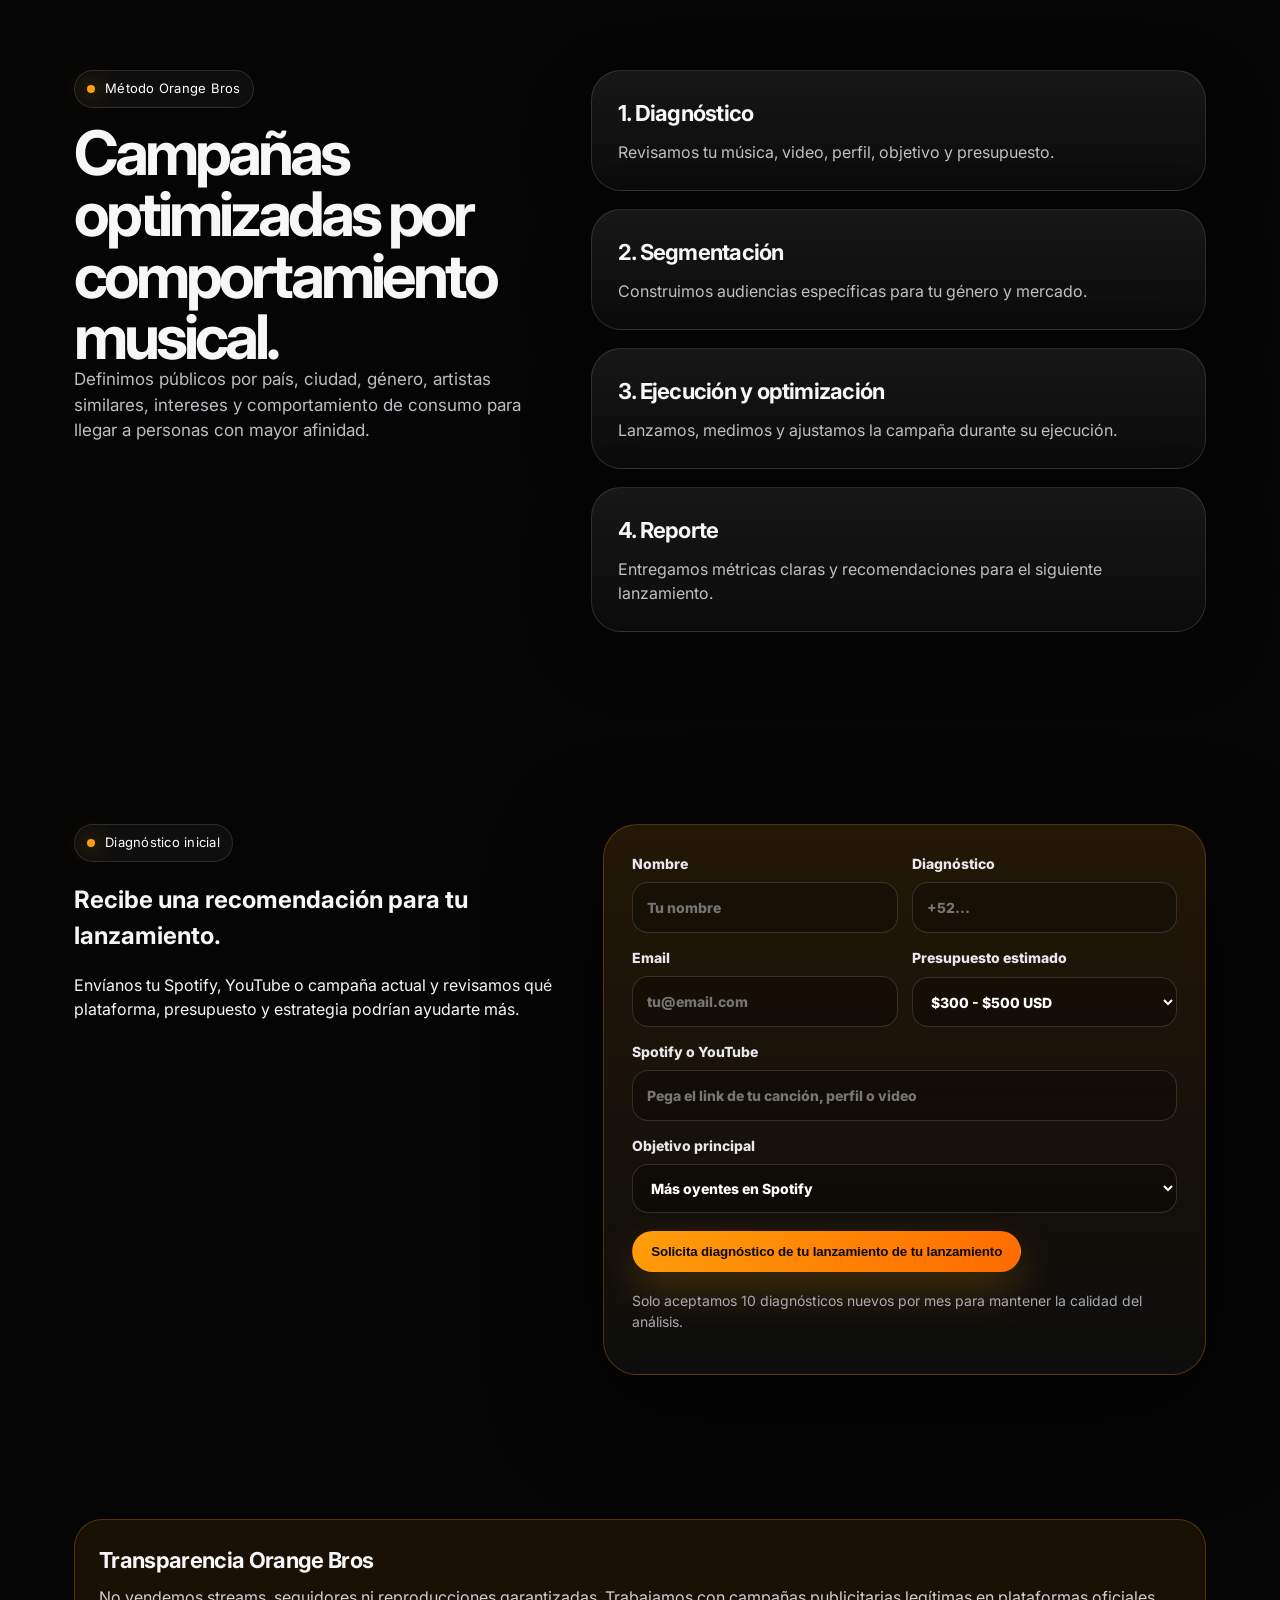
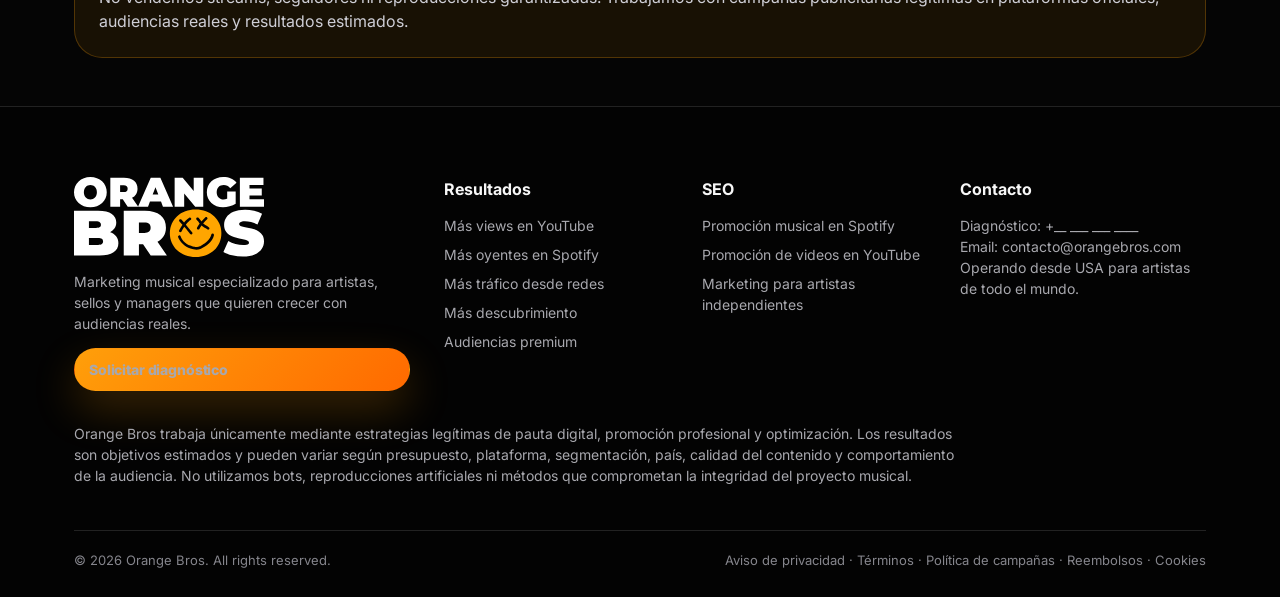
<file: spotify.html>
<!doctype html><html lang="es"><head><meta charset="utf-8"><meta name="viewport" content="width=device-width, initial-scale=1"><title>Promoción musical en Spotify para conseguir más oyentes reales. | Orange Bros</title><meta name="description" content="Campañas para dirigir tráfico calificado hacia canciones, álbumes y perfiles de artista en Spotify."><meta name="theme-color" content="#050505"><meta property="og:title" content="Promoción musical en Spotify para conseguir más oyentes reales. | Orange Bros"><meta property="og:description" content="Campañas para dirigir tráfico calificado hacia canciones, álbumes y perfiles de artista en Spotify."><meta property="og:image" content="assets/img/open-graph-orange.png"><meta name="twitter:card" content="summary_large_image"><meta name="twitter:image" content="assets/img/open-graph-orange.png"><link rel="icon" type="image/png" href="assets/img/favicon-orange.png"><link rel="apple-touch-icon" href="assets/img/webclip-orange.png"><link rel="preconnect" href="https://fonts.googleapis.com"><link rel="preconnect" href="https://fonts.gstatic.com" crossorigin><link href="https://fonts.googleapis.com/css2?family=Inter:wght@400;600;700;800;900&display=swap" rel="stylesheet"><link rel="stylesheet" href="assets/css/styles.css"></head><body><header class="site-header"><div class="container nav"><a class="brand" href="index.html" aria-label="Orange Bros"><img src="assets/img/logo-orange-bros.svg" alt="Orange Bros"></a><nav class="nav-links" aria-label="Principal"><a href="index.html">Inicio</a><a href="index.html#auditoria">Diagnóstico</a><a href="index.html#resultados">Resultados</a><a href="index.html#calculadora">Calculadora</a><a href="youtube.html">YouTube</a><a href="spotify.html">Spotify</a><a href="meta-ads.html">Meta Ads</a></nav><div class="nav-actions"><a class="btn ghost desktop-only" href="https://wa.me/0000000000?text=Hola%20Orange%20Bros%2C%20quiero%20solicitar%20un%20diagn%C3%B3stico%20de%20mi%20lanzamiento%20musical.">Diagnóstico</a><button class="menu-btn" aria-label="Abrir menú"><span></span><span></span></button><a class="btn btn-primary desktop-only" href="index.html#auditoria">Diagnóstico</a></div></div></header><main><section class="page-hero"><div class="noise"></div><div class="container page-hero-grid"><div><div class="breadcrumb reveal"><a href="index.html">Orange Bros</a> / Promoción musical en Spotify</div><span class="eyebrow reveal">Promoción musical en Spotify</span><h1 class="headline reveal">Lleva más oyentes reales a tu lanzamiento en Spotify.</h1><p class="hero-lead reveal">No vendemos “reproducciones”. Creamos campañas para generar intención de escucha, tráfico calificado y descubrimiento musical.</p><div class="cta-row reveal"><a class="btn btn-primary" href="index.html#auditoria">Solicitar diagnóstico</a><a class="btn" href="https://wa.me/0000000000?text=Hola%20Orange%20Bros%2C%20quiero%20solicitar%20un%20diagn%C3%B3stico%20de%20mi%20lanzamiento%20musical.">Quiero revisar mi campaña musical</a></div><p class="micro reveal">Objetivos estimados según presupuesto, contenido, segmentación y rendimiento.</p></div><div class="page-visual reveal"><img src="assets/img/visual-campaign-dashboard.svg" alt="Promoción musical en Spotify"></div></div></section><section><div class="container"><div class="section-head reveal"><h2>Resultados que buscamos generar.</h2><p>La campaña se diseña alrededor de resultados, no alrededor de nombres técnicos de plataformas.</p></div><div class="grid grid-3"><article class="card reveal"><h3>Más oyentes</h3><p>Dirigimos audiencias potenciales hacia tu canción, álbum o perfil.</p></article><article class="card reveal"><h3>Más descubrimiento</h3><p>Segmentación por género, intereses, artistas similares y territorio.</p></article><article class="card reveal"><h3>Más presencia</h3><p>Fortalece tu posicionamiento como artista con campañas medibles.</p></article></div></div></section><section class="split-section"><div class="container split-grid"><div class="sticky-copy reveal"><span class="eyebrow">Método Orange Bros</span><h2>Campañas optimizadas por comportamiento musical.</h2><p>Definimos públicos por país, ciudad, género, artistas similares, intereses y comportamiento de consumo para llegar a personas con mayor afinidad.</p></div><div class="stacked-cards"><article class="card reveal"><h3>1. Diagnóstico</h3><p>Revisamos tu música, video, perfil, objetivo y presupuesto.</p></article><article class="card reveal"><h3>2. Segmentación</h3><p>Construimos audiencias específicas para tu género y mercado.</p></article><article class="card reveal"><h3>3. Ejecución y optimización</h3><p>Lanzamos, medimos y ajustamos la campaña durante su ejecución.</p></article><article class="card reveal"><h3>4. Reporte</h3><p>Entregamos métricas claras y recomendaciones para el siguiente lanzamiento.</p></article></div></div></section><section id="auditoria"><div class="container audit-grid"><div class="reveal"><span class="eyebrow">Diagnóstico inicial</span><h2>Recibe una recomendación para tu lanzamiento.</h2><p>Envíanos tu Spotify, YouTube o campaña actual y revisamos qué plataforma, presupuesto y estrategia podrían ayudarte más.</p></div><form class="lead-form reveal" name="auditoria-orange-bros" method="POST" data-netlify="true" netlify-honeypot="bot-field"><input type="hidden" name="form-name" value="auditoria-orange-bros"><p class="hidden"><label>No llenar: <input name="bot-field"></label></p><div class="form-grid"><label>Nombre<input name="nombre" type="text" placeholder="Tu nombre" required></label><label>Diagnóstico<input name="whatsapp" type="tel" placeholder="+52..." required></label><label>Email<input name="email" type="email" placeholder="tu@email.com"></label><label>Presupuesto estimado<select name="presupuesto"><option>$300 - $500 USD</option><option>$500 - $1,000 USD</option><option>$1,000 - $3,000 USD</option><option>Más de $3,000 USD</option></select></label><label class="full">Spotify o YouTube<input name="link" type="url" placeholder="Pega el link de tu canción, perfil o video"></label><label class="full">Objetivo principal<select name="objetivo"><option>Más oyentes en Spotify</option><option>Más views en YouTube</option><option>Más seguidores</option><option>Promocionar un lanzamiento</option><option>Vender boletos / promocionar show</option></select></label></div><button class="btn btn-primary" type="submit">Solicita diagnóstico de tu lanzamiento de tu lanzamiento</button><p class="micro">Solo aceptamos 10 diagnósticos nuevos por mes para mantener la calidad del análisis.</p></form></div></section><section class="inline-trust"><div class="container"><div class="trust-mini reveal"><strong>Transparencia Orange Bros</strong><p>No vendemos streams, seguidores ni reproducciones garantizadas. Trabajamos con campañas publicitarias legítimas en plataformas oficiales, audiencias reales y resultados estimados.</p></div></div></section></main><footer class="site-footer" id="contacto"><div class="container"><div class="footer-grid"><div><img class="footer-logo" src="assets/img/logo-orange-bros.svg" alt="Orange Bros"><p>Marketing musical especializado para artistas, sellos y managers que quieren crecer con audiencias reales.</p><a class="btn btn-primary compact" href="https://wa.me/0000000000?text=Hola%20Orange%20Bros%2C%20quiero%20solicitar%20un%20diagn%C3%B3stico%20de%20mi%20lanzamiento%20musical.">Solicitar diagnóstico</a></div><div><h4>Resultados</h4><a href="youtube.html">Más views en YouTube</a><a href="spotify.html">Más oyentes en Spotify</a><a href="meta-ads.html">Más tráfico desde redes</a><a href="apple-music.html">Más descubrimiento</a><a href="tidal.html">Audiencias premium</a></div><div><h4>SEO</h4><a href="promocion-musical-spotify.html">Promoción musical en Spotify</a><a href="promocion-videos-youtube.html">Promoción de videos en YouTube</a><a href="marketing-artistas-independientes.html">Marketing para artistas independientes</a></div><div><h4>Contacto</h4><p>Diagnóstico: +__ ___ ___ ____<br>Email: contacto@orangebros.com<br>Operando desde USA para artistas de todo el mundo.</p></div></div><p class="legal-note">Orange Bros trabaja únicamente mediante estrategias legítimas de pauta digital, promoción profesional y optimización. Los resultados son objetivos estimados y pueden variar según presupuesto, plataforma, segmentación, país, calidad del contenido y comportamiento de la audiencia. No utilizamos bots, reproducciones artificiales ni métodos que comprometan la integridad del proyecto musical.</p><div class="footer-bottom"><span>© 2026 Orange Bros. All rights reserved.</span><span>Aviso de privacidad · Términos · Política de campañas · Reembolsos · Cookies</span></div></div></footer><script src="assets/js/main.js"></script></body></html>
</file>
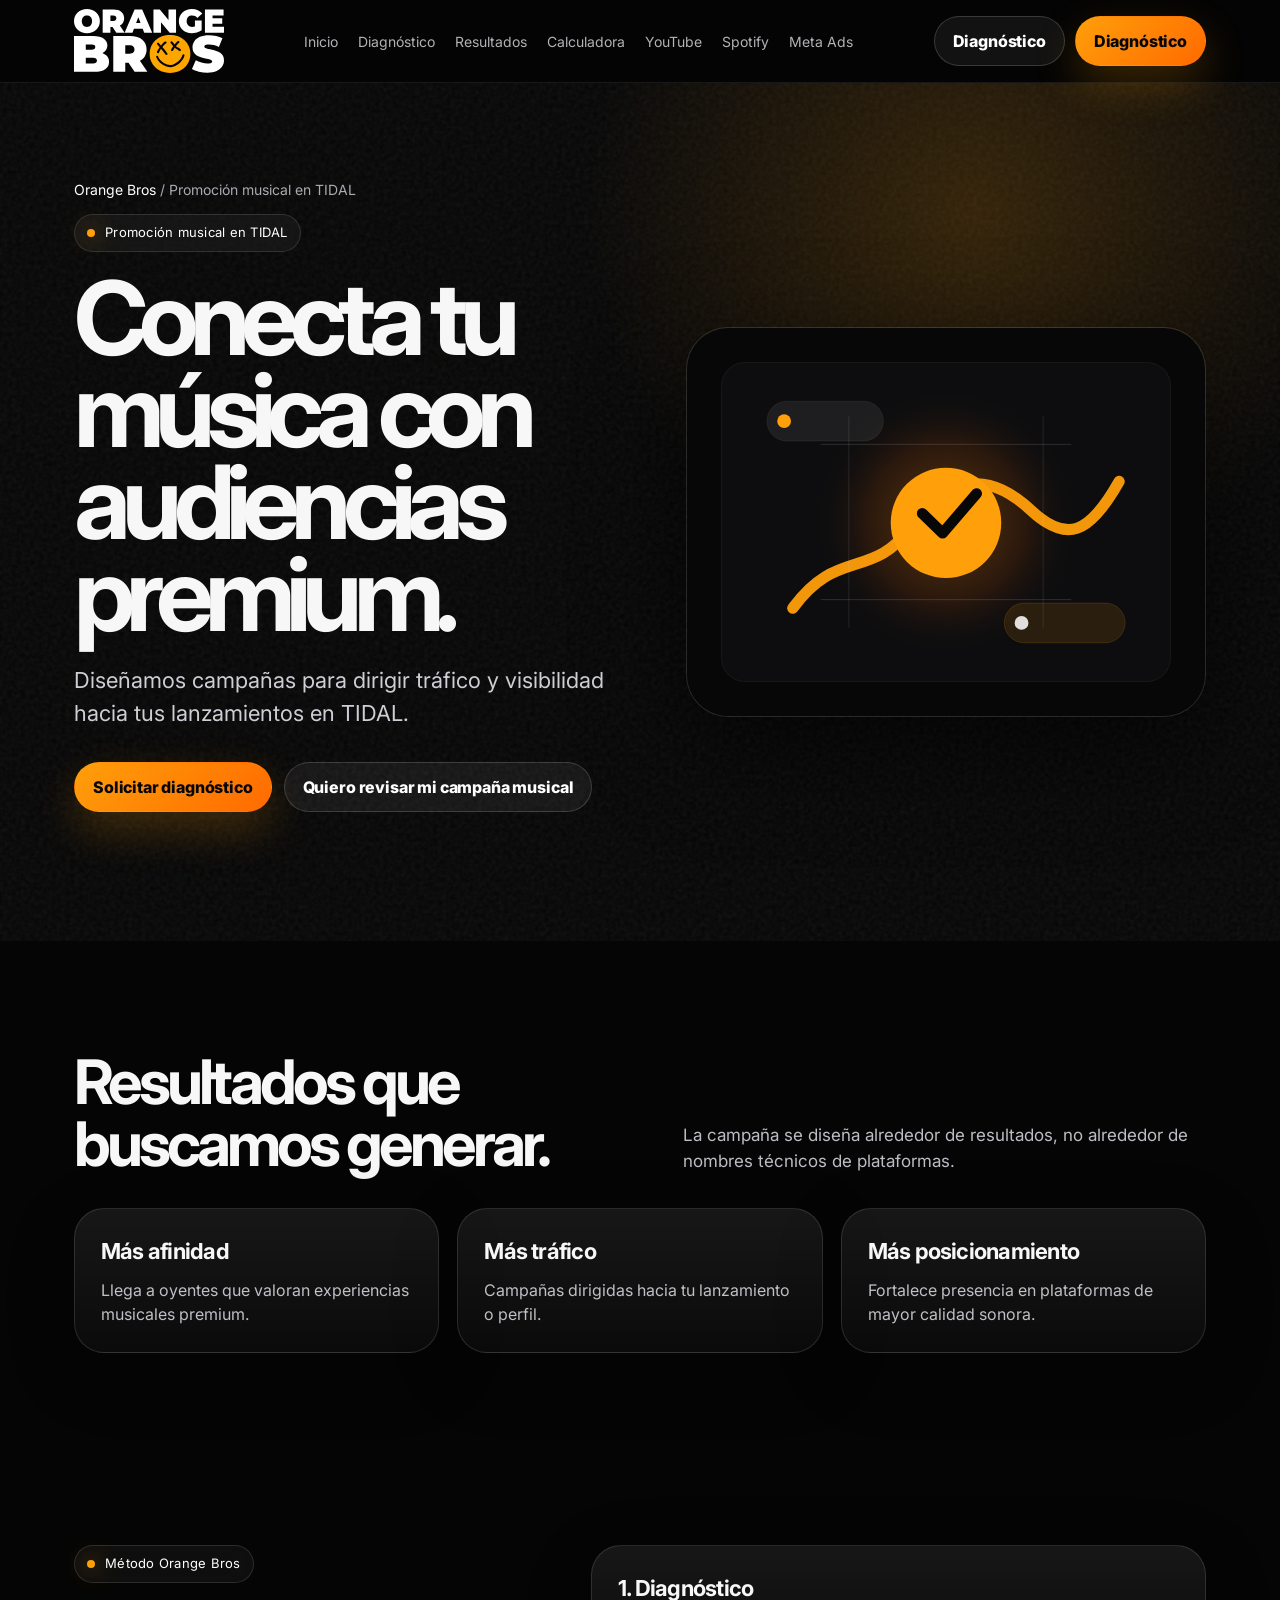
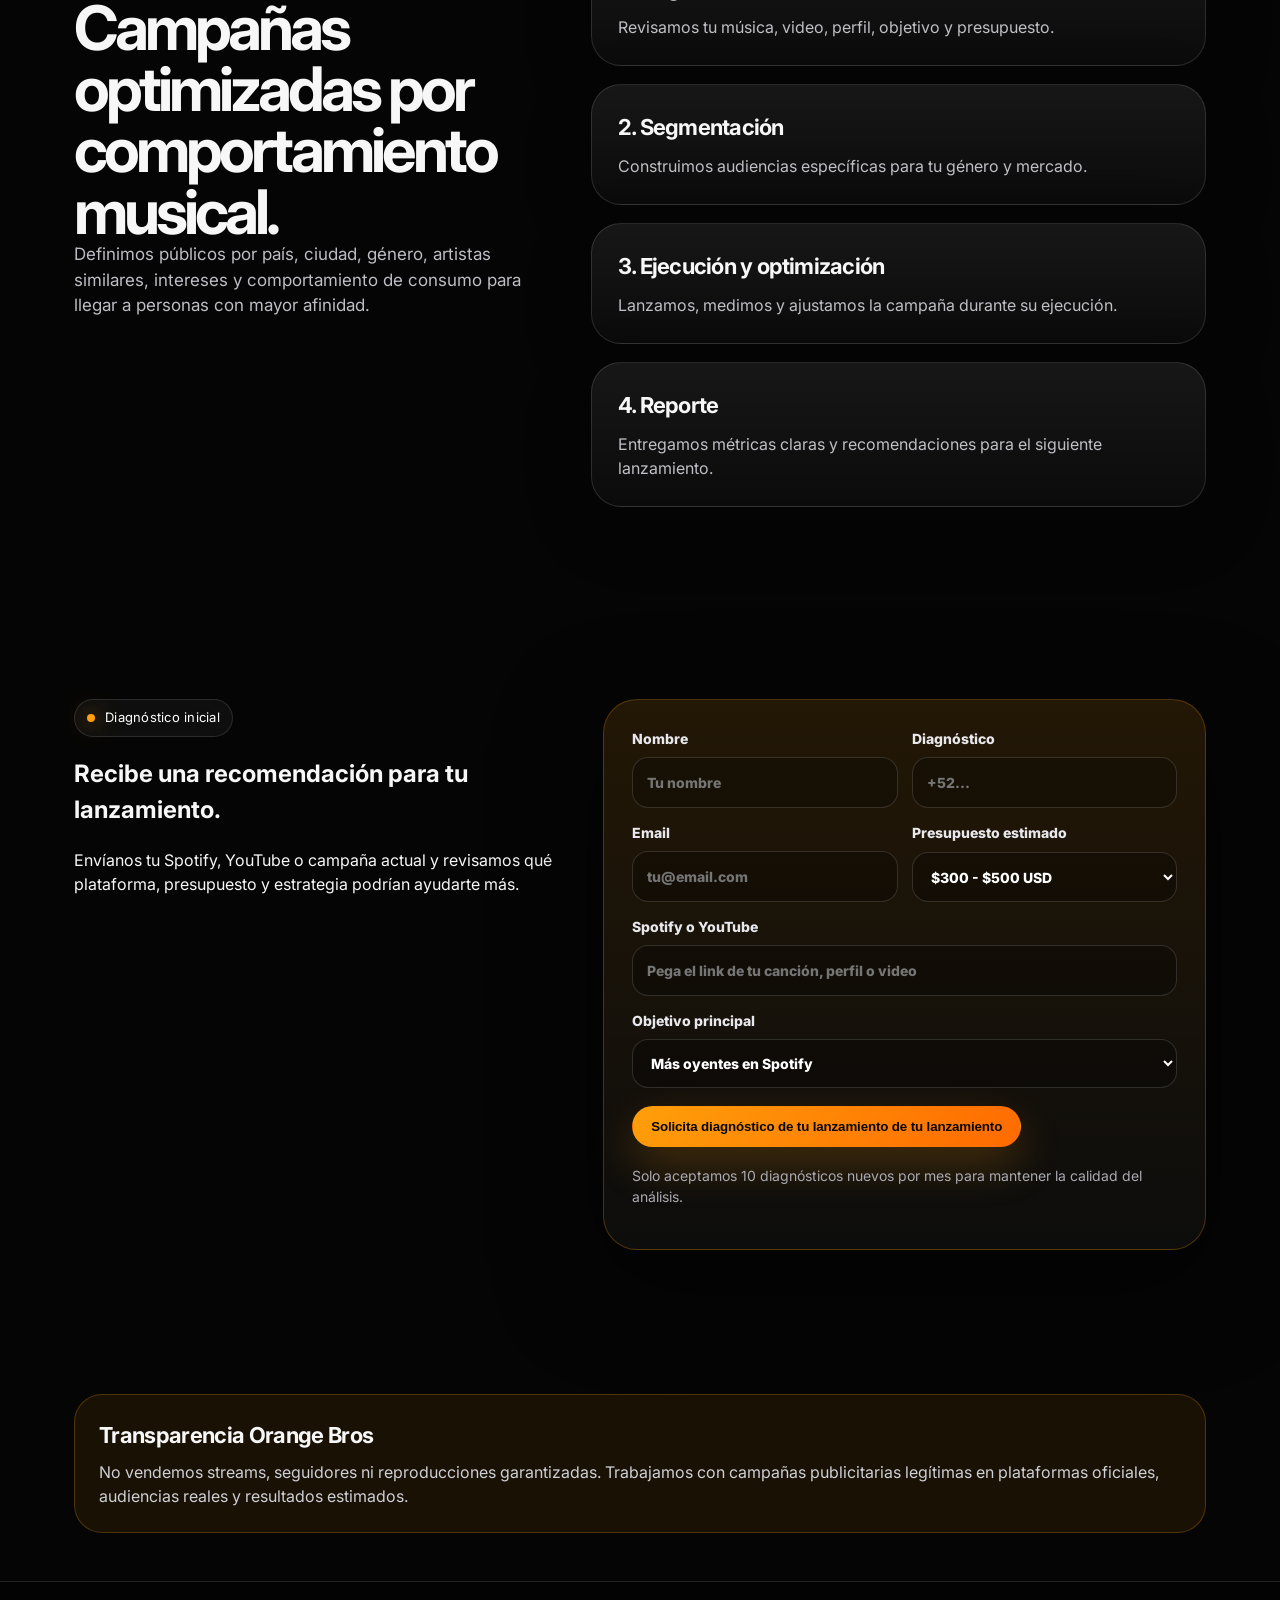
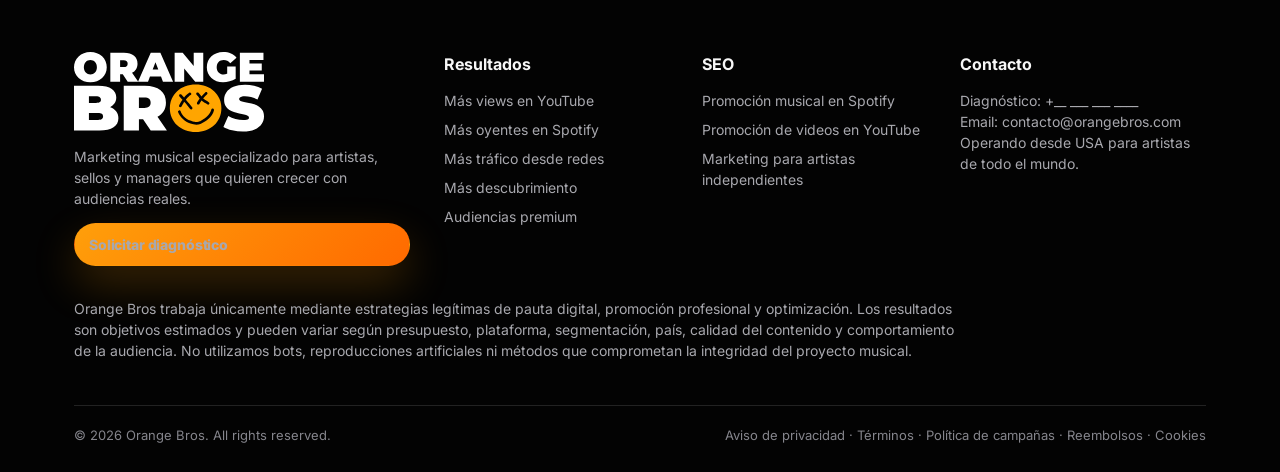
<file: tidal.html>
<!doctype html><html lang="es"><head><meta charset="utf-8"><meta name="viewport" content="width=device-width, initial-scale=1"><title>Promoción musical en TIDAL para audiencias premium. | Orange Bros</title><meta name="description" content="Campañas digitales para conectar música con oyentes de alta afinidad en TIDAL."><meta name="theme-color" content="#050505"><meta property="og:title" content="Promoción musical en TIDAL para audiencias premium. | Orange Bros"><meta property="og:description" content="Campañas digitales para conectar música con oyentes de alta afinidad en TIDAL."><meta property="og:image" content="assets/img/open-graph-orange.png"><meta name="twitter:card" content="summary_large_image"><meta name="twitter:image" content="assets/img/open-graph-orange.png"><link rel="icon" type="image/png" href="assets/img/favicon-orange.png"><link rel="apple-touch-icon" href="assets/img/webclip-orange.png"><link rel="preconnect" href="https://fonts.googleapis.com"><link rel="preconnect" href="https://fonts.gstatic.com" crossorigin><link href="https://fonts.googleapis.com/css2?family=Inter:wght@400;600;700;800;900&display=swap" rel="stylesheet"><link rel="stylesheet" href="assets/css/styles.css"></head><body><header class="site-header"><div class="container nav"><a class="brand" href="index.html" aria-label="Orange Bros"><img src="assets/img/logo-orange-bros.svg" alt="Orange Bros"></a><nav class="nav-links" aria-label="Principal"><a href="index.html">Inicio</a><a href="index.html#auditoria">Diagnóstico</a><a href="index.html#resultados">Resultados</a><a href="index.html#calculadora">Calculadora</a><a href="youtube.html">YouTube</a><a href="spotify.html">Spotify</a><a href="meta-ads.html">Meta Ads</a></nav><div class="nav-actions"><a class="btn ghost desktop-only" href="https://wa.me/0000000000?text=Hola%20Orange%20Bros%2C%20quiero%20solicitar%20un%20diagn%C3%B3stico%20de%20mi%20lanzamiento%20musical.">Diagnóstico</a><button class="menu-btn" aria-label="Abrir menú"><span></span><span></span></button><a class="btn btn-primary desktop-only" href="index.html#auditoria">Diagnóstico</a></div></div></header><main><section class="page-hero"><div class="noise"></div><div class="container page-hero-grid"><div><div class="breadcrumb reveal"><a href="index.html">Orange Bros</a> / Promoción musical en TIDAL</div><span class="eyebrow reveal">Promoción musical en TIDAL</span><h1 class="headline reveal">Conecta tu música con audiencias premium.</h1><p class="hero-lead reveal">Diseñamos campañas para dirigir tráfico y visibilidad hacia tus lanzamientos en TIDAL.</p><div class="cta-row reveal"><a class="btn btn-primary" href="index.html#auditoria">Solicitar diagnóstico</a><a class="btn" href="https://wa.me/0000000000?text=Hola%20Orange%20Bros%2C%20quiero%20solicitar%20un%20diagn%C3%B3stico%20de%20mi%20lanzamiento%20musical.">Quiero revisar mi campaña musical</a></div><p class="micro reveal">Objetivos estimados según presupuesto, contenido, segmentación y rendimiento.</p></div><div class="page-visual reveal"><img src="assets/img/visual-artist-launch.svg" alt="Promoción musical en TIDAL"></div></div></section><section><div class="container"><div class="section-head reveal"><h2>Resultados que buscamos generar.</h2><p>La campaña se diseña alrededor de resultados, no alrededor de nombres técnicos de plataformas.</p></div><div class="grid grid-3"><article class="card reveal"><h3>Más afinidad</h3><p>Llega a oyentes que valoran experiencias musicales premium.</p></article><article class="card reveal"><h3>Más tráfico</h3><p>Campañas dirigidas hacia tu lanzamiento o perfil.</p></article><article class="card reveal"><h3>Más posicionamiento</h3><p>Fortalece presencia en plataformas de mayor calidad sonora.</p></article></div></div></section><section class="split-section"><div class="container split-grid"><div class="sticky-copy reveal"><span class="eyebrow">Método Orange Bros</span><h2>Campañas optimizadas por comportamiento musical.</h2><p>Definimos públicos por país, ciudad, género, artistas similares, intereses y comportamiento de consumo para llegar a personas con mayor afinidad.</p></div><div class="stacked-cards"><article class="card reveal"><h3>1. Diagnóstico</h3><p>Revisamos tu música, video, perfil, objetivo y presupuesto.</p></article><article class="card reveal"><h3>2. Segmentación</h3><p>Construimos audiencias específicas para tu género y mercado.</p></article><article class="card reveal"><h3>3. Ejecución y optimización</h3><p>Lanzamos, medimos y ajustamos la campaña durante su ejecución.</p></article><article class="card reveal"><h3>4. Reporte</h3><p>Entregamos métricas claras y recomendaciones para el siguiente lanzamiento.</p></article></div></div></section><section id="auditoria"><div class="container audit-grid"><div class="reveal"><span class="eyebrow">Diagnóstico inicial</span><h2>Recibe una recomendación para tu lanzamiento.</h2><p>Envíanos tu Spotify, YouTube o campaña actual y revisamos qué plataforma, presupuesto y estrategia podrían ayudarte más.</p></div><form class="lead-form reveal" name="auditoria-orange-bros" method="POST" data-netlify="true" netlify-honeypot="bot-field"><input type="hidden" name="form-name" value="auditoria-orange-bros"><p class="hidden"><label>No llenar: <input name="bot-field"></label></p><div class="form-grid"><label>Nombre<input name="nombre" type="text" placeholder="Tu nombre" required></label><label>Diagnóstico<input name="whatsapp" type="tel" placeholder="+52..." required></label><label>Email<input name="email" type="email" placeholder="tu@email.com"></label><label>Presupuesto estimado<select name="presupuesto"><option>$300 - $500 USD</option><option>$500 - $1,000 USD</option><option>$1,000 - $3,000 USD</option><option>Más de $3,000 USD</option></select></label><label class="full">Spotify o YouTube<input name="link" type="url" placeholder="Pega el link de tu canción, perfil o video"></label><label class="full">Objetivo principal<select name="objetivo"><option>Más oyentes en Spotify</option><option>Más views en YouTube</option><option>Más seguidores</option><option>Promocionar un lanzamiento</option><option>Vender boletos / promocionar show</option></select></label></div><button class="btn btn-primary" type="submit">Solicita diagnóstico de tu lanzamiento de tu lanzamiento</button><p class="micro">Solo aceptamos 10 diagnósticos nuevos por mes para mantener la calidad del análisis.</p></form></div></section><section class="inline-trust"><div class="container"><div class="trust-mini reveal"><strong>Transparencia Orange Bros</strong><p>No vendemos streams, seguidores ni reproducciones garantizadas. Trabajamos con campañas publicitarias legítimas en plataformas oficiales, audiencias reales y resultados estimados.</p></div></div></section></main><footer class="site-footer" id="contacto"><div class="container"><div class="footer-grid"><div><img class="footer-logo" src="assets/img/logo-orange-bros.svg" alt="Orange Bros"><p>Marketing musical especializado para artistas, sellos y managers que quieren crecer con audiencias reales.</p><a class="btn btn-primary compact" href="https://wa.me/0000000000?text=Hola%20Orange%20Bros%2C%20quiero%20solicitar%20un%20diagn%C3%B3stico%20de%20mi%20lanzamiento%20musical.">Solicitar diagnóstico</a></div><div><h4>Resultados</h4><a href="youtube.html">Más views en YouTube</a><a href="spotify.html">Más oyentes en Spotify</a><a href="meta-ads.html">Más tráfico desde redes</a><a href="apple-music.html">Más descubrimiento</a><a href="tidal.html">Audiencias premium</a></div><div><h4>SEO</h4><a href="promocion-musical-spotify.html">Promoción musical en Spotify</a><a href="promocion-videos-youtube.html">Promoción de videos en YouTube</a><a href="marketing-artistas-independientes.html">Marketing para artistas independientes</a></div><div><h4>Contacto</h4><p>Diagnóstico: +__ ___ ___ ____<br>Email: contacto@orangebros.com<br>Operando desde USA para artistas de todo el mundo.</p></div></div><p class="legal-note">Orange Bros trabaja únicamente mediante estrategias legítimas de pauta digital, promoción profesional y optimización. Los resultados son objetivos estimados y pueden variar según presupuesto, plataforma, segmentación, país, calidad del contenido y comportamiento de la audiencia. No utilizamos bots, reproducciones artificiales ni métodos que comprometan la integridad del proyecto musical.</p><div class="footer-bottom"><span>© 2026 Orange Bros. All rights reserved.</span><span>Aviso de privacidad · Términos · Política de campañas · Reembolsos · Cookies</span></div></div></footer><script src="assets/js/main.js"></script></body></html>
</file>
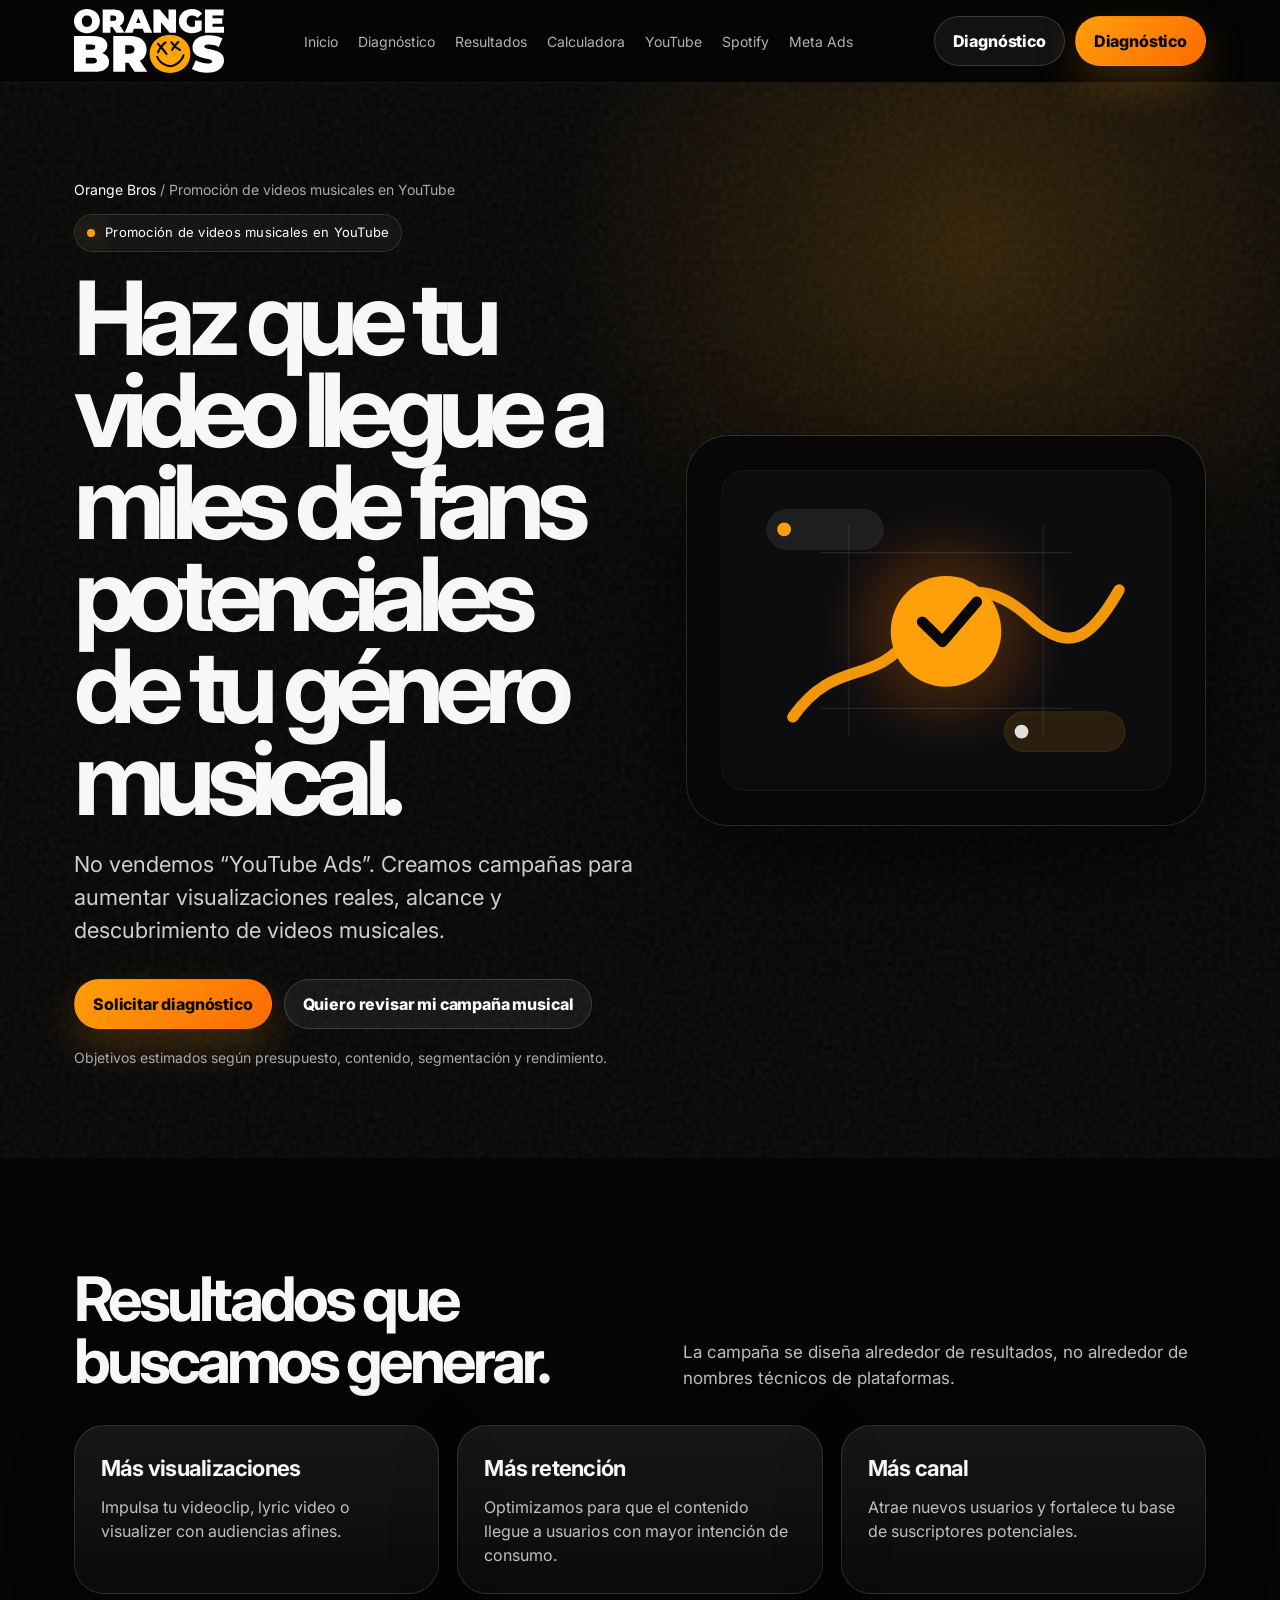
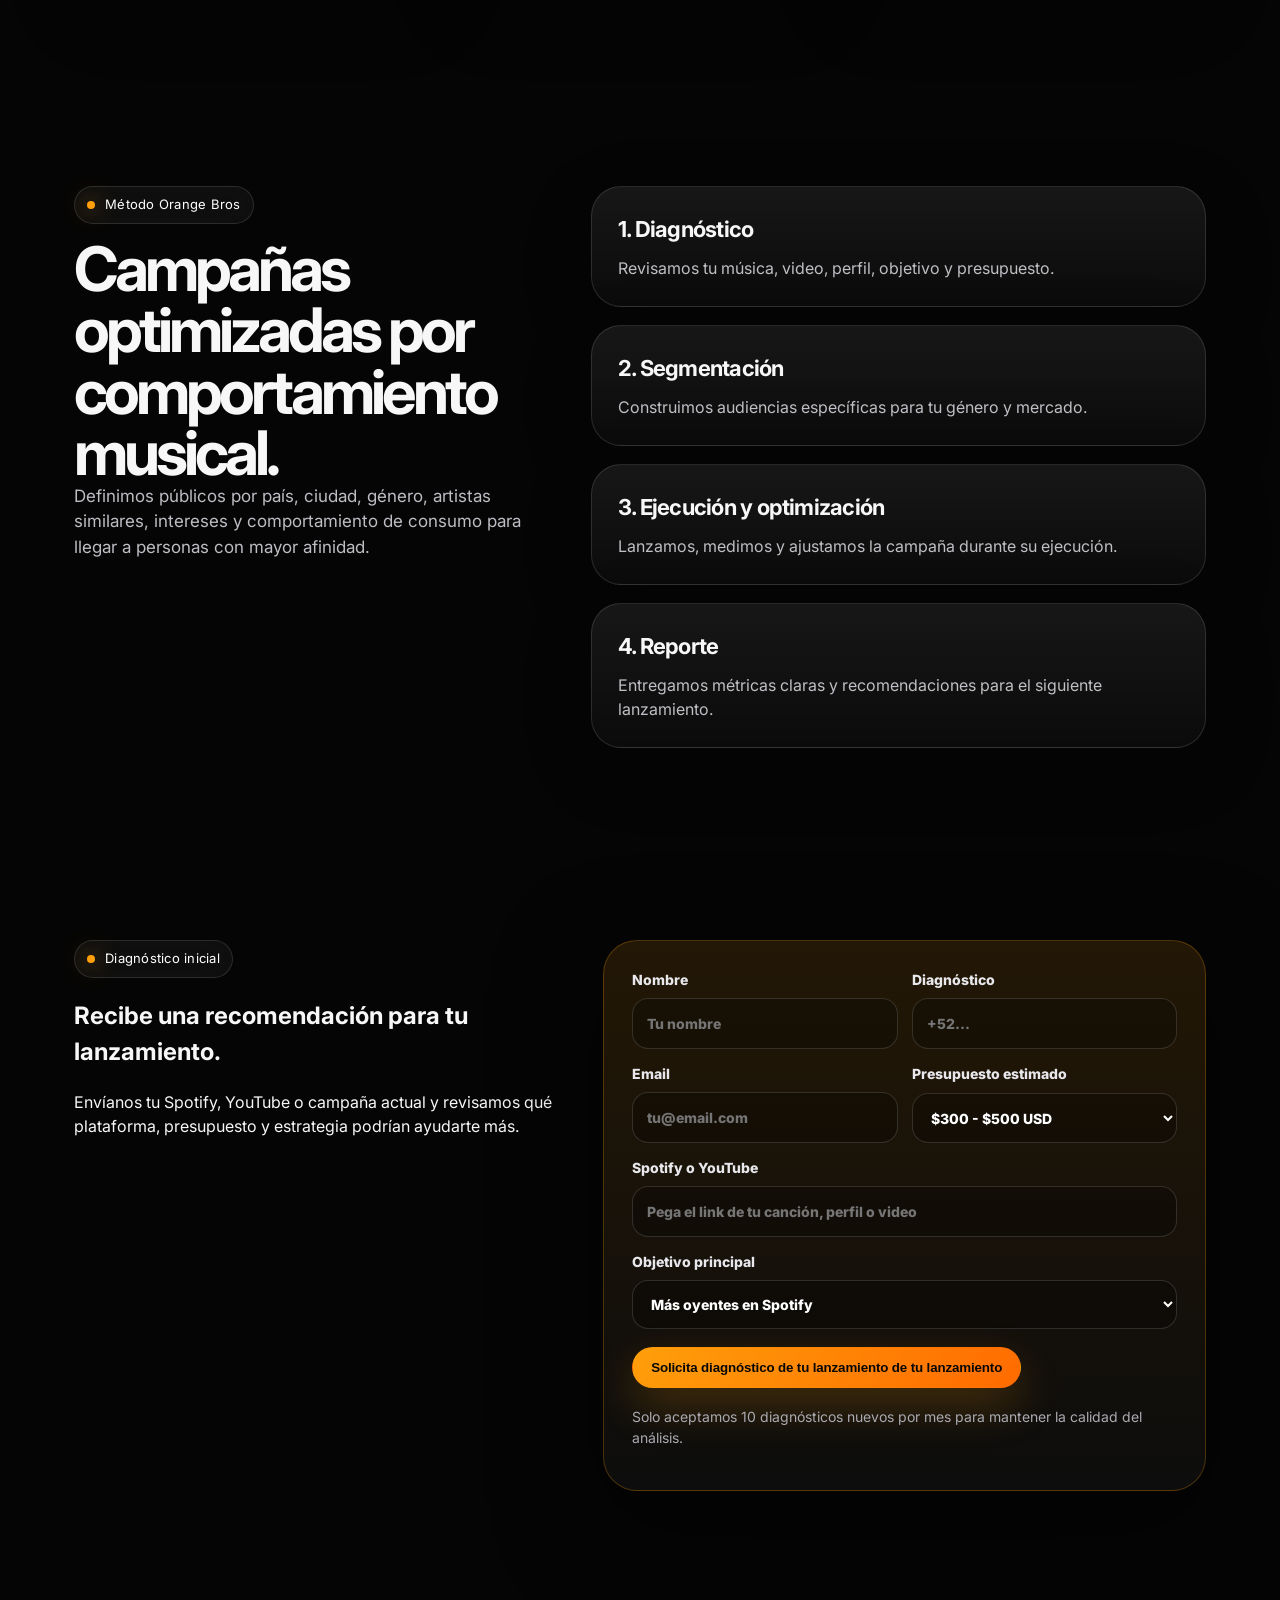
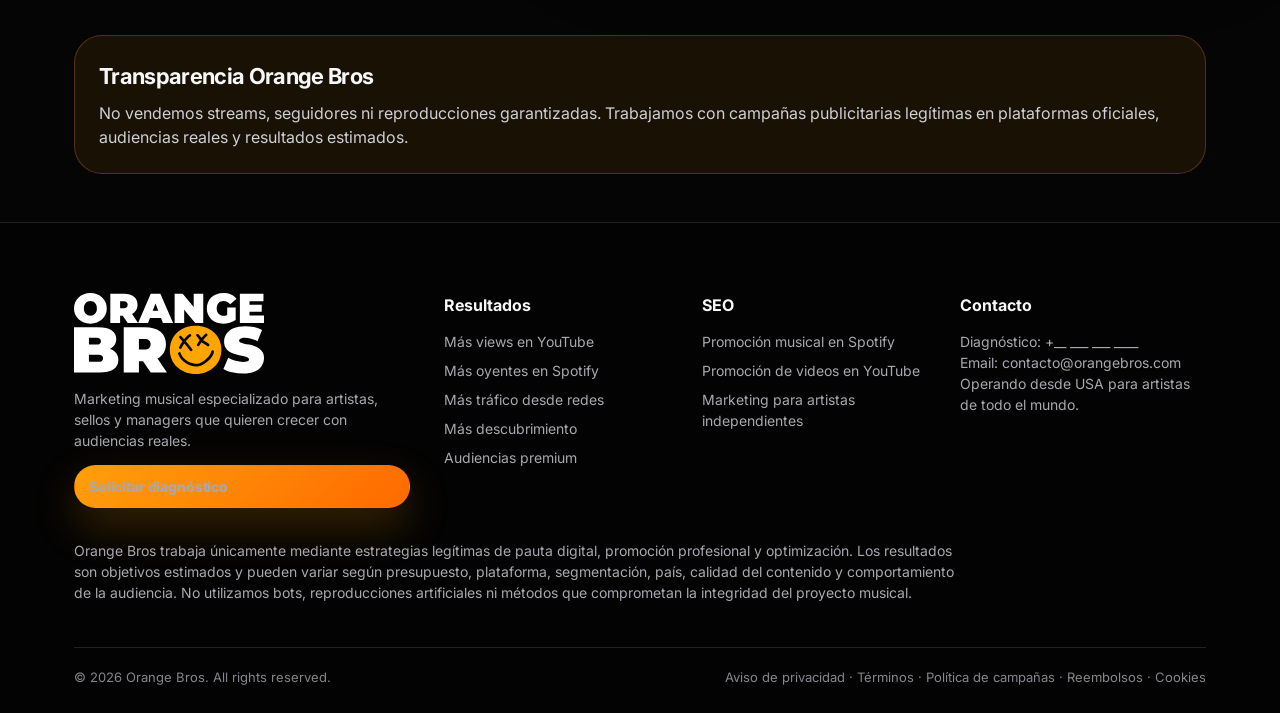
<file: youtube.html>
<!doctype html><html lang="es"><head><meta charset="utf-8"><meta name="viewport" content="width=device-width, initial-scale=1"><title>Promoción de videos musicales en YouTube para llegar a más fans reales. | Orange Bros</title><meta name="description" content="Campañas de YouTube para videoclips, lyric videos y visualizers. Llegamos a fans potenciales de tu género musical con pauta legítima."><meta name="theme-color" content="#050505"><meta property="og:title" content="Promoción de videos musicales en YouTube para llegar a más fans reales. | Orange Bros"><meta property="og:description" content="Campañas de YouTube para videoclips, lyric videos y visualizers. Llegamos a fans potenciales de tu género musical con pauta legítima."><meta property="og:image" content="assets/img/open-graph-orange.png"><meta name="twitter:card" content="summary_large_image"><meta name="twitter:image" content="assets/img/open-graph-orange.png"><link rel="icon" type="image/png" href="assets/img/favicon-orange.png"><link rel="apple-touch-icon" href="assets/img/webclip-orange.png"><link rel="preconnect" href="https://fonts.googleapis.com"><link rel="preconnect" href="https://fonts.gstatic.com" crossorigin><link href="https://fonts.googleapis.com/css2?family=Inter:wght@400;600;700;800;900&display=swap" rel="stylesheet"><link rel="stylesheet" href="assets/css/styles.css"></head><body><header class="site-header"><div class="container nav"><a class="brand" href="index.html" aria-label="Orange Bros"><img src="assets/img/logo-orange-bros.svg" alt="Orange Bros"></a><nav class="nav-links" aria-label="Principal"><a href="index.html">Inicio</a><a href="index.html#auditoria">Diagnóstico</a><a href="index.html#resultados">Resultados</a><a href="index.html#calculadora">Calculadora</a><a href="youtube.html">YouTube</a><a href="spotify.html">Spotify</a><a href="meta-ads.html">Meta Ads</a></nav><div class="nav-actions"><a class="btn ghost desktop-only" href="https://wa.me/0000000000?text=Hola%20Orange%20Bros%2C%20quiero%20solicitar%20un%20diagn%C3%B3stico%20de%20mi%20lanzamiento%20musical.">Diagnóstico</a><button class="menu-btn" aria-label="Abrir menú"><span></span><span></span></button><a class="btn btn-primary desktop-only" href="index.html#auditoria">Diagnóstico</a></div></div></header><main><section class="page-hero"><div class="noise"></div><div class="container page-hero-grid"><div><div class="breadcrumb reveal"><a href="index.html">Orange Bros</a> / Promoción de videos musicales en YouTube</div><span class="eyebrow reveal">Promoción de videos musicales en YouTube</span><h1 class="headline reveal">Haz que tu video llegue a miles de fans potenciales de tu género musical.</h1><p class="hero-lead reveal">No vendemos “YouTube Ads”. Creamos campañas para aumentar visualizaciones reales, alcance y descubrimiento de videos musicales.</p><div class="cta-row reveal"><a class="btn btn-primary" href="index.html#auditoria">Solicitar diagnóstico</a><a class="btn" href="https://wa.me/0000000000?text=Hola%20Orange%20Bros%2C%20quiero%20solicitar%20un%20diagn%C3%B3stico%20de%20mi%20lanzamiento%20musical.">Quiero revisar mi campaña musical</a></div><p class="micro reveal">Objetivos estimados según presupuesto, contenido, segmentación y rendimiento.</p></div><div class="page-visual reveal"><img src="assets/img/visual-artist-launch.svg" alt="Promoción de videos musicales en YouTube"></div></div></section><section><div class="container"><div class="section-head reveal"><h2>Resultados que buscamos generar.</h2><p>La campaña se diseña alrededor de resultados, no alrededor de nombres técnicos de plataformas.</p></div><div class="grid grid-3"><article class="card reveal"><h3>Más visualizaciones</h3><p>Impulsa tu videoclip, lyric video o visualizer con audiencias afines.</p></article><article class="card reveal"><h3>Más retención</h3><p>Optimizamos para que el contenido llegue a usuarios con mayor intención de consumo.</p></article><article class="card reveal"><h3>Más canal</h3><p>Atrae nuevos usuarios y fortalece tu base de suscriptores potenciales.</p></article></div></div></section><section class="split-section"><div class="container split-grid"><div class="sticky-copy reveal"><span class="eyebrow">Método Orange Bros</span><h2>Campañas optimizadas por comportamiento musical.</h2><p>Definimos públicos por país, ciudad, género, artistas similares, intereses y comportamiento de consumo para llegar a personas con mayor afinidad.</p></div><div class="stacked-cards"><article class="card reveal"><h3>1. Diagnóstico</h3><p>Revisamos tu música, video, perfil, objetivo y presupuesto.</p></article><article class="card reveal"><h3>2. Segmentación</h3><p>Construimos audiencias específicas para tu género y mercado.</p></article><article class="card reveal"><h3>3. Ejecución y optimización</h3><p>Lanzamos, medimos y ajustamos la campaña durante su ejecución.</p></article><article class="card reveal"><h3>4. Reporte</h3><p>Entregamos métricas claras y recomendaciones para el siguiente lanzamiento.</p></article></div></div></section><section id="auditoria"><div class="container audit-grid"><div class="reveal"><span class="eyebrow">Diagnóstico inicial</span><h2>Recibe una recomendación para tu lanzamiento.</h2><p>Envíanos tu Spotify, YouTube o campaña actual y revisamos qué plataforma, presupuesto y estrategia podrían ayudarte más.</p></div><form class="lead-form reveal" name="auditoria-orange-bros" method="POST" data-netlify="true" netlify-honeypot="bot-field"><input type="hidden" name="form-name" value="auditoria-orange-bros"><p class="hidden"><label>No llenar: <input name="bot-field"></label></p><div class="form-grid"><label>Nombre<input name="nombre" type="text" placeholder="Tu nombre" required></label><label>Diagnóstico<input name="whatsapp" type="tel" placeholder="+52..." required></label><label>Email<input name="email" type="email" placeholder="tu@email.com"></label><label>Presupuesto estimado<select name="presupuesto"><option>$300 - $500 USD</option><option>$500 - $1,000 USD</option><option>$1,000 - $3,000 USD</option><option>Más de $3,000 USD</option></select></label><label class="full">Spotify o YouTube<input name="link" type="url" placeholder="Pega el link de tu canción, perfil o video"></label><label class="full">Objetivo principal<select name="objetivo"><option>Más oyentes en Spotify</option><option>Más views en YouTube</option><option>Más seguidores</option><option>Promocionar un lanzamiento</option><option>Vender boletos / promocionar show</option></select></label></div><button class="btn btn-primary" type="submit">Solicita diagnóstico de tu lanzamiento de tu lanzamiento</button><p class="micro">Solo aceptamos 10 diagnósticos nuevos por mes para mantener la calidad del análisis.</p></form></div></section><section class="inline-trust"><div class="container"><div class="trust-mini reveal"><strong>Transparencia Orange Bros</strong><p>No vendemos streams, seguidores ni reproducciones garantizadas. Trabajamos con campañas publicitarias legítimas en plataformas oficiales, audiencias reales y resultados estimados.</p></div></div></section></main><footer class="site-footer" id="contacto"><div class="container"><div class="footer-grid"><div><img class="footer-logo" src="assets/img/logo-orange-bros.svg" alt="Orange Bros"><p>Marketing musical especializado para artistas, sellos y managers que quieren crecer con audiencias reales.</p><a class="btn btn-primary compact" href="https://wa.me/0000000000?text=Hola%20Orange%20Bros%2C%20quiero%20solicitar%20un%20diagn%C3%B3stico%20de%20mi%20lanzamiento%20musical.">Solicitar diagnóstico</a></div><div><h4>Resultados</h4><a href="youtube.html">Más views en YouTube</a><a href="spotify.html">Más oyentes en Spotify</a><a href="meta-ads.html">Más tráfico desde redes</a><a href="apple-music.html">Más descubrimiento</a><a href="tidal.html">Audiencias premium</a></div><div><h4>SEO</h4><a href="promocion-musical-spotify.html">Promoción musical en Spotify</a><a href="promocion-videos-youtube.html">Promoción de videos en YouTube</a><a href="marketing-artistas-independientes.html">Marketing para artistas independientes</a></div><div><h4>Contacto</h4><p>Diagnóstico: +__ ___ ___ ____<br>Email: contacto@orangebros.com<br>Operando desde USA para artistas de todo el mundo.</p></div></div><p class="legal-note">Orange Bros trabaja únicamente mediante estrategias legítimas de pauta digital, promoción profesional y optimización. Los resultados son objetivos estimados y pueden variar según presupuesto, plataforma, segmentación, país, calidad del contenido y comportamiento de la audiencia. No utilizamos bots, reproducciones artificiales ni métodos que comprometan la integridad del proyecto musical.</p><div class="footer-bottom"><span>© 2026 Orange Bros. All rights reserved.</span><span>Aviso de privacidad · Términos · Política de campañas · Reembolsos · Cookies</span></div></div></footer><script src="assets/js/main.js"></script></body></html>
</file>
<file: assets/css/styles.css>
:root{--bg:#050505;--panel:#0d0d0f;--panel2:#151517;--text:#f7f7f7;--muted:#aaaab1;--line:rgba(255,255,255,.12);--orange:#ff9f0a;--orange2:#ff6a00;--max:1180px;--radius:30px;--shadow:0 30px 100px rgba(0,0,0,.55)}*{box-sizing:border-box}html{scroll-behavior:smooth}body{margin:0;background:var(--bg);color:var(--text);font-family:Inter,ui-sans-serif,system-ui,-apple-system,BlinkMacSystemFont,"Segoe UI",Arial,sans-serif;line-height:1.5;overflow-x:hidden}a{color:inherit;text-decoration:none}img{max-width:100%;display:block}.container{max-width:var(--max);margin:0 auto;padding:0 24px}.noise{position:absolute;inset:0;opacity:.14;background-image:url("data:image/svg+xml,%3Csvg viewBox='0 0 256 256' xmlns='http://www.w3.org/2000/svg'%3E%3Cfilter id='n'%3E%3CfeTurbulence type='fractalNoise' baseFrequency='.75' numOctaves='3' stitchTiles='stitch'/%3E%3C/filter%3E%3Crect width='100%25' height='100%25' filter='url(%23n)' opacity='.55'/%3E%3C/svg%3E");pointer-events:none}.accent{color:var(--orange)}.eyebrow{display:inline-flex;gap:10px;align-items:center;color:#fff;border:1px solid var(--line);background:rgba(255,255,255,.045);padding:8px 12px;border-radius:999px;font-size:13px;letter-spacing:.02em;backdrop-filter:blur(18px)}.eyebrow::before{content:"";width:8px;height:8px;border-radius:50%;background:var(--orange);box-shadow:0 0 24px var(--orange)}.page-loader{position:fixed;inset:0;z-index:100;background:#030303;display:grid;place-items:center;animation:loaderOut .9s ease 1.05s forwards}.page-loader img{width:min(520px,72vw);height:auto;object-fit:contain;animation:logoIntro .9s cubic-bezier(.2,.8,.2,1) forwards}.site-header{position:sticky;top:0;z-index:50;background:rgba(5,5,5,.68);backdrop-filter:blur(22px);border-bottom:1px solid rgba(255,255,255,.08)}.nav{height:82px;display:flex;align-items:center;justify-content:space-between;gap:18px}.brand{display:flex;align-items:center;flex:0 0 auto}.brand img{width:150px;height:auto;object-fit:contain;object-position:left center;display:block}.nav-links{display:flex;align-items:center;gap:20px;color:#d9d9de;font-size:14px}.nav-links a{opacity:.82;transition:opacity .2s,color .2s}.nav-links a:hover{opacity:1;color:#fff}.nav-actions{display:flex;gap:10px;align-items:center}.btn{display:inline-flex;align-items:center;justify-content:center;gap:10px;border:1px solid rgba(255,255,255,.16);background:rgba(255,255,255,.06);color:#fff;padding:12px 18px;border-radius:999px;font-weight:800;letter-spacing:-.01em;transition:.25s transform,.25s background,.25s border;white-space:nowrap}.btn:hover{transform:translateY(-2px);background:rgba(255,255,255,.1)}.btn-primary{background:linear-gradient(135deg,var(--orange),var(--orange2));border-color:transparent;color:#070707;box-shadow:0 18px 44px rgba(255,159,10,.22)}.btn-primary:hover{background:linear-gradient(135deg,#ffb13d,#ff7b18)}.btn.compact{padding:10px 14px;font-size:14px}.menu-btn{display:none;background:rgba(255,255,255,.06);color:#fff;border:1px solid var(--line);border-radius:14px;padding:10px;width:44px;height:42px}.menu-btn span{display:block;height:2px;background:#fff;border-radius:99px;margin:6px 4px}.hero{position:relative;min-height:calc(100vh - 82px);display:grid;align-items:center;padding:86px 0;overflow:hidden;background:radial-gradient(circle at 22% 20%,rgba(255,159,10,.19),transparent 25%),radial-gradient(circle at 80% 12%,rgba(255,255,255,.08),transparent 24%)}.hero-grid,.page-hero-grid{position:relative;display:grid;grid-template-columns:1fr .92fr;gap:46px;align-items:center}.headline{font-size:clamp(52px,8vw,106px);line-height:.9;letter-spacing:-.085em;margin:20px 0 24px}.hero-lead{font-size:clamp(18px,2vw,22px);color:#ceced4;max-width:720px}.cta-row{display:flex;gap:12px;flex-wrap:wrap;margin-top:32px}.micro{font-size:14px;color:var(--muted);margin-top:18px}.hero-showcase{min-height:560px;border:1px solid var(--line);border-radius:46px;background:linear-gradient(180deg,rgba(255,255,255,.08),rgba(255,255,255,.025));box-shadow:var(--shadow);position:relative;overflow:hidden;display:grid;place-items:center;padding:40px}.hero-showcase::before{content:"";position:absolute;inset:-20%;background:conic-gradient(from 180deg,transparent,rgba(255,159,10,.30),transparent,rgba(255,255,255,.08),transparent);animation:spin 14s linear infinite}.hero-showcase::after{content:"";position:absolute;inset:1px;border-radius:45px;background:#080808}.hero-logo-mark{position:relative;z-index:2;width:min(520px,100%);height:auto;object-fit:contain;filter:drop-shadow(0 24px 54px rgba(0,0,0,.56));animation:float 5.4s ease-in-out infinite}.orb{position:absolute;z-index:1;width:260px;height:260px;border-radius:50%;background:radial-gradient(circle,#ffb13d,#ff6a00 58%,transparent 62%);filter:blur(6px);opacity:.34;animation:pulse 3.8s ease-in-out infinite}.floating-pill{position:absolute;z-index:3;padding:10px 14px;border-radius:999px;border:1px solid rgba(255,255,255,.16);background:rgba(8,8,8,.72);backdrop-filter:blur(18px);font-size:13px;color:#e8e8ee;box-shadow:0 18px 50px rgba(0,0,0,.28)}.floating-pill.one{left:34px;top:44px;animation:float 5s ease-in-out infinite}.floating-pill.two{right:32px;top:190px;animation:float 5.8s ease-in-out infinite reverse}.floating-pill.three{left:52px;bottom:54px;animation:float 6.2s ease-in-out infinite}section{padding:96px 0}.section-head{display:flex;justify-content:space-between;gap:28px;align-items:end;margin-bottom:34px}.section-head h2,.sticky-copy h2,.cta-band h2,.visual-grid h2{font-size:clamp(34px,4.8vw,66px);line-height:1;letter-spacing:-.065em;margin:14px 0 0}.section-head p,.sticky-copy p,.visual-grid p{max-width:560px;color:#bdbdc4;margin:0;font-size:17px}.split-grid{display:grid;grid-template-columns:.88fr 1.12fr;gap:34px;align-items:start}.sticky-copy{position:sticky;top:118px}.stacked-cards{display:grid;gap:18px}.grid{display:grid;gap:18px}.grid-3{grid-template-columns:repeat(3,1fr)}.grid-4{grid-template-columns:repeat(4,1fr)}.grid-5{grid-template-columns:repeat(5,1fr)}.card{border:1px solid var(--line);background:linear-gradient(180deg,rgba(255,255,255,.075),rgba(255,255,255,.026));border-radius:var(--radius);padding:26px;box-shadow:0 20px 70px rgba(0,0,0,.2);transition:transform .25s ease,border .25s ease,background .25s ease}.card:hover{transform:translateY(-4px);border-color:rgba(255,159,10,.28);background:linear-gradient(180deg,rgba(255,255,255,.095),rgba(255,255,255,.034))}.card h3{font-size:22px;letter-spacing:-.035em;margin:0 0 10px}.card p{color:#bfbfc5;margin:0}.wide-card{min-height:230px}.image-card{padding:0;overflow:hidden}.image-card img,.page-visual img,.visual-grid img{width:100%;border-radius:inherit}.platform-strip{display:grid;grid-template-columns:repeat(5,1fr);gap:14px}.platform{padding:22px;border:1px solid var(--line);border-radius:26px;background:#0d0d0f;min-height:238px;transition:.25s transform,.25s border,.25s background}.platform:hover{transform:translateY(-6px);border-color:rgba(255,159,10,.35);background:#121214}.platform img{width:46px;height:46px;margin-bottom:18px}.platform span{font-size:12px;color:var(--orange);font-weight:800;text-transform:uppercase;letter-spacing:.06em}.platform h3{margin:8px 0;font-size:24px;letter-spacing:-.04em}.platform p{margin:0;color:#b8b8bf;font-size:15px}.process{counter-reset:steps}.step::before{counter-increment:steps;content:"0" counter(steps);display:inline-flex;margin-bottom:18px;color:#050505;background:var(--orange);font-weight:900;border-radius:999px;padding:7px 11px}.visual-break{background:radial-gradient(circle at 72% 20%,rgba(255,159,10,.16),transparent 30%)}.visual-grid{display:grid;grid-template-columns:1fr 1fr;gap:42px;align-items:center}.mini-list{display:flex;flex-wrap:wrap;gap:10px;margin-top:26px}.mini-list span{border:1px solid var(--line);background:rgba(255,255,255,.06);padding:10px 12px;border-radius:999px;color:#e7e7ec;font-size:14px}.price{font-size:28px;font-weight:900;color:#fff;letter-spacing:-.04em;margin:16px 0}.package{display:flex;flex-direction:column}.package ul{padding:0;margin:18px 0 24px;list-style:none;display:grid;gap:9px;color:#d0d0d6;font-size:14px}.package li::before{content:"✓";color:var(--orange);font-weight:900;margin-right:9px}.package .btn{margin-top:auto}.final-cta{padding-top:40px}.cta-band{border:1px solid var(--line);background:linear-gradient(135deg,rgba(255,159,10,.16),rgba(255,255,255,.04));border-radius:42px;padding:48px;display:grid;grid-template-columns:1.2fr .8fr;gap:28px;align-items:center;overflow:hidden;position:relative}.cta-band::after{content:"";position:absolute;right:-120px;top:-150px;width:360px;height:360px;border-radius:50%;background:rgba(255,159,10,.18);filter:blur(20px)}.cta-band>*{position:relative;z-index:1}.cta-band p{color:#c9c9cf;font-size:18px}.page-hero{position:relative;padding:96px 0 76px;background:radial-gradient(circle at 76% 15%,rgba(255,159,10,.18),transparent 32%);overflow:hidden}.page-visual{border:1px solid var(--line);border-radius:42px;overflow:hidden;box-shadow:var(--shadow)}.breadcrumb{color:var(--muted);font-size:14px;margin-bottom:14px}.breadcrumb a{color:#fff}.list{display:grid;gap:12px}.list span{display:flex;gap:10px;color:#d6d6dc}.list span::before{content:"";width:8px;height:8px;margin-top:8px;flex:0 0 8px;border-radius:99px;background:var(--orange)}.site-footer{border-top:1px solid var(--line);padding:70px 0 26px;background:#030303}.footer-grid{display:grid;grid-template-columns:1.5fr 1fr 1fr 1.1fr;gap:34px}.footer-logo{width:190px;height:auto;object-fit:contain;margin-bottom:14px}.site-footer h4{margin:0 0 14px}.site-footer p,.site-footer a{color:#a8a8ae;font-size:14px}.site-footer a{display:block;margin:8px 0}.footer-bottom{border-top:1px solid var(--line);margin-top:44px;padding-top:20px;display:flex;justify-content:space-between;gap:20px;flex-wrap:wrap;color:#85858c;font-size:13px}.legal-note{font-size:12px;color:#888;max-width:900px;margin-top:24px}.reveal{opacity:0;transform:translateY(28px);transition:opacity .8s cubic-bezier(.2,.8,.2,1),transform .8s cubic-bezier(.2,.8,.2,1)}.reveal.visible{opacity:1;transform:translateY(0)}@keyframes loaderOut{to{opacity:0;visibility:hidden}}@keyframes logoIntro{0%{opacity:0;transform:scale(.94) translateY(14px);filter:blur(8px)}100%{opacity:1;transform:scale(1) translateY(0);filter:blur(0)}}@keyframes spin{to{transform:rotate(360deg)}}@keyframes float{0%,100%{transform:translateY(0)}50%{transform:translateY(-16px)}}@keyframes pulse{0%,100%{transform:scale(.96);opacity:.24}50%{transform:scale(1.08);opacity:.42}}@media (prefers-reduced-motion:reduce){*{animation:none!important;transition:none!important;scroll-behavior:auto!important}.reveal{opacity:1;transform:none}.page-loader{display:none}}@media (max-width:1100px){.nav-links{gap:14px;font-size:13px}.brand img{width:132px}.grid-5,.grid-4,.platform-strip{grid-template-columns:repeat(2,1fr)}}@media (max-width:900px){.hero-grid,.page-hero-grid,.split-grid,.visual-grid,.cta-band{grid-template-columns:1fr}.sticky-copy{position:relative;top:auto}.section-head{display:block}.nav-links{position:fixed;inset:82px 16px auto 16px;background:rgba(10,10,12,.97);border:1px solid var(--line);border-radius:22px;padding:18px;display:none;flex-direction:column;align-items:flex-start}.nav-links.open{display:flex}.menu-btn{display:inline-block}.desktop-only{display:none}.hero-showcase{min-height:420px}.footer-grid{grid-template-columns:repeat(2,1fr)}}@media (max-width:640px){.container{padding:0 18px}.nav{height:72px}.brand img{width:118px}.nav-links{inset:72px 12px auto 12px}.hero{padding:56px 0}.headline{font-size:48px}.hero-showcase{min-height:340px;border-radius:32px}.floating-pill{display:none}.grid-3,.grid-4,.grid-5,.platform-strip,.footer-grid{grid-template-columns:1fr}.cta-band{padding:28px;border-radius:30px}section{padding:68px 0}.card{padding:22px}.btn{width:100%}.cta-row{width:100%}.footer-bottom{display:block}.page-hero{padding:62px 0}.page-loader img{width:78vw}}

/* --- Orange Bros v3 commercial upgrade --- */
.hero-v3 .headline{font-size:clamp(46px,7.2vw,92px)}.proof-row{display:flex;flex-wrap:wrap;gap:10px;margin-top:26px}.proof-row span{border:1px solid rgba(255,255,255,.12);background:rgba(255,255,255,.055);border-radius:999px;padding:9px 12px;color:#dedee5;font-size:13px}.authority-card{display:grid;grid-template-columns:1fr 1fr;gap:16px}.authority-card div{border:1px solid rgba(255,255,255,.10);border-radius:22px;padding:20px;background:rgba(255,255,255,.035)}.authority-card strong{display:block;font-size:24px;letter-spacing:-.04em;margin-bottom:8px}.authority-card span{color:#bdbdc4}.result-strip .platform h3{font-size:22px;line-height:1.1}.stat-grid{display:grid;grid-template-columns:repeat(2,1fr);gap:12px;margin-top:28px}.stat-grid div{border:1px solid var(--line);background:rgba(255,255,255,.055);border-radius:22px;padding:20px}.stat-grid strong{display:block;font-size:36px;letter-spacing:-.05em;color:#fff}.stat-grid span{color:#b8b8bf;font-size:14px}.case-grid .case-card span{text-transform:uppercase;color:var(--orange);font-weight:900;font-size:12px;letter-spacing:.08em}.case-card h3{font-size:28px}.case-card p{font-size:18px}.case-card small{display:block;margin-top:18px;color:#888}.audit-grid,.calculator-grid{display:grid;grid-template-columns:.9fr 1.1fr;gap:36px;align-items:start}.lead-form{border:1px solid rgba(255,159,10,.25);background:linear-gradient(180deg,rgba(255,159,10,.12),rgba(255,255,255,.035));border-radius:34px;padding:28px;box-shadow:var(--shadow)}.form-grid{display:grid;grid-template-columns:repeat(2,1fr);gap:14px;margin-bottom:18px}.lead-form label{display:grid;gap:8px;color:#e7e7ec;font-weight:800;font-size:14px}.lead-form .full{grid-column:1/-1}.lead-form input,.lead-form select{width:100%;border:1px solid rgba(255,255,255,.14);background:rgba(0,0,0,.28);color:#fff;border-radius:16px;padding:14px 14px;font:inherit;outline:none}.lead-form input:focus,.lead-form select:focus{border-color:rgba(255,159,10,.65);box-shadow:0 0 0 4px rgba(255,159,10,.10)}.hidden{display:none}.calculator label{display:grid;gap:16px;font-weight:900}.calculator input[type=range]{width:100%;accent-color:var(--orange)}.calc-results{display:grid;grid-template-columns:repeat(2,1fr);gap:12px;margin:22px 0}.calc-results div{border:1px solid rgba(255,255,255,.12);background:rgba(255,255,255,.045);border-radius:20px;padding:18px}.calc-results strong{display:block;font-size:26px;letter-spacing:-.04em}.calc-results span{color:#aaaab1;font-size:13px}.featured-offer{border:1px solid rgba(255,159,10,.35);background:radial-gradient(circle at 80% 10%,rgba(255,159,10,.22),transparent 30%),linear-gradient(180deg,rgba(255,255,255,.09),rgba(255,255,255,.03));border-radius:42px;padding:40px;display:grid;grid-template-columns:1.25fr .75fr;gap:28px;align-items:center;box-shadow:0 30px 100px rgba(255,159,10,.12)}.featured-offer h3{font-size:clamp(34px,4.5vw,60px);line-height:1;letter-spacing:-.06em;margin:20px 0 14px}.featured-offer p{color:#c7c7ce;font-size:18px}.featured-offer ul{display:grid;gap:10px;color:#dedee5;padding:0;margin:24px 0 0;list-style:none}.featured-offer li::before{content:"✓";color:var(--orange);font-weight:900;margin-right:10px}.offer-price{border:1px solid rgba(255,255,255,.12);background:rgba(0,0,0,.26);border-radius:30px;padding:28px;display:grid;gap:16px}.offer-price span{color:#aaaab1}.offer-price strong{font-size:42px;letter-spacing:-.06em}.seo-card{display:block}.seo-card h3{font-size:26px}@media (max-width:900px){.authority-card,.audit-grid,.calculator-grid,.featured-offer{grid-template-columns:1fr}}@media (max-width:640px){.form-grid,.calc-results,.stat-grid{grid-template-columns:1fr}.lead-form,.featured-offer{padding:22px;border-radius:28px}}


/* --- Orange Bros v5 trust / social proof / Spanish line update --- */
.social-proof-grid{display:grid;grid-template-columns:1.1fr .9fr;gap:18px;align-items:stretch}
.proof-statement{grid-row:span 2}
.logo-wall{display:grid;grid-template-columns:repeat(2,1fr);gap:12px}
.logo-wall span{min-height:78px;border:1px solid rgba(255,255,255,.12);background:rgba(255,255,255,.045);border-radius:20px;display:grid;place-items:center;text-align:center;color:#ececf1;font-weight:900;letter-spacing:-.03em;padding:14px}
.proof-visual{padding:0;overflow:hidden}
.proof-visual img{width:100%;height:100%;object-fit:cover;border-radius:inherit}
.trust-section{padding-top:40px}
.trust-card{border:1px solid rgba(255,159,10,.28);background:radial-gradient(circle at 18% 20%,rgba(255,159,10,.18),transparent 28%),linear-gradient(180deg,rgba(255,255,255,.08),rgba(255,255,255,.026));border-radius:42px;padding:42px;display:grid;grid-template-columns:1fr 1fr;gap:34px;align-items:start}
.trust-card h2{font-size:clamp(32px,4.4vw,58px);line-height:1;letter-spacing:-.06em;margin:16px 0 0}
.trust-card p{font-size:18px;color:#d5d5dc;margin:0}
.inline-trust{padding:48px 0}
.trust-mini{border:1px solid rgba(255,159,10,.25);background:rgba(255,159,10,.08);border-radius:28px;padding:24px}
.trust-mini strong{display:block;font-size:22px;letter-spacing:-.03em;margin-bottom:8px}
.trust-mini p{color:#cfcfd6;margin:0}
@media (max-width:900px){.social-proof-grid,.trust-card{grid-template-columns:1fr}.proof-statement{grid-row:auto}}
@media (max-width:640px){.logo-wall{grid-template-columns:1fr}.trust-card{padding:26px;border-radius:30px}}
</file>
